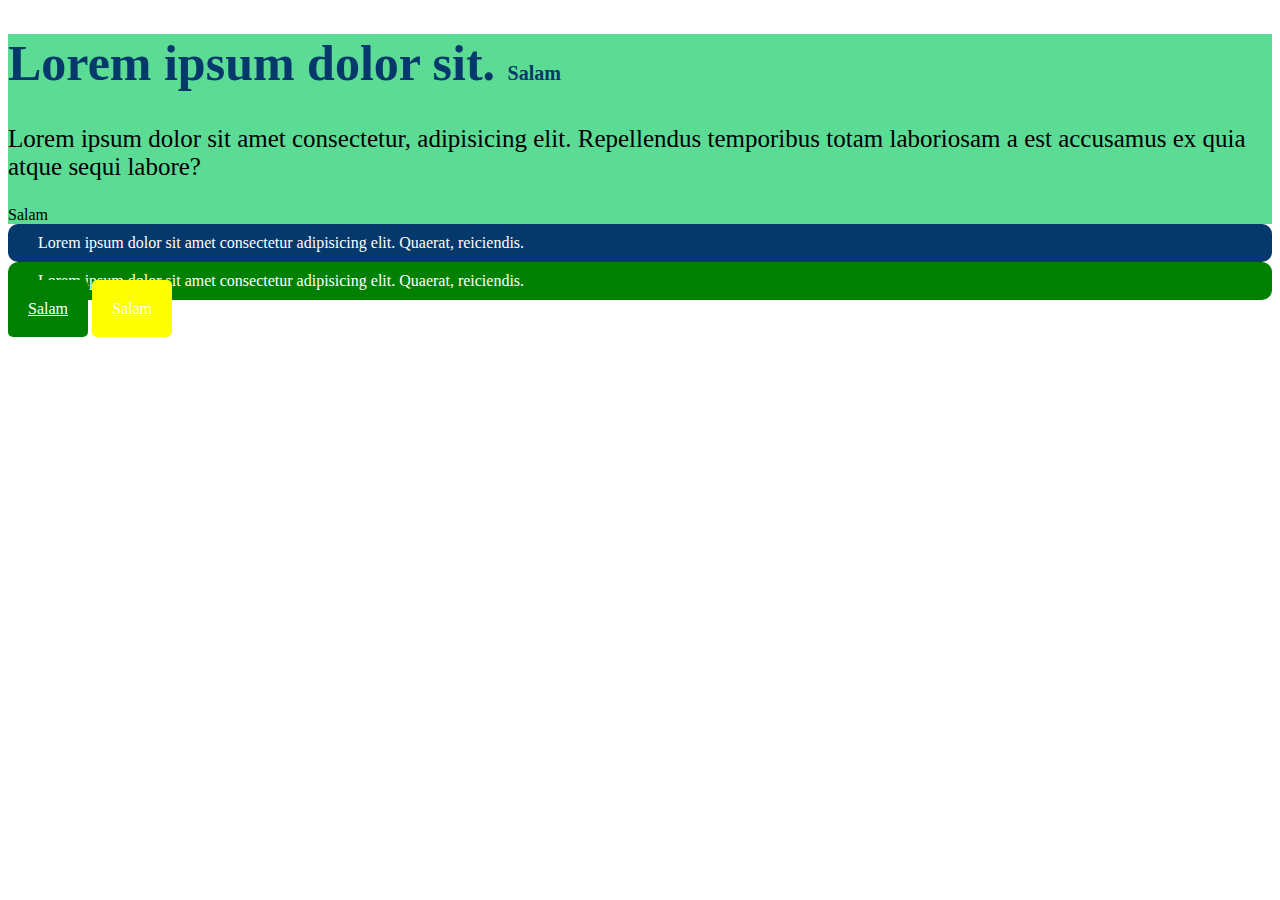
<file: index.html>
<!DOCTYPE html>
<html lang="en">

<head>
    <meta charset="UTF-8">
    <meta http-equiv="X-UA-Compatible" content="IE=edge">
    <meta name="viewport" content="width=device-width, initial-scale=1.0">
    <title>Document</title>
    <link rel="stylesheet" href="css/style.css">
</head>

<body>
    <div class="main">
        <h1>
            Lorem ipsum dolor sit.
            <span>
                Salam
            </span>
        </h1>
        <p>Lorem ipsum dolor sit amet consectetur, adipisicing elit. Repellendus temporibus totam laboriosam a est
            accusamus
            ex quia atque sequi labore?</p>
        <span>
            Salam
        </span>
    </div>
    <div class="alert-red">
        Lorem ipsum dolor sit amet consectetur adipisicing elit. Quaerat, reiciendis.
    </div>
    <div class="alert-green">
        Lorem ipsum dolor sit amet consectetur adipisicing elit. Quaerat, reiciendis.
    </div>
    <a href="#" class="button-success">Salam</a>
    <a href="#" class="button-warning">Salam</a>
</body>

</html>
</file>
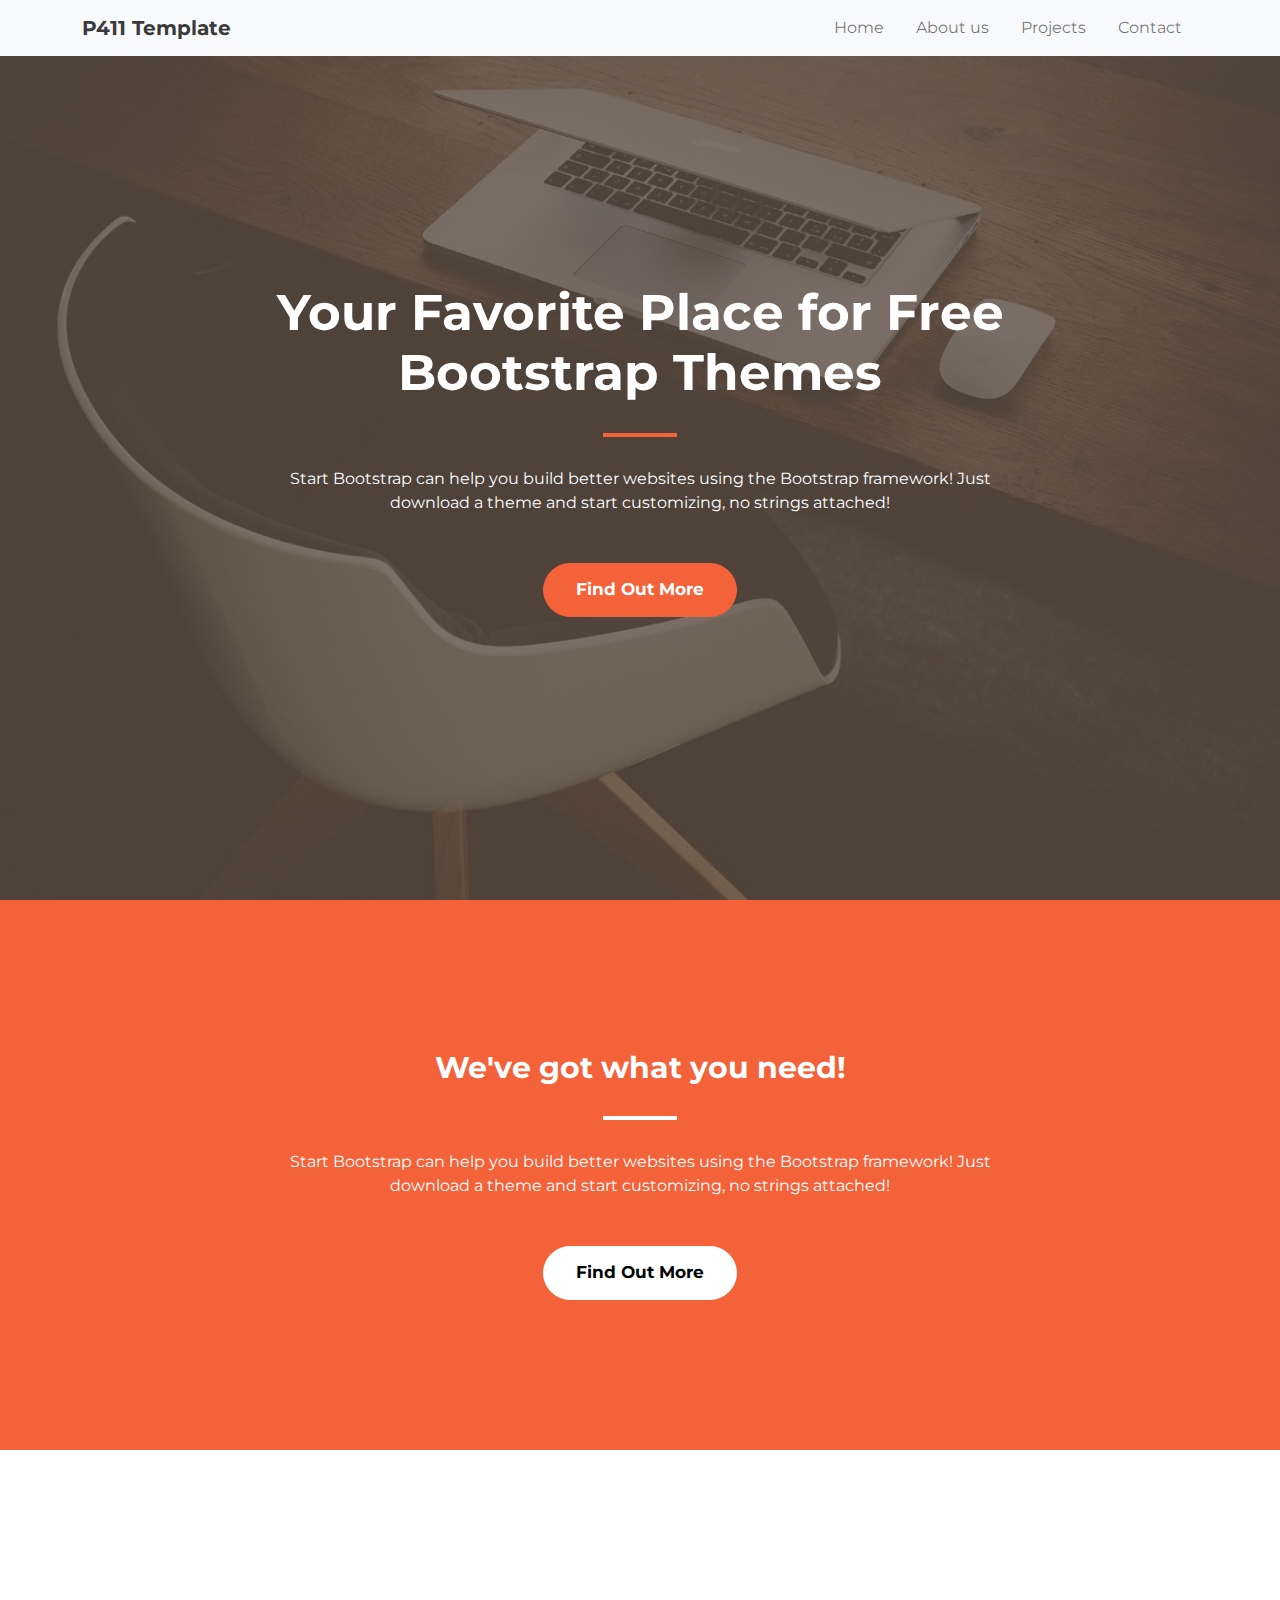
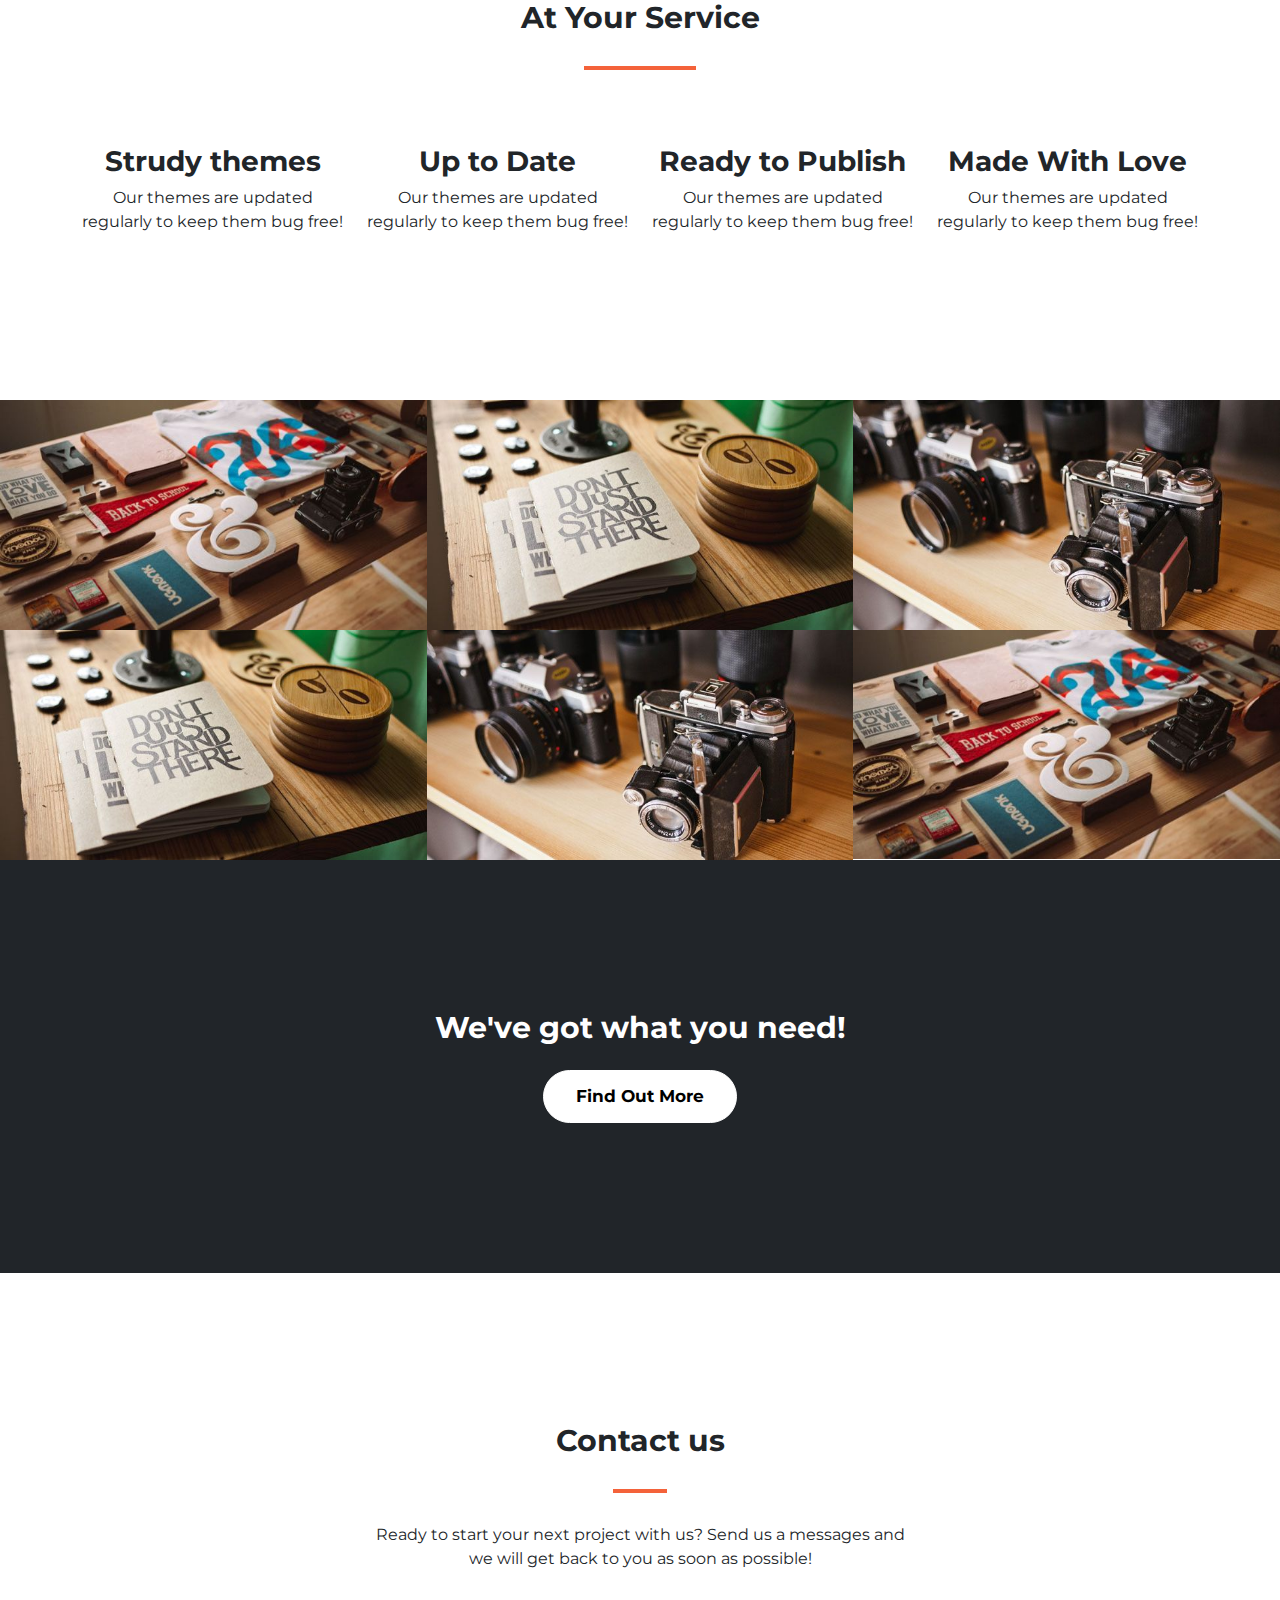
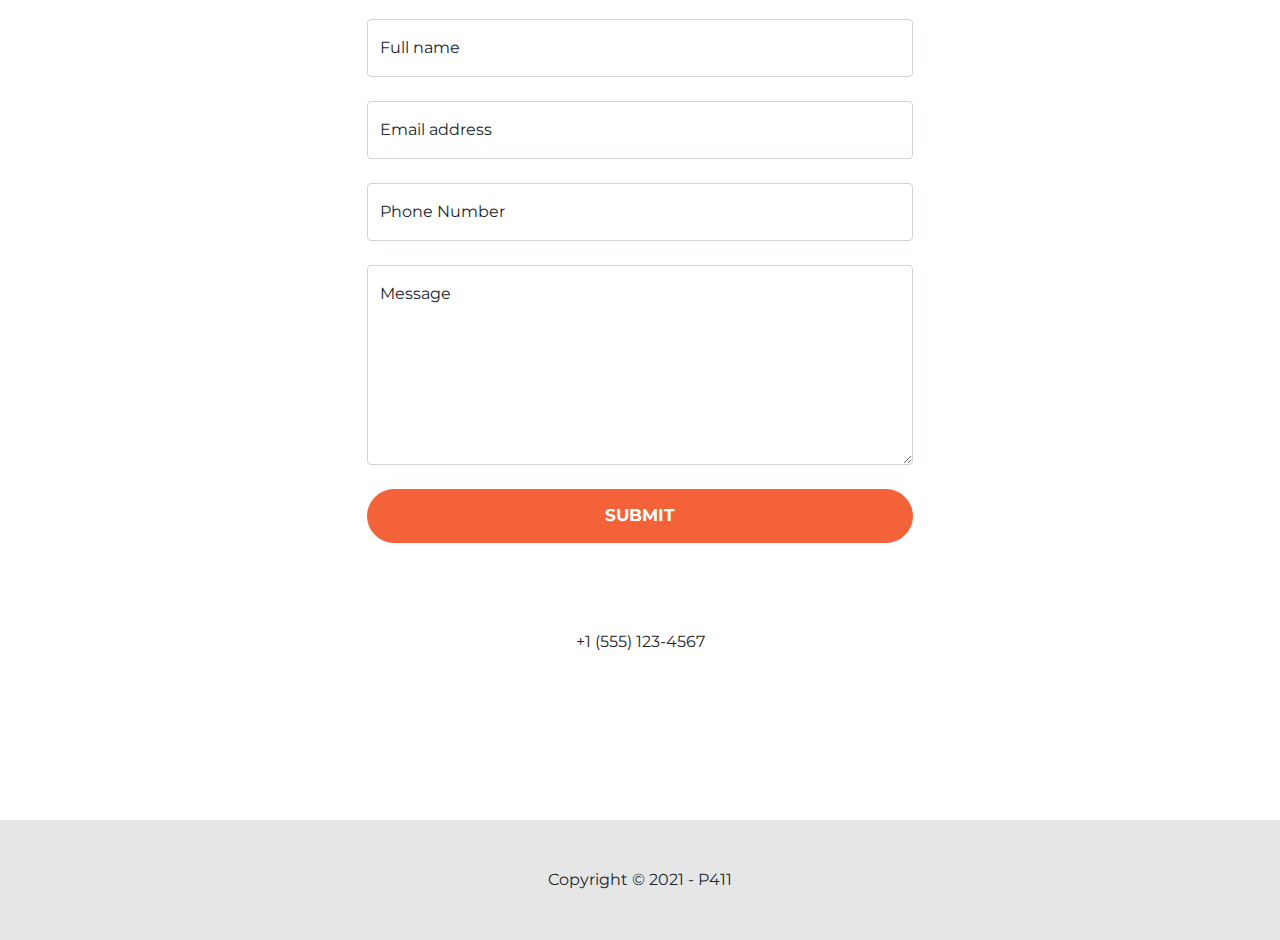
<file: homework/index.html>
<!DOCTYPE html>
<html lang="en">

<head>
    <meta charset="UTF-8">
    <meta http-equiv="X-UA-Compatible" content="IE=edge">
    <meta name="viewport" content="width=device-width, initial-scale=1.0">
    <link href="https://fonts.googleapis.com/css2?family=Montserrat:wght@400;600&display=swap" rel="stylesheet">
    <link rel="stylesheet" href="https://cdn.linearicons.com/free/1.0.0/icon-font.min.css">
    <link rel="stylesheet" href="css/style.min.css">

    <title>p411 - template</title>
    <link rel="shortcut icon" href="images/favicon.png" type="image/x-icon">
</head>

<body>
    <nav class="navbar navbar-expand-lg navbar-light fixed-top bg-light">
        <div class="container">
            <a class="navbar-brand" href="#">P411 Template</a>
            <button class="navbar-toggler" type="button" data-bs-toggle="collapse" data-bs-target="#navbarNavAltMarkup"
                aria-controls="navbarNavAltMarkup" aria-expanded="false" aria-label="Toggle navigation">
                <span class="navbar-toggler-icon"></span>
            </button>
            <div class="collapse navbar-collapse justify-content-end" id="navbarNavAltMarkup">
                <div class="navbar-nav">
                    <a class="nav-link" href="#">Home</a>
                    <a class="nav-link" href="#cta">About us</a>
                    <a class="nav-link" href="#projects">Projects</a>
                    <a class="nav-link" href="#contact">Contact</a>
                </div>
            </div>
        </div>
    </nav>
    <section id="banner">
        <div class="banner-inner">
            <div class="container">
                <div class="row justify-content-center align-items-center vh-100">
                    <div class="col-md-8 text-center">
                        <h1 class="text-white"><b>Your Favorite Place for Free Bootstrap Themes</b></h1>
                        <hr class="custom-hr">
                        <p class="text-white mb-5">
                            Start Bootstrap can help you build better websites using the Bootstrap framework! Just
                            download a theme and start customizing, no strings attached!
                        </p>
                        <a href="#cta" class="btn btn-primary">Find Out More</a>
                    </div>
                </div>
            </div>
        </div>
    </section>
    <section id="cta">
        <div class="cta-inner section-padding">
            <div class="container">
                <div class="row justify-content-center">
                    <div class="col-md-8 text-center">
                        <h2 class="custom-heading text-white"><b>We've got what you need!</b></h2>
                        <hr class="custom-hr">
                        <p class="text-white mb-5">
                            Start Bootstrap can help you build better websites using the Bootstrap framework! Just
                            download a theme and start customizing, no strings attached!
                        </p>
                        <a href="#contact" class="btn btn-light">Find Out More</a>
                    </div>
                </div>
            </div>
        </div>
    </section>
    <section id="services">
        <div class="services-inner section-padding">
            <div class="container">
                <h2 class="custom-heading text-center"><b>At Your Service</b></h2>
                <hr class="custom-hr">
                <div class="row mt-5 text-center">
                    <div class="service-item col-sm-6 col-md-3">
                        <span class="lnr lnr-diamond"></span>
                        <h3><b>Strudy themes</b></h3>
                        <p>Our themes are updated regularly to keep them bug free!</p>
                    </div>
                    <div class="service-item col-sm-6 col-md-3">
                        <span class="lnr lnr-laptop"></span>
                        <h3><b>Up to Date</b></h3>
                        <p>Our themes are updated regularly to keep them bug free!</p>
                    </div>
                    <div class="service-item col-sm-6 col-md-3">
                        <span class="lnr lnr-earth"></span>
                        <h3><b>Ready to Publish</b></h3>
                        <p>Our themes are updated regularly to keep them bug free!</p>
                    </div>
                    <div class="service-item col-sm-6 col-md-3">
                        <span class="lnr lnr-heart"></span>
                        <h3><b>Made With Love</b></h3>
                        <p>Our themes are updated regularly to keep them bug free!</p>
                    </div>
                </div>
            </div>
        </div>
    </section>
    <section id="projects">
        <div class="row g-0">
            <div class="project-item col-sm-6 col-md-4">
                <img src="images/1.jpg" class="w-100">
                <div class="project-description d-flex align-items-center">
                    <div class="w-100">
                        <p class="mb-2">Category</p>
                        <h5>Project Name</h5>
                    </div>
                </div>
            </div>
            <div class="project-item col-sm-6 col-md-4">
                <img src="images/2.jpg" class="w-100">
                <div class="project-description d-flex align-items-center">
                    <div class="w-100">
                        <p class="mb-2">Category</p>
                        <h5>Project Name</h5>
                    </div>
                </div>
            </div>
            <div class="project-item col-sm-6 col-md-4">
                <img src="images/3.jpg" class="w-100">
                <div class="project-description d-flex align-items-center">
                    <div class="w-100">
                        <p class="mb-2">Category</p>
                        <h5>Project Name</h5>
                    </div>
                </div>
            </div>
            <div class="project-item col-sm-6 col-md-4">
                <img src="images/2.jpg" class="w-100">
                <div class="project-description d-flex align-items-center">
                    <div class="w-100">
                        <p class="mb-2">Category</p>
                        <h5>Project Name</h5>
                    </div>
                </div>
            </div>
            <div class="project-item col-sm-6 col-md-4">
                <img src="images/3.jpg" class="w-100">
                <div class="project-description d-flex align-items-center">
                    <div class="w-100">
                        <p class="mb-2">Category</p>
                        <h5>Project Name</h5>
                    </div>
                </div>
            </div>
            <div class="project-item col-sm-6 col-md-4">
                <img src="images/1.jpg" class="w-100">
                <div class="project-description d-flex align-items-center">
                    <div class="w-100">
                        <p class="mb-2">Category</p>
                        <h5>Project Name</h5>
                    </div>
                </div>
            </div>
        </div>
    </section>
    <section id="cta-dark">
        <div class="cta-dark-inner bg-dark section-padding">
            <div class="container">
                <div class="row justify-content-center">
                    <div class="col-md-8 text-center">
                        <h2 class="custom-heading text-white mb-4"><b>We've got what you need!</b></h2>
                        <a href="#about" class="btn btn-light">Find Out More</a>
                    </div>
                </div>
            </div>
        </div>
    </section>
    <section id="contact">
        <div class="contact-inner section-padding">
            <div class="container">
                <form action="#">
                    <div class="row justify-content-center">
                        <div class="col-md-6 text-center">
                            <h2 class="custom-heading text-center"><b>Contact us</b></h2>
                            <hr class="custom-hr">
                            <p class="mb-5">
                                Ready to start your next project with us? Send us a messages and we will get back to you
                                as
                                soon as possible!
                            </p>
                            <div class="form-floating mb-4">
                                <input type="email" class="form-control" id="floatingInput" placeholder="Full name">
                                <label for="floatingInput">Full name</label>
                            </div>
                            <div class="form-floating mb-4">
                                <input type="email" class="form-control" id="floatingInput" placeholder="Email address">
                                <label for="floatingInput">Email address</label>
                            </div>
                            <div class="form-floating mb-4">
                                <input type="email" class="form-control" id="floatingInput" placeholder="Phone Number">
                                <label for="floatingInput">Phone Number</label>
                            </div>
                            <div class="form-floating mb-4">
                                <textarea style="height: 200px" class="form-control" placeholder="Message"
                                    id="floatingTextarea"></textarea>
                                <label for="floatingTextarea">Message</label>
                            </div>
                            <div class="submit-button">
                                <button class="btn btn-primary w-100">SUBMIT</button>
                            </div>
                            <div class="phone-number">
                                <span class="lnr lnr-smartphone"></span>
                                <p>+1 (555) 123-4567</p>
                            </div>
                        </div>
                    </div>
                </form>
            </div>
        </div>
    </section>
    <footer class="py-5">
        <p class="text-center mb-0">Copyright © 2021 - P411</p>
    </footer>
</body>
</html>
</file>
<file: css/style.css>
.button-success, .button-warning {
  padding: 20px;
  color: white;
  border-radius: 5px;
  border: none;
}

.main {
  background-color: #5cdb95;
}

.main h1 {
  color: #05386b;
  font-size: 50px;
}

.main h1 span {
  font-size: 20px;
}

.main h1:hover {
  color: #4b81b8;
}

.main p {
  font-size: 25px;
}

.alert-red {
  background-color: #05386b;
  padding: 10px 30px;
  border-radius: 10px;
  color: white;
}

.alert-green {
  background-color: green;
  padding: 10px 30px;
  border-radius: 10px;
  color: white;
}

.button-success {
  background-color: green;
}

.button-warning {
  background-color: yellow;
}
/*# sourceMappingURL=style.css.map */
</file>
<file: homework/css/style.min.css>
@charset "UTF-8";:root{--bs-blue:#0d6efd;--bs-indigo:#6610f2;--bs-purple:#6f42c1;--bs-pink:#d63384;--bs-red:#dc3545;--bs-orange:#fd7e14;--bs-yellow:#ffc107;--bs-green:#198754;--bs-teal:#20c997;--bs-cyan:#0dcaf0;--bs-white:#fff;--bs-gray:#6c757d;--bs-gray-dark:#343a40;--bs-gray-100:#f8f9fa;--bs-gray-200:#e9ecef;--bs-gray-300:#dee2e6;--bs-gray-400:#ced4da;--bs-gray-500:#adb5bd;--bs-gray-600:#6c757d;--bs-gray-700:#495057;--bs-gray-800:#343a40;--bs-gray-900:#212529;--bs-primary:#0d6efd;--bs-secondary:#6c757d;--bs-success:#198754;--bs-info:#0dcaf0;--bs-warning:#ffc107;--bs-danger:#dc3545;--bs-light:#f8f9fa;--bs-dark:#212529;--bs-primary-rgb:13,110,253;--bs-secondary-rgb:108,117,125;--bs-success-rgb:25,135,84;--bs-info-rgb:13,202,240;--bs-warning-rgb:255,193,7;--bs-danger-rgb:220,53,69;--bs-light-rgb:248,249,250;--bs-dark-rgb:33,37,41;--bs-white-rgb:255,255,255;--bs-black-rgb:0,0,0;--bs-body-color-rgb:33,37,41;--bs-body-bg-rgb:255,255,255;--bs-font-sans-serif:system-ui,-apple-system,"Segoe UI",Roboto,"Helvetica Neue",Arial,"Noto Sans","Liberation Sans",sans-serif,"Apple Color Emoji","Segoe UI Emoji","Segoe UI Symbol","Noto Color Emoji";--bs-font-monospace:SFMono-Regular,Menlo,Monaco,Consolas,"Liberation Mono","Courier New",monospace;--bs-gradient:linear-gradient(180deg, rgba(255, 255, 255, 0.15), rgba(255, 255, 255, 0));--bs-body-font-family:var(--bs-font-sans-serif);--bs-body-font-size:1rem;--bs-body-font-weight:400;--bs-body-line-height:1.5;--bs-body-color:#212529;--bs-body-bg:#fff}*,::after,::before{box-sizing:border-box}@media (prefers-reduced-motion:no-preference){:root{scroll-behavior:smooth}}body{margin:0;font-family:var(--bs-body-font-family);font-size:var(--bs-body-font-size);font-weight:var(--bs-body-font-weight);line-height:var(--bs-body-line-height);color:var(--bs-body-color);text-align:var(--bs-body-text-align);background-color:var(--bs-body-bg);-webkit-text-size-adjust:100%;-webkit-tap-highlight-color:transparent}hr{margin:1rem 0;color:inherit;background-color:currentColor;border:0;opacity:.25}hr:not([size]){height:1px}.h1,.h2,.h3,.h4,.h5,.h6,h1,h2,h3,h4,h5,h6{margin-top:0;margin-bottom:.5rem;font-weight:500;line-height:1.2}.h1,h1{font-size:calc(1.375rem + 1.5vw)}@media (min-width:1200px){.h1,h1{font-size:2.5rem}}.h2,h2{font-size:calc(1.325rem + .9vw)}@media (min-width:1200px){.h2,h2{font-size:2rem}}.h3,h3{font-size:calc(1.3rem + .6vw)}@media (min-width:1200px){.h3,h3{font-size:1.75rem}}.h4,h4{font-size:calc(1.275rem + .3vw)}@media (min-width:1200px){.h4,h4{font-size:1.5rem}}.h5,h5{font-size:1.25rem}.h6,h6{font-size:1rem}p{margin-top:0;margin-bottom:1rem}abbr[data-bs-original-title],abbr[title]{-webkit-text-decoration:underline dotted;text-decoration:underline dotted;cursor:help;-webkit-text-decoration-skip-ink:none;text-decoration-skip-ink:none}address{margin-bottom:1rem;font-style:normal;line-height:inherit}ol,ul{padding-left:2rem}dl,ol,ul{margin-top:0;margin-bottom:1rem}ol ol,ol ul,ul ol,ul ul{margin-bottom:0}dt{font-weight:700}dd{margin-bottom:.5rem;margin-left:0}blockquote{margin:0 0 1rem}b,strong{font-weight:bolder}.small,small{font-size:.875em}.mark,mark{padding:.2em;background-color:#fcf8e3}sub,sup{position:relative;font-size:.75em;line-height:0;vertical-align:baseline}sub{bottom:-.25em}sup{top:-.5em}a{color:#0d6efd;text-decoration:underline}a:hover{color:#0a58ca}a:not([href]):not([class]),a:not([href]):not([class]):hover{color:inherit;text-decoration:none}code,kbd,pre,samp{font-family:var(--bs-font-monospace);font-size:1em;direction:ltr;unicode-bidi:bidi-override}pre{display:block;margin-top:0;margin-bottom:1rem;overflow:auto;font-size:.875em}pre code{font-size:inherit;color:inherit;word-break:normal}code{font-size:.875em;color:#d63384;word-wrap:break-word}a>code{color:inherit}kbd{padding:.2rem .4rem;font-size:.875em;color:#fff;background-color:#212529;border-radius:.2rem}kbd kbd{padding:0;font-size:1em;font-weight:700}figure{margin:0 0 1rem}img,svg{vertical-align:middle}table{caption-side:bottom;border-collapse:collapse}caption{padding-top:.5rem;padding-bottom:.5rem;color:#6c757d;text-align:left}th{text-align:inherit;text-align:-webkit-match-parent}tbody,td,tfoot,th,thead,tr{border-color:inherit;border-style:solid;border-width:0}label{display:inline-block}button{border-radius:0}button:focus:not(:focus-visible){outline:0}button,input,optgroup,select,textarea{margin:0;font-family:inherit;font-size:inherit;line-height:inherit}button,select{text-transform:none}[role=button]{cursor:pointer}select{word-wrap:normal}select:disabled{opacity:1}[list]::-webkit-calendar-picker-indicator{display:none}[type=button],[type=reset],[type=submit],button{-webkit-appearance:button}[type=button]:not(:disabled),[type=reset]:not(:disabled),[type=submit]:not(:disabled),button:not(:disabled){cursor:pointer}::-moz-focus-inner{padding:0;border-style:none}textarea{resize:vertical}fieldset{min-width:0;padding:0;margin:0;border:0}legend{float:left;width:100%;padding:0;margin-bottom:.5rem;font-size:calc(1.275rem + .3vw);line-height:inherit}@media (min-width:1200px){legend{font-size:1.5rem}}legend+*{clear:left}::-webkit-datetime-edit-day-field,::-webkit-datetime-edit-fields-wrapper,::-webkit-datetime-edit-hour-field,::-webkit-datetime-edit-minute,::-webkit-datetime-edit-month-field,::-webkit-datetime-edit-text,::-webkit-datetime-edit-year-field{padding:0}::-webkit-inner-spin-button{height:auto}[type=search]{outline-offset:-2px;-webkit-appearance:textfield}::-webkit-search-decoration{-webkit-appearance:none}::-webkit-color-swatch-wrapper{padding:0}::-webkit-file-upload-button{font:inherit}::file-selector-button{font:inherit}::-webkit-file-upload-button{font:inherit;-webkit-appearance:button}output{display:inline-block}iframe{border:0}summary{display:list-item;cursor:pointer}progress{vertical-align:baseline}[hidden]{display:none!important}.lead{font-size:1.25rem;font-weight:300}.display-1{font-size:calc(1.625rem + 4.5vw);font-weight:300;line-height:1.2}@media (min-width:1200px){.display-1{font-size:5rem}}.display-2{font-size:calc(1.575rem + 3.9vw);font-weight:300;line-height:1.2}@media (min-width:1200px){.display-2{font-size:4.5rem}}.display-3{font-size:calc(1.525rem + 3.3vw);font-weight:300;line-height:1.2}@media (min-width:1200px){.display-3{font-size:4rem}}.display-4{font-size:calc(1.475rem + 2.7vw);font-weight:300;line-height:1.2}@media (min-width:1200px){.display-4{font-size:3.5rem}}.display-5{font-size:calc(1.425rem + 2.1vw);font-weight:300;line-height:1.2}@media (min-width:1200px){.display-5{font-size:3rem}}.display-6{font-size:calc(1.375rem + 1.5vw);font-weight:300;line-height:1.2}@media (min-width:1200px){.display-6{font-size:2.5rem}}.list-unstyled{padding-left:0;list-style:none}.list-inline{padding-left:0;list-style:none}.list-inline-item{display:inline-block}.list-inline-item:not(:last-child){margin-right:.5rem}.initialism{font-size:.875em;text-transform:uppercase}.blockquote{margin-bottom:1rem;font-size:1.25rem}.blockquote>:last-child{margin-bottom:0}.blockquote-footer{margin-top:-1rem;margin-bottom:1rem;font-size:.875em;color:#6c757d}.blockquote-footer::before{content:"— "}.img-fluid{max-width:100%;height:auto}.img-thumbnail{padding:.25rem;background-color:#fff;border:1px solid #dee2e6;border-radius:.25rem;max-width:100%;height:auto}.figure{display:inline-block}.figure-img{margin-bottom:.5rem;line-height:1}.figure-caption{font-size:.875em;color:#6c757d}.container,.container-fluid,.container-lg,.container-md,.container-sm,.container-xl,.container-xxl{width:100%;padding-right:var(--bs-gutter-x,.75rem);padding-left:var(--bs-gutter-x,.75rem);margin-right:auto;margin-left:auto}@media (min-width:576px){.container,.container-sm{max-width:540px}}@media (min-width:768px){.container,.container-md,.container-sm{max-width:720px}}@media (min-width:992px){.container,.container-lg,.container-md,.container-sm{max-width:960px}}@media (min-width:1200px){.container,.container-lg,.container-md,.container-sm,.container-xl{max-width:1140px}}@media (min-width:1400px){.container,.container-lg,.container-md,.container-sm,.container-xl,.container-xxl{max-width:1320px}}.row{--bs-gutter-x:1.5rem;--bs-gutter-y:0;display:flex;flex-wrap:wrap;margin-top:calc(-1 * var(--bs-gutter-y));margin-right:calc(-.5 * var(--bs-gutter-x));margin-left:calc(-.5 * var(--bs-gutter-x))}.row>*{flex-shrink:0;width:100%;max-width:100%;padding-right:calc(var(--bs-gutter-x) * .5);padding-left:calc(var(--bs-gutter-x) * .5);margin-top:var(--bs-gutter-y)}.col{flex:1 0 0%}.row-cols-auto>*{flex:0 0 auto;width:auto}.row-cols-1>*{flex:0 0 auto;width:100%}.row-cols-2>*{flex:0 0 auto;width:50%}.row-cols-3>*{flex:0 0 auto;width:33.3333333333%}.row-cols-4>*{flex:0 0 auto;width:25%}.row-cols-5>*{flex:0 0 auto;width:20%}.row-cols-6>*{flex:0 0 auto;width:16.6666666667%}.col-auto{flex:0 0 auto;width:auto}.col-1{flex:0 0 auto;width:8.33333333%}.col-2{flex:0 0 auto;width:16.66666667%}.col-3{flex:0 0 auto;width:25%}.col-4{flex:0 0 auto;width:33.33333333%}.col-5{flex:0 0 auto;width:41.66666667%}.col-6{flex:0 0 auto;width:50%}.col-7{flex:0 0 auto;width:58.33333333%}.col-8{flex:0 0 auto;width:66.66666667%}.col-9{flex:0 0 auto;width:75%}.col-10{flex:0 0 auto;width:83.33333333%}.col-11{flex:0 0 auto;width:91.66666667%}.col-12{flex:0 0 auto;width:100%}.offset-1{margin-left:8.33333333%}.offset-2{margin-left:16.66666667%}.offset-3{margin-left:25%}.offset-4{margin-left:33.33333333%}.offset-5{margin-left:41.66666667%}.offset-6{margin-left:50%}.offset-7{margin-left:58.33333333%}.offset-8{margin-left:66.66666667%}.offset-9{margin-left:75%}.offset-10{margin-left:83.33333333%}.offset-11{margin-left:91.66666667%}.g-0,.gx-0{--bs-gutter-x:0}.g-0,.gy-0{--bs-gutter-y:0}.g-1,.gx-1{--bs-gutter-x:0.25rem}.g-1,.gy-1{--bs-gutter-y:0.25rem}.g-2,.gx-2{--bs-gutter-x:0.5rem}.g-2,.gy-2{--bs-gutter-y:0.5rem}.g-3,.gx-3{--bs-gutter-x:1rem}.g-3,.gy-3{--bs-gutter-y:1rem}.g-4,.gx-4{--bs-gutter-x:1.5rem}.g-4,.gy-4{--bs-gutter-y:1.5rem}.g-5,.gx-5{--bs-gutter-x:3rem}.g-5,.gy-5{--bs-gutter-y:3rem}@media (min-width:576px){.col-sm{flex:1 0 0%}.row-cols-sm-auto>*{flex:0 0 auto;width:auto}.row-cols-sm-1>*{flex:0 0 auto;width:100%}.row-cols-sm-2>*{flex:0 0 auto;width:50%}.row-cols-sm-3>*{flex:0 0 auto;width:33.3333333333%}.row-cols-sm-4>*{flex:0 0 auto;width:25%}.row-cols-sm-5>*{flex:0 0 auto;width:20%}.row-cols-sm-6>*{flex:0 0 auto;width:16.6666666667%}.col-sm-auto{flex:0 0 auto;width:auto}.col-sm-1{flex:0 0 auto;width:8.33333333%}.col-sm-2{flex:0 0 auto;width:16.66666667%}.col-sm-3{flex:0 0 auto;width:25%}.col-sm-4{flex:0 0 auto;width:33.33333333%}.col-sm-5{flex:0 0 auto;width:41.66666667%}.col-sm-6{flex:0 0 auto;width:50%}.col-sm-7{flex:0 0 auto;width:58.33333333%}.col-sm-8{flex:0 0 auto;width:66.66666667%}.col-sm-9{flex:0 0 auto;width:75%}.col-sm-10{flex:0 0 auto;width:83.33333333%}.col-sm-11{flex:0 0 auto;width:91.66666667%}.col-sm-12{flex:0 0 auto;width:100%}.offset-sm-0{margin-left:0}.offset-sm-1{margin-left:8.33333333%}.offset-sm-2{margin-left:16.66666667%}.offset-sm-3{margin-left:25%}.offset-sm-4{margin-left:33.33333333%}.offset-sm-5{margin-left:41.66666667%}.offset-sm-6{margin-left:50%}.offset-sm-7{margin-left:58.33333333%}.offset-sm-8{margin-left:66.66666667%}.offset-sm-9{margin-left:75%}.offset-sm-10{margin-left:83.33333333%}.offset-sm-11{margin-left:91.66666667%}.g-sm-0,.gx-sm-0{--bs-gutter-x:0}.g-sm-0,.gy-sm-0{--bs-gutter-y:0}.g-sm-1,.gx-sm-1{--bs-gutter-x:0.25rem}.g-sm-1,.gy-sm-1{--bs-gutter-y:0.25rem}.g-sm-2,.gx-sm-2{--bs-gutter-x:0.5rem}.g-sm-2,.gy-sm-2{--bs-gutter-y:0.5rem}.g-sm-3,.gx-sm-3{--bs-gutter-x:1rem}.g-sm-3,.gy-sm-3{--bs-gutter-y:1rem}.g-sm-4,.gx-sm-4{--bs-gutter-x:1.5rem}.g-sm-4,.gy-sm-4{--bs-gutter-y:1.5rem}.g-sm-5,.gx-sm-5{--bs-gutter-x:3rem}.g-sm-5,.gy-sm-5{--bs-gutter-y:3rem}}@media (min-width:768px){.col-md{flex:1 0 0%}.row-cols-md-auto>*{flex:0 0 auto;width:auto}.row-cols-md-1>*{flex:0 0 auto;width:100%}.row-cols-md-2>*{flex:0 0 auto;width:50%}.row-cols-md-3>*{flex:0 0 auto;width:33.3333333333%}.row-cols-md-4>*{flex:0 0 auto;width:25%}.row-cols-md-5>*{flex:0 0 auto;width:20%}.row-cols-md-6>*{flex:0 0 auto;width:16.6666666667%}.col-md-auto{flex:0 0 auto;width:auto}.col-md-1{flex:0 0 auto;width:8.33333333%}.col-md-2{flex:0 0 auto;width:16.66666667%}.col-md-3{flex:0 0 auto;width:25%}.col-md-4{flex:0 0 auto;width:33.33333333%}.col-md-5{flex:0 0 auto;width:41.66666667%}.col-md-6{flex:0 0 auto;width:50%}.col-md-7{flex:0 0 auto;width:58.33333333%}.col-md-8{flex:0 0 auto;width:66.66666667%}.col-md-9{flex:0 0 auto;width:75%}.col-md-10{flex:0 0 auto;width:83.33333333%}.col-md-11{flex:0 0 auto;width:91.66666667%}.col-md-12{flex:0 0 auto;width:100%}.offset-md-0{margin-left:0}.offset-md-1{margin-left:8.33333333%}.offset-md-2{margin-left:16.66666667%}.offset-md-3{margin-left:25%}.offset-md-4{margin-left:33.33333333%}.offset-md-5{margin-left:41.66666667%}.offset-md-6{margin-left:50%}.offset-md-7{margin-left:58.33333333%}.offset-md-8{margin-left:66.66666667%}.offset-md-9{margin-left:75%}.offset-md-10{margin-left:83.33333333%}.offset-md-11{margin-left:91.66666667%}.g-md-0,.gx-md-0{--bs-gutter-x:0}.g-md-0,.gy-md-0{--bs-gutter-y:0}.g-md-1,.gx-md-1{--bs-gutter-x:0.25rem}.g-md-1,.gy-md-1{--bs-gutter-y:0.25rem}.g-md-2,.gx-md-2{--bs-gutter-x:0.5rem}.g-md-2,.gy-md-2{--bs-gutter-y:0.5rem}.g-md-3,.gx-md-3{--bs-gutter-x:1rem}.g-md-3,.gy-md-3{--bs-gutter-y:1rem}.g-md-4,.gx-md-4{--bs-gutter-x:1.5rem}.g-md-4,.gy-md-4{--bs-gutter-y:1.5rem}.g-md-5,.gx-md-5{--bs-gutter-x:3rem}.g-md-5,.gy-md-5{--bs-gutter-y:3rem}}@media (min-width:992px){.col-lg{flex:1 0 0%}.row-cols-lg-auto>*{flex:0 0 auto;width:auto}.row-cols-lg-1>*{flex:0 0 auto;width:100%}.row-cols-lg-2>*{flex:0 0 auto;width:50%}.row-cols-lg-3>*{flex:0 0 auto;width:33.3333333333%}.row-cols-lg-4>*{flex:0 0 auto;width:25%}.row-cols-lg-5>*{flex:0 0 auto;width:20%}.row-cols-lg-6>*{flex:0 0 auto;width:16.6666666667%}.col-lg-auto{flex:0 0 auto;width:auto}.col-lg-1{flex:0 0 auto;width:8.33333333%}.col-lg-2{flex:0 0 auto;width:16.66666667%}.col-lg-3{flex:0 0 auto;width:25%}.col-lg-4{flex:0 0 auto;width:33.33333333%}.col-lg-5{flex:0 0 auto;width:41.66666667%}.col-lg-6{flex:0 0 auto;width:50%}.col-lg-7{flex:0 0 auto;width:58.33333333%}.col-lg-8{flex:0 0 auto;width:66.66666667%}.col-lg-9{flex:0 0 auto;width:75%}.col-lg-10{flex:0 0 auto;width:83.33333333%}.col-lg-11{flex:0 0 auto;width:91.66666667%}.col-lg-12{flex:0 0 auto;width:100%}.offset-lg-0{margin-left:0}.offset-lg-1{margin-left:8.33333333%}.offset-lg-2{margin-left:16.66666667%}.offset-lg-3{margin-left:25%}.offset-lg-4{margin-left:33.33333333%}.offset-lg-5{margin-left:41.66666667%}.offset-lg-6{margin-left:50%}.offset-lg-7{margin-left:58.33333333%}.offset-lg-8{margin-left:66.66666667%}.offset-lg-9{margin-left:75%}.offset-lg-10{margin-left:83.33333333%}.offset-lg-11{margin-left:91.66666667%}.g-lg-0,.gx-lg-0{--bs-gutter-x:0}.g-lg-0,.gy-lg-0{--bs-gutter-y:0}.g-lg-1,.gx-lg-1{--bs-gutter-x:0.25rem}.g-lg-1,.gy-lg-1{--bs-gutter-y:0.25rem}.g-lg-2,.gx-lg-2{--bs-gutter-x:0.5rem}.g-lg-2,.gy-lg-2{--bs-gutter-y:0.5rem}.g-lg-3,.gx-lg-3{--bs-gutter-x:1rem}.g-lg-3,.gy-lg-3{--bs-gutter-y:1rem}.g-lg-4,.gx-lg-4{--bs-gutter-x:1.5rem}.g-lg-4,.gy-lg-4{--bs-gutter-y:1.5rem}.g-lg-5,.gx-lg-5{--bs-gutter-x:3rem}.g-lg-5,.gy-lg-5{--bs-gutter-y:3rem}}@media (min-width:1200px){.col-xl{flex:1 0 0%}.row-cols-xl-auto>*{flex:0 0 auto;width:auto}.row-cols-xl-1>*{flex:0 0 auto;width:100%}.row-cols-xl-2>*{flex:0 0 auto;width:50%}.row-cols-xl-3>*{flex:0 0 auto;width:33.3333333333%}.row-cols-xl-4>*{flex:0 0 auto;width:25%}.row-cols-xl-5>*{flex:0 0 auto;width:20%}.row-cols-xl-6>*{flex:0 0 auto;width:16.6666666667%}.col-xl-auto{flex:0 0 auto;width:auto}.col-xl-1{flex:0 0 auto;width:8.33333333%}.col-xl-2{flex:0 0 auto;width:16.66666667%}.col-xl-3{flex:0 0 auto;width:25%}.col-xl-4{flex:0 0 auto;width:33.33333333%}.col-xl-5{flex:0 0 auto;width:41.66666667%}.col-xl-6{flex:0 0 auto;width:50%}.col-xl-7{flex:0 0 auto;width:58.33333333%}.col-xl-8{flex:0 0 auto;width:66.66666667%}.col-xl-9{flex:0 0 auto;width:75%}.col-xl-10{flex:0 0 auto;width:83.33333333%}.col-xl-11{flex:0 0 auto;width:91.66666667%}.col-xl-12{flex:0 0 auto;width:100%}.offset-xl-0{margin-left:0}.offset-xl-1{margin-left:8.33333333%}.offset-xl-2{margin-left:16.66666667%}.offset-xl-3{margin-left:25%}.offset-xl-4{margin-left:33.33333333%}.offset-xl-5{margin-left:41.66666667%}.offset-xl-6{margin-left:50%}.offset-xl-7{margin-left:58.33333333%}.offset-xl-8{margin-left:66.66666667%}.offset-xl-9{margin-left:75%}.offset-xl-10{margin-left:83.33333333%}.offset-xl-11{margin-left:91.66666667%}.g-xl-0,.gx-xl-0{--bs-gutter-x:0}.g-xl-0,.gy-xl-0{--bs-gutter-y:0}.g-xl-1,.gx-xl-1{--bs-gutter-x:0.25rem}.g-xl-1,.gy-xl-1{--bs-gutter-y:0.25rem}.g-xl-2,.gx-xl-2{--bs-gutter-x:0.5rem}.g-xl-2,.gy-xl-2{--bs-gutter-y:0.5rem}.g-xl-3,.gx-xl-3{--bs-gutter-x:1rem}.g-xl-3,.gy-xl-3{--bs-gutter-y:1rem}.g-xl-4,.gx-xl-4{--bs-gutter-x:1.5rem}.g-xl-4,.gy-xl-4{--bs-gutter-y:1.5rem}.g-xl-5,.gx-xl-5{--bs-gutter-x:3rem}.g-xl-5,.gy-xl-5{--bs-gutter-y:3rem}}@media (min-width:1400px){.col-xxl{flex:1 0 0%}.row-cols-xxl-auto>*{flex:0 0 auto;width:auto}.row-cols-xxl-1>*{flex:0 0 auto;width:100%}.row-cols-xxl-2>*{flex:0 0 auto;width:50%}.row-cols-xxl-3>*{flex:0 0 auto;width:33.3333333333%}.row-cols-xxl-4>*{flex:0 0 auto;width:25%}.row-cols-xxl-5>*{flex:0 0 auto;width:20%}.row-cols-xxl-6>*{flex:0 0 auto;width:16.6666666667%}.col-xxl-auto{flex:0 0 auto;width:auto}.col-xxl-1{flex:0 0 auto;width:8.33333333%}.col-xxl-2{flex:0 0 auto;width:16.66666667%}.col-xxl-3{flex:0 0 auto;width:25%}.col-xxl-4{flex:0 0 auto;width:33.33333333%}.col-xxl-5{flex:0 0 auto;width:41.66666667%}.col-xxl-6{flex:0 0 auto;width:50%}.col-xxl-7{flex:0 0 auto;width:58.33333333%}.col-xxl-8{flex:0 0 auto;width:66.66666667%}.col-xxl-9{flex:0 0 auto;width:75%}.col-xxl-10{flex:0 0 auto;width:83.33333333%}.col-xxl-11{flex:0 0 auto;width:91.66666667%}.col-xxl-12{flex:0 0 auto;width:100%}.offset-xxl-0{margin-left:0}.offset-xxl-1{margin-left:8.33333333%}.offset-xxl-2{margin-left:16.66666667%}.offset-xxl-3{margin-left:25%}.offset-xxl-4{margin-left:33.33333333%}.offset-xxl-5{margin-left:41.66666667%}.offset-xxl-6{margin-left:50%}.offset-xxl-7{margin-left:58.33333333%}.offset-xxl-8{margin-left:66.66666667%}.offset-xxl-9{margin-left:75%}.offset-xxl-10{margin-left:83.33333333%}.offset-xxl-11{margin-left:91.66666667%}.g-xxl-0,.gx-xxl-0{--bs-gutter-x:0}.g-xxl-0,.gy-xxl-0{--bs-gutter-y:0}.g-xxl-1,.gx-xxl-1{--bs-gutter-x:0.25rem}.g-xxl-1,.gy-xxl-1{--bs-gutter-y:0.25rem}.g-xxl-2,.gx-xxl-2{--bs-gutter-x:0.5rem}.g-xxl-2,.gy-xxl-2{--bs-gutter-y:0.5rem}.g-xxl-3,.gx-xxl-3{--bs-gutter-x:1rem}.g-xxl-3,.gy-xxl-3{--bs-gutter-y:1rem}.g-xxl-4,.gx-xxl-4{--bs-gutter-x:1.5rem}.g-xxl-4,.gy-xxl-4{--bs-gutter-y:1.5rem}.g-xxl-5,.gx-xxl-5{--bs-gutter-x:3rem}.g-xxl-5,.gy-xxl-5{--bs-gutter-y:3rem}}.table{--bs-table-bg:transparent;--bs-table-accent-bg:transparent;--bs-table-striped-color:#212529;--bs-table-striped-bg:rgba(0, 0, 0, 0.05);--bs-table-active-color:#212529;--bs-table-active-bg:rgba(0, 0, 0, 0.1);--bs-table-hover-color:#212529;--bs-table-hover-bg:rgba(0, 0, 0, 0.075);width:100%;margin-bottom:1rem;color:#212529;vertical-align:top;border-color:#dee2e6}.table>:not(caption)>*>*{padding:.5rem .5rem;background-color:var(--bs-table-bg);border-bottom-width:1px;box-shadow:inset 0 0 0 9999px var(--bs-table-accent-bg)}.table>tbody{vertical-align:inherit}.table>thead{vertical-align:bottom}.table>:not(:first-child){border-top:2px solid currentColor}.caption-top{caption-side:top}.table-sm>:not(caption)>*>*{padding:.25rem .25rem}.table-bordered>:not(caption)>*{border-width:1px 0}.table-bordered>:not(caption)>*>*{border-width:0 1px}.table-borderless>:not(caption)>*>*{border-bottom-width:0}.table-borderless>:not(:first-child){border-top-width:0}.table-striped>tbody>tr:nth-of-type(odd)>*{--bs-table-accent-bg:var(--bs-table-striped-bg);color:var(--bs-table-striped-color)}.table-active{--bs-table-accent-bg:var(--bs-table-active-bg);color:var(--bs-table-active-color)}.table-hover>tbody>tr:hover>*{--bs-table-accent-bg:var(--bs-table-hover-bg);color:var(--bs-table-hover-color)}.table-primary{--bs-table-bg:#cfe2ff;--bs-table-striped-bg:#c5d7f2;--bs-table-striped-color:#000;--bs-table-active-bg:#bacbe6;--bs-table-active-color:#000;--bs-table-hover-bg:#bfd1ec;--bs-table-hover-color:#000;color:#000;border-color:#bacbe6}.table-secondary{--bs-table-bg:#e2e3e5;--bs-table-striped-bg:#d7d8da;--bs-table-striped-color:#000;--bs-table-active-bg:#cbccce;--bs-table-active-color:#000;--bs-table-hover-bg:#d1d2d4;--bs-table-hover-color:#000;color:#000;border-color:#cbccce}.table-success{--bs-table-bg:#d1e7dd;--bs-table-striped-bg:#c7dbd2;--bs-table-striped-color:#000;--bs-table-active-bg:#bcd0c7;--bs-table-active-color:#000;--bs-table-hover-bg:#c1d6cc;--bs-table-hover-color:#000;color:#000;border-color:#bcd0c7}.table-info{--bs-table-bg:#cff4fc;--bs-table-striped-bg:#c5e8ef;--bs-table-striped-color:#000;--bs-table-active-bg:#badce3;--bs-table-active-color:#000;--bs-table-hover-bg:#bfe2e9;--bs-table-hover-color:#000;color:#000;border-color:#badce3}.table-warning{--bs-table-bg:#fff3cd;--bs-table-striped-bg:#f2e7c3;--bs-table-striped-color:#000;--bs-table-active-bg:#e6dbb9;--bs-table-active-color:#000;--bs-table-hover-bg:#ece1be;--bs-table-hover-color:#000;color:#000;border-color:#e6dbb9}.table-danger{--bs-table-bg:#f8d7da;--bs-table-striped-bg:#eccccf;--bs-table-striped-color:#000;--bs-table-active-bg:#dfc2c4;--bs-table-active-color:#000;--bs-table-hover-bg:#e5c7ca;--bs-table-hover-color:#000;color:#000;border-color:#dfc2c4}.table-light{--bs-table-bg:#f8f9fa;--bs-table-striped-bg:#ecedee;--bs-table-striped-color:#000;--bs-table-active-bg:#dfe0e1;--bs-table-active-color:#000;--bs-table-hover-bg:#e5e6e7;--bs-table-hover-color:#000;color:#000;border-color:#dfe0e1}.table-dark{--bs-table-bg:#212529;--bs-table-striped-bg:#2c3034;--bs-table-striped-color:#fff;--bs-table-active-bg:#373b3e;--bs-table-active-color:#fff;--bs-table-hover-bg:#323539;--bs-table-hover-color:#fff;color:#fff;border-color:#373b3e}.table-responsive{overflow-x:auto;-webkit-overflow-scrolling:touch}@media (max-width:575.98px){.table-responsive-sm{overflow-x:auto;-webkit-overflow-scrolling:touch}}@media (max-width:767.98px){.table-responsive-md{overflow-x:auto;-webkit-overflow-scrolling:touch}}@media (max-width:991.98px){.table-responsive-lg{overflow-x:auto;-webkit-overflow-scrolling:touch}}@media (max-width:1199.98px){.table-responsive-xl{overflow-x:auto;-webkit-overflow-scrolling:touch}}@media (max-width:1399.98px){.table-responsive-xxl{overflow-x:auto;-webkit-overflow-scrolling:touch}}.form-label{margin-bottom:.5rem}.col-form-label{padding-top:calc(.375rem + 1px);padding-bottom:calc(.375rem + 1px);margin-bottom:0;font-size:inherit;line-height:1.5}.col-form-label-lg{padding-top:calc(.5rem + 1px);padding-bottom:calc(.5rem + 1px);font-size:1.25rem}.col-form-label-sm{padding-top:calc(.25rem + 1px);padding-bottom:calc(.25rem + 1px);font-size:.875rem}.form-text{margin-top:.25rem;font-size:.875em;color:#6c757d}.form-control{display:block;width:100%;padding:.375rem .75rem;font-size:1rem;font-weight:400;line-height:1.5;color:#212529;background-color:#fff;background-clip:padding-box;border:1px solid #ced4da;-webkit-appearance:none;-moz-appearance:none;appearance:none;border-radius:.25rem;transition:border-color .15s ease-in-out,box-shadow .15s ease-in-out}@media (prefers-reduced-motion:reduce){.form-control{transition:none}}.form-control[type=file]{overflow:hidden}.form-control[type=file]:not(:disabled):not([readonly]){cursor:pointer}.form-control:focus{color:#212529;background-color:#fff;border-color:#86b7fe;outline:0;box-shadow:0 0 0 .25rem rgba(13,110,253,.25)}.form-control::-webkit-date-and-time-value{height:1.5em}.form-control::-moz-placeholder{color:#6c757d;opacity:1}.form-control::placeholder{color:#6c757d;opacity:1}.form-control:disabled,.form-control[readonly]{background-color:#e9ecef;opacity:1}.form-control::-webkit-file-upload-button{padding:.375rem .75rem;margin:-.375rem -.75rem;-webkit-margin-end:.75rem;margin-inline-end:.75rem;color:#212529;background-color:#e9ecef;pointer-events:none;border-color:inherit;border-style:solid;border-width:0;border-inline-end-width:1px;border-radius:0;-webkit-transition:color .15s ease-in-out,background-color .15s ease-in-out,border-color .15s ease-in-out,box-shadow .15s ease-in-out;transition:color .15s ease-in-out,background-color .15s ease-in-out,border-color .15s ease-in-out,box-shadow .15s ease-in-out}.form-control::file-selector-button{padding:.375rem .75rem;margin:-.375rem -.75rem;-webkit-margin-end:.75rem;margin-inline-end:.75rem;color:#212529;background-color:#e9ecef;pointer-events:none;border-color:inherit;border-style:solid;border-width:0;border-inline-end-width:1px;border-radius:0;transition:color .15s ease-in-out,background-color .15s ease-in-out,border-color .15s ease-in-out,box-shadow .15s ease-in-out}@media (prefers-reduced-motion:reduce){.form-control::-webkit-file-upload-button{-webkit-transition:none;transition:none}.form-control::file-selector-button{transition:none}}.form-control:hover:not(:disabled):not([readonly])::-webkit-file-upload-button{background-color:#dde0e3}.form-control:hover:not(:disabled):not([readonly])::file-selector-button{background-color:#dde0e3}.form-control::-webkit-file-upload-button{padding:.375rem .75rem;margin:-.375rem -.75rem;-webkit-margin-end:.75rem;margin-inline-end:.75rem;color:#212529;background-color:#e9ecef;pointer-events:none;border-color:inherit;border-style:solid;border-width:0;border-inline-end-width:1px;border-radius:0;-webkit-transition:color .15s ease-in-out,background-color .15s ease-in-out,border-color .15s ease-in-out,box-shadow .15s ease-in-out;transition:color .15s ease-in-out,background-color .15s ease-in-out,border-color .15s ease-in-out,box-shadow .15s ease-in-out}@media (prefers-reduced-motion:reduce){.form-control::-webkit-file-upload-button{-webkit-transition:none;transition:none}}.form-control:hover:not(:disabled):not([readonly])::-webkit-file-upload-button{background-color:#dde0e3}.form-control-plaintext{display:block;width:100%;padding:.375rem 0;margin-bottom:0;line-height:1.5;color:#212529;background-color:transparent;border:solid transparent;border-width:1px 0}.form-control-plaintext.form-control-lg,.form-control-plaintext.form-control-sm{padding-right:0;padding-left:0}.form-control-sm{min-height:calc(1.5em + .5rem + 2px);padding:.25rem .5rem;font-size:.875rem;border-radius:.2rem}.form-control-sm::-webkit-file-upload-button{padding:.25rem .5rem;margin:-.25rem -.5rem;-webkit-margin-end:.5rem;margin-inline-end:.5rem}.form-control-sm::file-selector-button{padding:.25rem .5rem;margin:-.25rem -.5rem;-webkit-margin-end:.5rem;margin-inline-end:.5rem}.form-control-sm::-webkit-file-upload-button{padding:.25rem .5rem;margin:-.25rem -.5rem;-webkit-margin-end:.5rem;margin-inline-end:.5rem}.form-control-lg{min-height:calc(1.5em + 1rem + 2px);padding:.5rem 1rem;font-size:1.25rem;border-radius:.3rem}.form-control-lg::-webkit-file-upload-button{padding:.5rem 1rem;margin:-.5rem -1rem;-webkit-margin-end:1rem;margin-inline-end:1rem}.form-control-lg::file-selector-button{padding:.5rem 1rem;margin:-.5rem -1rem;-webkit-margin-end:1rem;margin-inline-end:1rem}.form-control-lg::-webkit-file-upload-button{padding:.5rem 1rem;margin:-.5rem -1rem;-webkit-margin-end:1rem;margin-inline-end:1rem}textarea.form-control{min-height:calc(1.5em + .75rem + 2px)}textarea.form-control-sm{min-height:calc(1.5em + .5rem + 2px)}textarea.form-control-lg{min-height:calc(1.5em + 1rem + 2px)}.form-control-color{width:3rem;height:auto;padding:.375rem}.form-control-color:not(:disabled):not([readonly]){cursor:pointer}.form-control-color::-moz-color-swatch{height:1.5em;border-radius:.25rem}.form-control-color::-webkit-color-swatch{height:1.5em;border-radius:.25rem}.form-select{display:block;width:100%;padding:.375rem 2.25rem .375rem .75rem;-moz-padding-start:calc(0.75rem - 3px);font-size:1rem;font-weight:400;line-height:1.5;color:#212529;background-color:#fff;background-image:url("data:image/svg+xml,%3csvg xmlns='http://www.w3.org/2000/svg' viewBox='0 0 16 16'%3e%3cpath fill='none' stroke='%23343a40' stroke-linecap='round' stroke-linejoin='round' stroke-width='2' d='M2 5l6 6 6-6'/%3e%3c/svg%3e");background-repeat:no-repeat;background-position:right .75rem center;background-size:16px 12px;border:1px solid #ced4da;border-radius:.25rem;transition:border-color .15s ease-in-out,box-shadow .15s ease-in-out;-webkit-appearance:none;-moz-appearance:none;appearance:none}@media (prefers-reduced-motion:reduce){.form-select{transition:none}}.form-select:focus{border-color:#86b7fe;outline:0;box-shadow:0 0 0 .25rem rgba(13,110,253,.25)}.form-select[multiple],.form-select[size]:not([size="1"]){padding-right:.75rem;background-image:none}.form-select:disabled{background-color:#e9ecef}.form-select:-moz-focusring{color:transparent;text-shadow:0 0 0 #212529}.form-select-sm{padding-top:.25rem;padding-bottom:.25rem;padding-left:.5rem;font-size:.875rem;border-radius:.2rem}.form-select-lg{padding-top:.5rem;padding-bottom:.5rem;padding-left:1rem;font-size:1.25rem;border-radius:.3rem}.form-check{display:block;min-height:1.5rem;padding-left:1.5em;margin-bottom:.125rem}.form-check .form-check-input{float:left;margin-left:-1.5em}.form-check-input{width:1em;height:1em;margin-top:.25em;vertical-align:top;background-color:#fff;background-repeat:no-repeat;background-position:center;background-size:contain;border:1px solid rgba(0,0,0,.25);-webkit-appearance:none;-moz-appearance:none;appearance:none;-webkit-print-color-adjust:exact;color-adjust:exact}.form-check-input[type=checkbox]{border-radius:.25em}.form-check-input[type=radio]{border-radius:50%}.form-check-input:active{filter:brightness(90%)}.form-check-input:focus{border-color:#86b7fe;outline:0;box-shadow:0 0 0 .25rem rgba(13,110,253,.25)}.form-check-input:checked{background-color:#0d6efd;border-color:#0d6efd}.form-check-input:checked[type=checkbox]{background-image:url("data:image/svg+xml,%3csvg xmlns='http://www.w3.org/2000/svg' viewBox='0 0 20 20'%3e%3cpath fill='none' stroke='%23fff' stroke-linecap='round' stroke-linejoin='round' stroke-width='3' d='M6 10l3 3l6-6'/%3e%3c/svg%3e")}.form-check-input:checked[type=radio]{background-image:url("data:image/svg+xml,%3csvg xmlns='http://www.w3.org/2000/svg' viewBox='-4 -4 8 8'%3e%3ccircle r='2' fill='%23fff'/%3e%3c/svg%3e")}.form-check-input[type=checkbox]:indeterminate{background-color:#0d6efd;border-color:#0d6efd;background-image:url("data:image/svg+xml,%3csvg xmlns='http://www.w3.org/2000/svg' viewBox='0 0 20 20'%3e%3cpath fill='none' stroke='%23fff' stroke-linecap='round' stroke-linejoin='round' stroke-width='3' d='M6 10h8'/%3e%3c/svg%3e")}.form-check-input:disabled{pointer-events:none;filter:none;opacity:.5}.form-check-input:disabled~.form-check-label,.form-check-input[disabled]~.form-check-label{opacity:.5}.form-switch{padding-left:2.5em}.form-switch .form-check-input{width:2em;margin-left:-2.5em;background-image:url("data:image/svg+xml,%3csvg xmlns='http://www.w3.org/2000/svg' viewBox='-4 -4 8 8'%3e%3ccircle r='3' fill='rgba%280, 0, 0, 0.25%29'/%3e%3c/svg%3e");background-position:left center;border-radius:2em;transition:background-position .15s ease-in-out}@media (prefers-reduced-motion:reduce){.form-switch .form-check-input{transition:none}}.form-switch .form-check-input:focus{background-image:url("data:image/svg+xml,%3csvg xmlns='http://www.w3.org/2000/svg' viewBox='-4 -4 8 8'%3e%3ccircle r='3' fill='%2386b7fe'/%3e%3c/svg%3e")}.form-switch .form-check-input:checked{background-position:right center;background-image:url("data:image/svg+xml,%3csvg xmlns='http://www.w3.org/2000/svg' viewBox='-4 -4 8 8'%3e%3ccircle r='3' fill='%23fff'/%3e%3c/svg%3e")}.form-check-inline{display:inline-block;margin-right:1rem}.btn-check{position:absolute;clip:rect(0,0,0,0);pointer-events:none}.btn-check:disabled+.btn,.btn-check[disabled]+.btn{pointer-events:none;filter:none;opacity:.65}.form-range{width:100%;height:1.5rem;padding:0;background-color:transparent;-webkit-appearance:none;-moz-appearance:none;appearance:none}.form-range:focus{outline:0}.form-range:focus::-webkit-slider-thumb{box-shadow:0 0 0 1px #fff,0 0 0 .25rem rgba(13,110,253,.25)}.form-range:focus::-moz-range-thumb{box-shadow:0 0 0 1px #fff,0 0 0 .25rem rgba(13,110,253,.25)}.form-range::-moz-focus-outer{border:0}.form-range::-webkit-slider-thumb{width:1rem;height:1rem;margin-top:-.25rem;background-color:#0d6efd;border:0;border-radius:1rem;-webkit-transition:background-color .15s ease-in-out,border-color .15s ease-in-out,box-shadow .15s ease-in-out;transition:background-color .15s ease-in-out,border-color .15s ease-in-out,box-shadow .15s ease-in-out;-webkit-appearance:none;appearance:none}@media (prefers-reduced-motion:reduce){.form-range::-webkit-slider-thumb{-webkit-transition:none;transition:none}}.form-range::-webkit-slider-thumb:active{background-color:#b6d4fe}.form-range::-webkit-slider-runnable-track{width:100%;height:.5rem;color:transparent;cursor:pointer;background-color:#dee2e6;border-color:transparent;border-radius:1rem}.form-range::-moz-range-thumb{width:1rem;height:1rem;background-color:#0d6efd;border:0;border-radius:1rem;-moz-transition:background-color .15s ease-in-out,border-color .15s ease-in-out,box-shadow .15s ease-in-out;transition:background-color .15s ease-in-out,border-color .15s ease-in-out,box-shadow .15s ease-in-out;-moz-appearance:none;appearance:none}@media (prefers-reduced-motion:reduce){.form-range::-moz-range-thumb{-moz-transition:none;transition:none}}.form-range::-moz-range-thumb:active{background-color:#b6d4fe}.form-range::-moz-range-track{width:100%;height:.5rem;color:transparent;cursor:pointer;background-color:#dee2e6;border-color:transparent;border-radius:1rem}.form-range:disabled{pointer-events:none}.form-range:disabled::-webkit-slider-thumb{background-color:#adb5bd}.form-range:disabled::-moz-range-thumb{background-color:#adb5bd}.form-floating{position:relative}.form-floating>.form-control,.form-floating>.form-select{height:calc(3.5rem + 2px);line-height:1.25}.form-floating>label{position:absolute;top:0;left:0;height:100%;padding:1rem .75rem;pointer-events:none;border:1px solid transparent;transform-origin:0 0;transition:opacity .1s ease-in-out,transform .1s ease-in-out}@media (prefers-reduced-motion:reduce){.form-floating>label{transition:none}}.form-floating>.form-control{padding:1rem .75rem}.form-floating>.form-control::-moz-placeholder{color:transparent}.form-floating>.form-control::placeholder{color:transparent}.form-floating>.form-control:not(:-moz-placeholder-shown){padding-top:1.625rem;padding-bottom:.625rem}.form-floating>.form-control:focus,.form-floating>.form-control:not(:placeholder-shown){padding-top:1.625rem;padding-bottom:.625rem}.form-floating>.form-control:-webkit-autofill{padding-top:1.625rem;padding-bottom:.625rem}.form-floating>.form-select{padding-top:1.625rem;padding-bottom:.625rem}.form-floating>.form-control:not(:-moz-placeholder-shown)~label{opacity:.65;transform:scale(.85) translateY(-.5rem) translateX(.15rem)}.form-floating>.form-control:focus~label,.form-floating>.form-control:not(:placeholder-shown)~label,.form-floating>.form-select~label{opacity:.65;transform:scale(.85) translateY(-.5rem) translateX(.15rem)}.form-floating>.form-control:-webkit-autofill~label{opacity:.65;transform:scale(.85) translateY(-.5rem) translateX(.15rem)}.input-group{position:relative;display:flex;flex-wrap:wrap;align-items:stretch;width:100%}.input-group>.form-control,.input-group>.form-select{position:relative;flex:1 1 auto;width:1%;min-width:0}.input-group>.form-control:focus,.input-group>.form-select:focus{z-index:3}.input-group .btn{position:relative;z-index:2}.input-group .btn:focus{z-index:3}.input-group-text{display:flex;align-items:center;padding:.375rem .75rem;font-size:1rem;font-weight:400;line-height:1.5;color:#212529;text-align:center;white-space:nowrap;background-color:#e9ecef;border:1px solid #ced4da;border-radius:.25rem}.input-group-lg>.btn,.input-group-lg>.form-control,.input-group-lg>.form-select,.input-group-lg>.input-group-text{padding:.5rem 1rem;font-size:1.25rem;border-radius:.3rem}.input-group-sm>.btn,.input-group-sm>.form-control,.input-group-sm>.form-select,.input-group-sm>.input-group-text{padding:.25rem .5rem;font-size:.875rem;border-radius:.2rem}.input-group-lg>.form-select,.input-group-sm>.form-select{padding-right:3rem}.input-group:not(.has-validation)>.dropdown-toggle:nth-last-child(n+3),.input-group:not(.has-validation)>:not(:last-child):not(.dropdown-toggle):not(.dropdown-menu){border-top-right-radius:0;border-bottom-right-radius:0}.input-group.has-validation>.dropdown-toggle:nth-last-child(n+4),.input-group.has-validation>:nth-last-child(n+3):not(.dropdown-toggle):not(.dropdown-menu){border-top-right-radius:0;border-bottom-right-radius:0}.input-group>:not(:first-child):not(.dropdown-menu):not(.valid-tooltip):not(.valid-feedback):not(.invalid-tooltip):not(.invalid-feedback){margin-left:-1px;border-top-left-radius:0;border-bottom-left-radius:0}.valid-feedback{display:none;width:100%;margin-top:.25rem;font-size:.875em;color:#198754}.valid-tooltip{position:absolute;top:100%;z-index:5;display:none;max-width:100%;padding:.25rem .5rem;margin-top:.1rem;font-size:.875rem;color:#fff;background-color:rgba(25,135,84,.9);border-radius:.25rem}.is-valid~.valid-feedback,.is-valid~.valid-tooltip,.was-validated :valid~.valid-feedback,.was-validated :valid~.valid-tooltip{display:block}.form-control.is-valid,.was-validated .form-control:valid{border-color:#198754;padding-right:calc(1.5em + .75rem);background-image:url("data:image/svg+xml,%3csvg xmlns='http://www.w3.org/2000/svg' viewBox='0 0 8 8'%3e%3cpath fill='%23198754' d='M2.3 6.73L.6 4.53c-.4-1.04.46-1.4 1.1-.8l1.1 1.4 3.4-3.8c.6-.63 1.6-.27 1.2.7l-4 4.6c-.43.5-.8.4-1.1.1z'/%3e%3c/svg%3e");background-repeat:no-repeat;background-position:right calc(.375em + .1875rem) center;background-size:calc(.75em + .375rem) calc(.75em + .375rem)}.form-control.is-valid:focus,.was-validated .form-control:valid:focus{border-color:#198754;box-shadow:0 0 0 .25rem rgba(25,135,84,.25)}.was-validated textarea.form-control:valid,textarea.form-control.is-valid{padding-right:calc(1.5em + .75rem);background-position:top calc(.375em + .1875rem) right calc(.375em + .1875rem)}.form-select.is-valid,.was-validated .form-select:valid{border-color:#198754}.form-select.is-valid:not([multiple]):not([size]),.form-select.is-valid:not([multiple])[size="1"],.was-validated .form-select:valid:not([multiple]):not([size]),.was-validated .form-select:valid:not([multiple])[size="1"]{padding-right:4.125rem;background-image:url("data:image/svg+xml,%3csvg xmlns='http://www.w3.org/2000/svg' viewBox='0 0 16 16'%3e%3cpath fill='none' stroke='%23343a40' stroke-linecap='round' stroke-linejoin='round' stroke-width='2' d='M2 5l6 6 6-6'/%3e%3c/svg%3e"),url("data:image/svg+xml,%3csvg xmlns='http://www.w3.org/2000/svg' viewBox='0 0 8 8'%3e%3cpath fill='%23198754' d='M2.3 6.73L.6 4.53c-.4-1.04.46-1.4 1.1-.8l1.1 1.4 3.4-3.8c.6-.63 1.6-.27 1.2.7l-4 4.6c-.43.5-.8.4-1.1.1z'/%3e%3c/svg%3e");background-position:right .75rem center,center right 2.25rem;background-size:16px 12px,calc(.75em + .375rem) calc(.75em + .375rem)}.form-select.is-valid:focus,.was-validated .form-select:valid:focus{border-color:#198754;box-shadow:0 0 0 .25rem rgba(25,135,84,.25)}.form-check-input.is-valid,.was-validated .form-check-input:valid{border-color:#198754}.form-check-input.is-valid:checked,.was-validated .form-check-input:valid:checked{background-color:#198754}.form-check-input.is-valid:focus,.was-validated .form-check-input:valid:focus{box-shadow:0 0 0 .25rem rgba(25,135,84,.25)}.form-check-input.is-valid~.form-check-label,.was-validated .form-check-input:valid~.form-check-label{color:#198754}.form-check-inline .form-check-input~.valid-feedback{margin-left:.5em}.input-group .form-control.is-valid,.input-group .form-select.is-valid,.was-validated .input-group .form-control:valid,.was-validated .input-group .form-select:valid{z-index:1}.input-group .form-control.is-valid:focus,.input-group .form-select.is-valid:focus,.was-validated .input-group .form-control:valid:focus,.was-validated .input-group .form-select:valid:focus{z-index:3}.invalid-feedback{display:none;width:100%;margin-top:.25rem;font-size:.875em;color:#dc3545}.invalid-tooltip{position:absolute;top:100%;z-index:5;display:none;max-width:100%;padding:.25rem .5rem;margin-top:.1rem;font-size:.875rem;color:#fff;background-color:rgba(220,53,69,.9);border-radius:.25rem}.is-invalid~.invalid-feedback,.is-invalid~.invalid-tooltip,.was-validated :invalid~.invalid-feedback,.was-validated :invalid~.invalid-tooltip{display:block}.form-control.is-invalid,.was-validated .form-control:invalid{border-color:#dc3545;padding-right:calc(1.5em + .75rem);background-image:url("data:image/svg+xml,%3csvg xmlns='http://www.w3.org/2000/svg' viewBox='0 0 12 12' width='12' height='12' fill='none' stroke='%23dc3545'%3e%3ccircle cx='6' cy='6' r='4.5'/%3e%3cpath stroke-linejoin='round' d='M5.8 3.6h.4L6 6.5z'/%3e%3ccircle cx='6' cy='8.2' r='.6' fill='%23dc3545' stroke='none'/%3e%3c/svg%3e");background-repeat:no-repeat;background-position:right calc(.375em + .1875rem) center;background-size:calc(.75em + .375rem) calc(.75em + .375rem)}.form-control.is-invalid:focus,.was-validated .form-control:invalid:focus{border-color:#dc3545;box-shadow:0 0 0 .25rem rgba(220,53,69,.25)}.was-validated textarea.form-control:invalid,textarea.form-control.is-invalid{padding-right:calc(1.5em + .75rem);background-position:top calc(.375em + .1875rem) right calc(.375em + .1875rem)}.form-select.is-invalid,.was-validated .form-select:invalid{border-color:#dc3545}.form-select.is-invalid:not([multiple]):not([size]),.form-select.is-invalid:not([multiple])[size="1"],.was-validated .form-select:invalid:not([multiple]):not([size]),.was-validated .form-select:invalid:not([multiple])[size="1"]{padding-right:4.125rem;background-image:url("data:image/svg+xml,%3csvg xmlns='http://www.w3.org/2000/svg' viewBox='0 0 16 16'%3e%3cpath fill='none' stroke='%23343a40' stroke-linecap='round' stroke-linejoin='round' stroke-width='2' d='M2 5l6 6 6-6'/%3e%3c/svg%3e"),url("data:image/svg+xml,%3csvg xmlns='http://www.w3.org/2000/svg' viewBox='0 0 12 12' width='12' height='12' fill='none' stroke='%23dc3545'%3e%3ccircle cx='6' cy='6' r='4.5'/%3e%3cpath stroke-linejoin='round' d='M5.8 3.6h.4L6 6.5z'/%3e%3ccircle cx='6' cy='8.2' r='.6' fill='%23dc3545' stroke='none'/%3e%3c/svg%3e");background-position:right .75rem center,center right 2.25rem;background-size:16px 12px,calc(.75em + .375rem) calc(.75em + .375rem)}.form-select.is-invalid:focus,.was-validated .form-select:invalid:focus{border-color:#dc3545;box-shadow:0 0 0 .25rem rgba(220,53,69,.25)}.form-check-input.is-invalid,.was-validated .form-check-input:invalid{border-color:#dc3545}.form-check-input.is-invalid:checked,.was-validated .form-check-input:invalid:checked{background-color:#dc3545}.form-check-input.is-invalid:focus,.was-validated .form-check-input:invalid:focus{box-shadow:0 0 0 .25rem rgba(220,53,69,.25)}.form-check-input.is-invalid~.form-check-label,.was-validated .form-check-input:invalid~.form-check-label{color:#dc3545}.form-check-inline .form-check-input~.invalid-feedback{margin-left:.5em}.input-group .form-control.is-invalid,.input-group .form-select.is-invalid,.was-validated .input-group .form-control:invalid,.was-validated .input-group .form-select:invalid{z-index:2}.input-group .form-control.is-invalid:focus,.input-group .form-select.is-invalid:focus,.was-validated .input-group .form-control:invalid:focus,.was-validated .input-group .form-select:invalid:focus{z-index:3}.btn{display:inline-block;font-weight:400;line-height:1.5;color:#212529;text-align:center;text-decoration:none;vertical-align:middle;cursor:pointer;-webkit-user-select:none;-moz-user-select:none;user-select:none;background-color:transparent;border:1px solid transparent;padding:.375rem .75rem;font-size:1rem;border-radius:.25rem;transition:color .15s ease-in-out,background-color .15s ease-in-out,border-color .15s ease-in-out,box-shadow .15s ease-in-out}@media (prefers-reduced-motion:reduce){.btn{transition:none}}.btn:hover{color:#212529}.btn-check:focus+.btn,.btn:focus{outline:0;box-shadow:0 0 0 .25rem rgba(13,110,253,.25)}.btn.disabled,.btn:disabled,fieldset:disabled .btn{pointer-events:none;opacity:.65}.btn-primary{color:#fff;background-color:#0d6efd;border-color:#0d6efd}.btn-primary:hover{color:#fff;background-color:#0b5ed7;border-color:#0a58ca}.btn-check:focus+.btn-primary,.btn-primary:focus{color:#fff;background-color:#0b5ed7;border-color:#0a58ca;box-shadow:0 0 0 .25rem rgba(49,132,253,.5)}.btn-check:active+.btn-primary,.btn-check:checked+.btn-primary,.btn-primary.active,.btn-primary:active,.show>.btn-primary.dropdown-toggle{color:#fff;background-color:#0a58ca;border-color:#0a53be}.btn-check:active+.btn-primary:focus,.btn-check:checked+.btn-primary:focus,.btn-primary.active:focus,.btn-primary:active:focus,.show>.btn-primary.dropdown-toggle:focus{box-shadow:0 0 0 .25rem rgba(49,132,253,.5)}.btn-primary.disabled,.btn-primary:disabled{color:#fff;background-color:#0d6efd;border-color:#0d6efd}.btn-secondary{color:#fff;background-color:#6c757d;border-color:#6c757d}.btn-secondary:hover{color:#fff;background-color:#5c636a;border-color:#565e64}.btn-check:focus+.btn-secondary,.btn-secondary:focus{color:#fff;background-color:#5c636a;border-color:#565e64;box-shadow:0 0 0 .25rem rgba(130,138,145,.5)}.btn-check:active+.btn-secondary,.btn-check:checked+.btn-secondary,.btn-secondary.active,.btn-secondary:active,.show>.btn-secondary.dropdown-toggle{color:#fff;background-color:#565e64;border-color:#51585e}.btn-check:active+.btn-secondary:focus,.btn-check:checked+.btn-secondary:focus,.btn-secondary.active:focus,.btn-secondary:active:focus,.show>.btn-secondary.dropdown-toggle:focus{box-shadow:0 0 0 .25rem rgba(130,138,145,.5)}.btn-secondary.disabled,.btn-secondary:disabled{color:#fff;background-color:#6c757d;border-color:#6c757d}.btn-success{color:#fff;background-color:#198754;border-color:#198754}.btn-success:hover{color:#fff;background-color:#157347;border-color:#146c43}.btn-check:focus+.btn-success,.btn-success:focus{color:#fff;background-color:#157347;border-color:#146c43;box-shadow:0 0 0 .25rem rgba(60,153,110,.5)}.btn-check:active+.btn-success,.btn-check:checked+.btn-success,.btn-success.active,.btn-success:active,.show>.btn-success.dropdown-toggle{color:#fff;background-color:#146c43;border-color:#13653f}.btn-check:active+.btn-success:focus,.btn-check:checked+.btn-success:focus,.btn-success.active:focus,.btn-success:active:focus,.show>.btn-success.dropdown-toggle:focus{box-shadow:0 0 0 .25rem rgba(60,153,110,.5)}.btn-success.disabled,.btn-success:disabled{color:#fff;background-color:#198754;border-color:#198754}.btn-info{color:#000;background-color:#0dcaf0;border-color:#0dcaf0}.btn-info:hover{color:#000;background-color:#31d2f2;border-color:#25cff2}.btn-check:focus+.btn-info,.btn-info:focus{color:#000;background-color:#31d2f2;border-color:#25cff2;box-shadow:0 0 0 .25rem rgba(11,172,204,.5)}.btn-check:active+.btn-info,.btn-check:checked+.btn-info,.btn-info.active,.btn-info:active,.show>.btn-info.dropdown-toggle{color:#000;background-color:#3dd5f3;border-color:#25cff2}.btn-check:active+.btn-info:focus,.btn-check:checked+.btn-info:focus,.btn-info.active:focus,.btn-info:active:focus,.show>.btn-info.dropdown-toggle:focus{box-shadow:0 0 0 .25rem rgba(11,172,204,.5)}.btn-info.disabled,.btn-info:disabled{color:#000;background-color:#0dcaf0;border-color:#0dcaf0}.btn-warning{color:#000;background-color:#ffc107;border-color:#ffc107}.btn-warning:hover{color:#000;background-color:#ffca2c;border-color:#ffc720}.btn-check:focus+.btn-warning,.btn-warning:focus{color:#000;background-color:#ffca2c;border-color:#ffc720;box-shadow:0 0 0 .25rem rgba(217,164,6,.5)}.btn-check:active+.btn-warning,.btn-check:checked+.btn-warning,.btn-warning.active,.btn-warning:active,.show>.btn-warning.dropdown-toggle{color:#000;background-color:#ffcd39;border-color:#ffc720}.btn-check:active+.btn-warning:focus,.btn-check:checked+.btn-warning:focus,.btn-warning.active:focus,.btn-warning:active:focus,.show>.btn-warning.dropdown-toggle:focus{box-shadow:0 0 0 .25rem rgba(217,164,6,.5)}.btn-warning.disabled,.btn-warning:disabled{color:#000;background-color:#ffc107;border-color:#ffc107}.btn-danger{color:#fff;background-color:#dc3545;border-color:#dc3545}.btn-danger:hover{color:#fff;background-color:#bb2d3b;border-color:#b02a37}.btn-check:focus+.btn-danger,.btn-danger:focus{color:#fff;background-color:#bb2d3b;border-color:#b02a37;box-shadow:0 0 0 .25rem rgba(225,83,97,.5)}.btn-check:active+.btn-danger,.btn-check:checked+.btn-danger,.btn-danger.active,.btn-danger:active,.show>.btn-danger.dropdown-toggle{color:#fff;background-color:#b02a37;border-color:#a52834}.btn-check:active+.btn-danger:focus,.btn-check:checked+.btn-danger:focus,.btn-danger.active:focus,.btn-danger:active:focus,.show>.btn-danger.dropdown-toggle:focus{box-shadow:0 0 0 .25rem rgba(225,83,97,.5)}.btn-danger.disabled,.btn-danger:disabled{color:#fff;background-color:#dc3545;border-color:#dc3545}.btn-light{color:#000;background-color:#f8f9fa;border-color:#f8f9fa}.btn-light:hover{color:#000;background-color:#f9fafb;border-color:#f9fafb}.btn-check:focus+.btn-light,.btn-light:focus{color:#000;background-color:#f9fafb;border-color:#f9fafb;box-shadow:0 0 0 .25rem rgba(211,212,213,.5)}.btn-check:active+.btn-light,.btn-check:checked+.btn-light,.btn-light.active,.btn-light:active,.show>.btn-light.dropdown-toggle{color:#000;background-color:#f9fafb;border-color:#f9fafb}.btn-check:active+.btn-light:focus,.btn-check:checked+.btn-light:focus,.btn-light.active:focus,.btn-light:active:focus,.show>.btn-light.dropdown-toggle:focus{box-shadow:0 0 0 .25rem rgba(211,212,213,.5)}.btn-light.disabled,.btn-light:disabled{color:#000;background-color:#f8f9fa;border-color:#f8f9fa}.btn-dark{color:#fff;background-color:#212529;border-color:#212529}.btn-dark:hover{color:#fff;background-color:#1c1f23;border-color:#1a1e21}.btn-check:focus+.btn-dark,.btn-dark:focus{color:#fff;background-color:#1c1f23;border-color:#1a1e21;box-shadow:0 0 0 .25rem rgba(66,70,73,.5)}.btn-check:active+.btn-dark,.btn-check:checked+.btn-dark,.btn-dark.active,.btn-dark:active,.show>.btn-dark.dropdown-toggle{color:#fff;background-color:#1a1e21;border-color:#191c1f}.btn-check:active+.btn-dark:focus,.btn-check:checked+.btn-dark:focus,.btn-dark.active:focus,.btn-dark:active:focus,.show>.btn-dark.dropdown-toggle:focus{box-shadow:0 0 0 .25rem rgba(66,70,73,.5)}.btn-dark.disabled,.btn-dark:disabled{color:#fff;background-color:#212529;border-color:#212529}.btn-outline-primary{color:#0d6efd;border-color:#0d6efd}.btn-outline-primary:hover{color:#fff;background-color:#0d6efd;border-color:#0d6efd}.btn-check:focus+.btn-outline-primary,.btn-outline-primary:focus{box-shadow:0 0 0 .25rem rgba(13,110,253,.5)}.btn-check:active+.btn-outline-primary,.btn-check:checked+.btn-outline-primary,.btn-outline-primary.active,.btn-outline-primary.dropdown-toggle.show,.btn-outline-primary:active{color:#fff;background-color:#0d6efd;border-color:#0d6efd}.btn-check:active+.btn-outline-primary:focus,.btn-check:checked+.btn-outline-primary:focus,.btn-outline-primary.active:focus,.btn-outline-primary.dropdown-toggle.show:focus,.btn-outline-primary:active:focus{box-shadow:0 0 0 .25rem rgba(13,110,253,.5)}.btn-outline-primary.disabled,.btn-outline-primary:disabled{color:#0d6efd;background-color:transparent}.btn-outline-secondary{color:#6c757d;border-color:#6c757d}.btn-outline-secondary:hover{color:#fff;background-color:#6c757d;border-color:#6c757d}.btn-check:focus+.btn-outline-secondary,.btn-outline-secondary:focus{box-shadow:0 0 0 .25rem rgba(108,117,125,.5)}.btn-check:active+.btn-outline-secondary,.btn-check:checked+.btn-outline-secondary,.btn-outline-secondary.active,.btn-outline-secondary.dropdown-toggle.show,.btn-outline-secondary:active{color:#fff;background-color:#6c757d;border-color:#6c757d}.btn-check:active+.btn-outline-secondary:focus,.btn-check:checked+.btn-outline-secondary:focus,.btn-outline-secondary.active:focus,.btn-outline-secondary.dropdown-toggle.show:focus,.btn-outline-secondary:active:focus{box-shadow:0 0 0 .25rem rgba(108,117,125,.5)}.btn-outline-secondary.disabled,.btn-outline-secondary:disabled{color:#6c757d;background-color:transparent}.btn-outline-success{color:#198754;border-color:#198754}.btn-outline-success:hover{color:#fff;background-color:#198754;border-color:#198754}.btn-check:focus+.btn-outline-success,.btn-outline-success:focus{box-shadow:0 0 0 .25rem rgba(25,135,84,.5)}.btn-check:active+.btn-outline-success,.btn-check:checked+.btn-outline-success,.btn-outline-success.active,.btn-outline-success.dropdown-toggle.show,.btn-outline-success:active{color:#fff;background-color:#198754;border-color:#198754}.btn-check:active+.btn-outline-success:focus,.btn-check:checked+.btn-outline-success:focus,.btn-outline-success.active:focus,.btn-outline-success.dropdown-toggle.show:focus,.btn-outline-success:active:focus{box-shadow:0 0 0 .25rem rgba(25,135,84,.5)}.btn-outline-success.disabled,.btn-outline-success:disabled{color:#198754;background-color:transparent}.btn-outline-info{color:#0dcaf0;border-color:#0dcaf0}.btn-outline-info:hover{color:#000;background-color:#0dcaf0;border-color:#0dcaf0}.btn-check:focus+.btn-outline-info,.btn-outline-info:focus{box-shadow:0 0 0 .25rem rgba(13,202,240,.5)}.btn-check:active+.btn-outline-info,.btn-check:checked+.btn-outline-info,.btn-outline-info.active,.btn-outline-info.dropdown-toggle.show,.btn-outline-info:active{color:#000;background-color:#0dcaf0;border-color:#0dcaf0}.btn-check:active+.btn-outline-info:focus,.btn-check:checked+.btn-outline-info:focus,.btn-outline-info.active:focus,.btn-outline-info.dropdown-toggle.show:focus,.btn-outline-info:active:focus{box-shadow:0 0 0 .25rem rgba(13,202,240,.5)}.btn-outline-info.disabled,.btn-outline-info:disabled{color:#0dcaf0;background-color:transparent}.btn-outline-warning{color:#ffc107;border-color:#ffc107}.btn-outline-warning:hover{color:#000;background-color:#ffc107;border-color:#ffc107}.btn-check:focus+.btn-outline-warning,.btn-outline-warning:focus{box-shadow:0 0 0 .25rem rgba(255,193,7,.5)}.btn-check:active+.btn-outline-warning,.btn-check:checked+.btn-outline-warning,.btn-outline-warning.active,.btn-outline-warning.dropdown-toggle.show,.btn-outline-warning:active{color:#000;background-color:#ffc107;border-color:#ffc107}.btn-check:active+.btn-outline-warning:focus,.btn-check:checked+.btn-outline-warning:focus,.btn-outline-warning.active:focus,.btn-outline-warning.dropdown-toggle.show:focus,.btn-outline-warning:active:focus{box-shadow:0 0 0 .25rem rgba(255,193,7,.5)}.btn-outline-warning.disabled,.btn-outline-warning:disabled{color:#ffc107;background-color:transparent}.btn-outline-danger{color:#dc3545;border-color:#dc3545}.btn-outline-danger:hover{color:#fff;background-color:#dc3545;border-color:#dc3545}.btn-check:focus+.btn-outline-danger,.btn-outline-danger:focus{box-shadow:0 0 0 .25rem rgba(220,53,69,.5)}.btn-check:active+.btn-outline-danger,.btn-check:checked+.btn-outline-danger,.btn-outline-danger.active,.btn-outline-danger.dropdown-toggle.show,.btn-outline-danger:active{color:#fff;background-color:#dc3545;border-color:#dc3545}.btn-check:active+.btn-outline-danger:focus,.btn-check:checked+.btn-outline-danger:focus,.btn-outline-danger.active:focus,.btn-outline-danger.dropdown-toggle.show:focus,.btn-outline-danger:active:focus{box-shadow:0 0 0 .25rem rgba(220,53,69,.5)}.btn-outline-danger.disabled,.btn-outline-danger:disabled{color:#dc3545;background-color:transparent}.btn-outline-light{color:#f8f9fa;border-color:#f8f9fa}.btn-outline-light:hover{color:#000;background-color:#f8f9fa;border-color:#f8f9fa}.btn-check:focus+.btn-outline-light,.btn-outline-light:focus{box-shadow:0 0 0 .25rem rgba(248,249,250,.5)}.btn-check:active+.btn-outline-light,.btn-check:checked+.btn-outline-light,.btn-outline-light.active,.btn-outline-light.dropdown-toggle.show,.btn-outline-light:active{color:#000;background-color:#f8f9fa;border-color:#f8f9fa}.btn-check:active+.btn-outline-light:focus,.btn-check:checked+.btn-outline-light:focus,.btn-outline-light.active:focus,.btn-outline-light.dropdown-toggle.show:focus,.btn-outline-light:active:focus{box-shadow:0 0 0 .25rem rgba(248,249,250,.5)}.btn-outline-light.disabled,.btn-outline-light:disabled{color:#f8f9fa;background-color:transparent}.btn-outline-dark{color:#212529;border-color:#212529}.btn-outline-dark:hover{color:#fff;background-color:#212529;border-color:#212529}.btn-check:focus+.btn-outline-dark,.btn-outline-dark:focus{box-shadow:0 0 0 .25rem rgba(33,37,41,.5)}.btn-check:active+.btn-outline-dark,.btn-check:checked+.btn-outline-dark,.btn-outline-dark.active,.btn-outline-dark.dropdown-toggle.show,.btn-outline-dark:active{color:#fff;background-color:#212529;border-color:#212529}.btn-check:active+.btn-outline-dark:focus,.btn-check:checked+.btn-outline-dark:focus,.btn-outline-dark.active:focus,.btn-outline-dark.dropdown-toggle.show:focus,.btn-outline-dark:active:focus{box-shadow:0 0 0 .25rem rgba(33,37,41,.5)}.btn-outline-dark.disabled,.btn-outline-dark:disabled{color:#212529;background-color:transparent}.btn-link{font-weight:400;color:#0d6efd;text-decoration:underline}.btn-link:hover{color:#0a58ca}.btn-link.disabled,.btn-link:disabled{color:#6c757d}.btn-group-lg>.btn,.btn-lg{padding:.5rem 1rem;font-size:1.25rem;border-radius:.3rem}.btn-group-sm>.btn,.btn-sm{padding:.25rem .5rem;font-size:.875rem;border-radius:.2rem}.fade{transition:opacity .15s linear}@media (prefers-reduced-motion:reduce){.fade{transition:none}}.fade:not(.show){opacity:0}.collapse:not(.show){display:none}.collapsing{height:0;overflow:hidden;transition:height .35s ease}@media (prefers-reduced-motion:reduce){.collapsing{transition:none}}.collapsing.collapse-horizontal{width:0;height:auto;transition:width .35s ease}@media (prefers-reduced-motion:reduce){.collapsing.collapse-horizontal{transition:none}}.dropdown,.dropend,.dropstart,.dropup{position:relative}.dropdown-toggle{white-space:nowrap}.dropdown-toggle::after{display:inline-block;margin-left:.255em;vertical-align:.255em;content:"";border-top:.3em solid;border-right:.3em solid transparent;border-bottom:0;border-left:.3em solid transparent}.dropdown-toggle:empty::after{margin-left:0}.dropdown-menu{position:absolute;z-index:1000;display:none;min-width:10rem;padding:.5rem 0;margin:0;font-size:1rem;color:#212529;text-align:left;list-style:none;background-color:#fff;background-clip:padding-box;border:1px solid rgba(0,0,0,.15);border-radius:.25rem}.dropdown-menu[data-bs-popper]{top:100%;left:0;margin-top:.125rem}.dropdown-menu-start{--bs-position:start}.dropdown-menu-start[data-bs-popper]{right:auto;left:0}.dropdown-menu-end{--bs-position:end}.dropdown-menu-end[data-bs-popper]{right:0;left:auto}@media (min-width:576px){.dropdown-menu-sm-start{--bs-position:start}.dropdown-menu-sm-start[data-bs-popper]{right:auto;left:0}.dropdown-menu-sm-end{--bs-position:end}.dropdown-menu-sm-end[data-bs-popper]{right:0;left:auto}}@media (min-width:768px){.dropdown-menu-md-start{--bs-position:start}.dropdown-menu-md-start[data-bs-popper]{right:auto;left:0}.dropdown-menu-md-end{--bs-position:end}.dropdown-menu-md-end[data-bs-popper]{right:0;left:auto}}@media (min-width:992px){.dropdown-menu-lg-start{--bs-position:start}.dropdown-menu-lg-start[data-bs-popper]{right:auto;left:0}.dropdown-menu-lg-end{--bs-position:end}.dropdown-menu-lg-end[data-bs-popper]{right:0;left:auto}}@media (min-width:1200px){.dropdown-menu-xl-start{--bs-position:start}.dropdown-menu-xl-start[data-bs-popper]{right:auto;left:0}.dropdown-menu-xl-end{--bs-position:end}.dropdown-menu-xl-end[data-bs-popper]{right:0;left:auto}}@media (min-width:1400px){.dropdown-menu-xxl-start{--bs-position:start}.dropdown-menu-xxl-start[data-bs-popper]{right:auto;left:0}.dropdown-menu-xxl-end{--bs-position:end}.dropdown-menu-xxl-end[data-bs-popper]{right:0;left:auto}}.dropup .dropdown-menu[data-bs-popper]{top:auto;bottom:100%;margin-top:0;margin-bottom:.125rem}.dropup .dropdown-toggle::after{display:inline-block;margin-left:.255em;vertical-align:.255em;content:"";border-top:0;border-right:.3em solid transparent;border-bottom:.3em solid;border-left:.3em solid transparent}.dropup .dropdown-toggle:empty::after{margin-left:0}.dropend .dropdown-menu[data-bs-popper]{top:0;right:auto;left:100%;margin-top:0;margin-left:.125rem}.dropend .dropdown-toggle::after{display:inline-block;margin-left:.255em;vertical-align:.255em;content:"";border-top:.3em solid transparent;border-right:0;border-bottom:.3em solid transparent;border-left:.3em solid}.dropend .dropdown-toggle:empty::after{margin-left:0}.dropend .dropdown-toggle::after{vertical-align:0}.dropstart .dropdown-menu[data-bs-popper]{top:0;right:100%;left:auto;margin-top:0;margin-right:.125rem}.dropstart .dropdown-toggle::after{display:inline-block;margin-left:.255em;vertical-align:.255em;content:""}.dropstart .dropdown-toggle::after{display:none}.dropstart .dropdown-toggle::before{display:inline-block;margin-right:.255em;vertical-align:.255em;content:"";border-top:.3em solid transparent;border-right:.3em solid;border-bottom:.3em solid transparent}.dropstart .dropdown-toggle:empty::after{margin-left:0}.dropstart .dropdown-toggle::before{vertical-align:0}.dropdown-divider{height:0;margin:.5rem 0;overflow:hidden;border-top:1px solid rgba(0,0,0,.15)}.dropdown-item{display:block;width:100%;padding:.25rem 1rem;clear:both;font-weight:400;color:#212529;text-align:inherit;text-decoration:none;white-space:nowrap;background-color:transparent;border:0}.dropdown-item:focus,.dropdown-item:hover{color:#1e2125;background-color:#e9ecef}.dropdown-item.active,.dropdown-item:active{color:#fff;text-decoration:none;background-color:#0d6efd}.dropdown-item.disabled,.dropdown-item:disabled{color:#adb5bd;pointer-events:none;background-color:transparent}.dropdown-menu.show{display:block}.dropdown-header{display:block;padding:.5rem 1rem;margin-bottom:0;font-size:.875rem;color:#6c757d;white-space:nowrap}.dropdown-item-text{display:block;padding:.25rem 1rem;color:#212529}.dropdown-menu-dark{color:#dee2e6;background-color:#343a40;border-color:rgba(0,0,0,.15)}.dropdown-menu-dark .dropdown-item{color:#dee2e6}.dropdown-menu-dark .dropdown-item:focus,.dropdown-menu-dark .dropdown-item:hover{color:#fff;background-color:rgba(255,255,255,.15)}.dropdown-menu-dark .dropdown-item.active,.dropdown-menu-dark .dropdown-item:active{color:#fff;background-color:#0d6efd}.dropdown-menu-dark .dropdown-item.disabled,.dropdown-menu-dark .dropdown-item:disabled{color:#adb5bd}.dropdown-menu-dark .dropdown-divider{border-color:rgba(0,0,0,.15)}.dropdown-menu-dark .dropdown-item-text{color:#dee2e6}.dropdown-menu-dark .dropdown-header{color:#adb5bd}.btn-group,.btn-group-vertical{position:relative;display:inline-flex;vertical-align:middle}.btn-group-vertical>.btn,.btn-group>.btn{position:relative;flex:1 1 auto}.btn-group-vertical>.btn-check:checked+.btn,.btn-group-vertical>.btn-check:focus+.btn,.btn-group-vertical>.btn.active,.btn-group-vertical>.btn:active,.btn-group-vertical>.btn:focus,.btn-group-vertical>.btn:hover,.btn-group>.btn-check:checked+.btn,.btn-group>.btn-check:focus+.btn,.btn-group>.btn.active,.btn-group>.btn:active,.btn-group>.btn:focus,.btn-group>.btn:hover{z-index:1}.btn-toolbar{display:flex;flex-wrap:wrap;justify-content:flex-start}.btn-toolbar .input-group{width:auto}.btn-group>.btn-group:not(:first-child),.btn-group>.btn:not(:first-child){margin-left:-1px}.btn-group>.btn-group:not(:last-child)>.btn,.btn-group>.btn:not(:last-child):not(.dropdown-toggle){border-top-right-radius:0;border-bottom-right-radius:0}.btn-group>.btn-group:not(:first-child)>.btn,.btn-group>.btn:nth-child(n+3),.btn-group>:not(.btn-check)+.btn{border-top-left-radius:0;border-bottom-left-radius:0}.dropdown-toggle-split{padding-right:.5625rem;padding-left:.5625rem}.dropdown-toggle-split::after,.dropend .dropdown-toggle-split::after,.dropup .dropdown-toggle-split::after{margin-left:0}.dropstart .dropdown-toggle-split::before{margin-right:0}.btn-group-sm>.btn+.dropdown-toggle-split,.btn-sm+.dropdown-toggle-split{padding-right:.375rem;padding-left:.375rem}.btn-group-lg>.btn+.dropdown-toggle-split,.btn-lg+.dropdown-toggle-split{padding-right:.75rem;padding-left:.75rem}.btn-group-vertical{flex-direction:column;align-items:flex-start;justify-content:center}.btn-group-vertical>.btn,.btn-group-vertical>.btn-group{width:100%}.btn-group-vertical>.btn-group:not(:first-child),.btn-group-vertical>.btn:not(:first-child){margin-top:-1px}.btn-group-vertical>.btn-group:not(:last-child)>.btn,.btn-group-vertical>.btn:not(:last-child):not(.dropdown-toggle){border-bottom-right-radius:0;border-bottom-left-radius:0}.btn-group-vertical>.btn-group:not(:first-child)>.btn,.btn-group-vertical>.btn~.btn{border-top-left-radius:0;border-top-right-radius:0}.nav{display:flex;flex-wrap:wrap;padding-left:0;margin-bottom:0;list-style:none}.nav-link{display:block;padding:.5rem 1rem;color:#0d6efd;text-decoration:none;transition:color .15s ease-in-out,background-color .15s ease-in-out,border-color .15s ease-in-out}@media (prefers-reduced-motion:reduce){.nav-link{transition:none}}.nav-link:focus,.nav-link:hover{color:#0a58ca}.nav-link.disabled{color:#6c757d;pointer-events:none;cursor:default}.nav-tabs{border-bottom:1px solid #dee2e6}.nav-tabs .nav-link{margin-bottom:-1px;background:0 0;border:1px solid transparent;border-top-left-radius:.25rem;border-top-right-radius:.25rem}.nav-tabs .nav-link:focus,.nav-tabs .nav-link:hover{border-color:#e9ecef #e9ecef #dee2e6;isolation:isolate}.nav-tabs .nav-link.disabled{color:#6c757d;background-color:transparent;border-color:transparent}.nav-tabs .nav-item.show .nav-link,.nav-tabs .nav-link.active{color:#495057;background-color:#fff;border-color:#dee2e6 #dee2e6 #fff}.nav-tabs .dropdown-menu{margin-top:-1px;border-top-left-radius:0;border-top-right-radius:0}.nav-pills .nav-link{background:0 0;border:0;border-radius:.25rem}.nav-pills .nav-link.active,.nav-pills .show>.nav-link{color:#fff;background-color:#0d6efd}.nav-fill .nav-item,.nav-fill>.nav-link{flex:1 1 auto;text-align:center}.nav-justified .nav-item,.nav-justified>.nav-link{flex-basis:0;flex-grow:1;text-align:center}.nav-fill .nav-item .nav-link,.nav-justified .nav-item .nav-link{width:100%}.tab-content>.tab-pane{display:none}.tab-content>.active{display:block}.navbar{position:relative;display:flex;flex-wrap:wrap;align-items:center;justify-content:space-between;padding-top:.5rem;padding-bottom:.5rem}.navbar>.container,.navbar>.container-fluid,.navbar>.container-lg,.navbar>.container-md,.navbar>.container-sm,.navbar>.container-xl,.navbar>.container-xxl{display:flex;flex-wrap:inherit;align-items:center;justify-content:space-between}.navbar-brand{padding-top:.3125rem;padding-bottom:.3125rem;margin-right:1rem;font-size:1.25rem;text-decoration:none;white-space:nowrap}.navbar-nav{display:flex;flex-direction:column;padding-left:0;margin-bottom:0;list-style:none}.navbar-nav .nav-link{padding-right:0;padding-left:0}.navbar-nav .dropdown-menu{position:static}.navbar-text{padding-top:.5rem;padding-bottom:.5rem}.navbar-collapse{flex-basis:100%;flex-grow:1;align-items:center}.navbar-toggler{padding:.25rem .75rem;font-size:1.25rem;line-height:1;background-color:transparent;border:1px solid transparent;border-radius:.25rem;transition:box-shadow .15s ease-in-out}@media (prefers-reduced-motion:reduce){.navbar-toggler{transition:none}}.navbar-toggler:hover{text-decoration:none}.navbar-toggler:focus{text-decoration:none;outline:0;box-shadow:0 0 0 .25rem}.navbar-toggler-icon{display:inline-block;width:1.5em;height:1.5em;vertical-align:middle;background-repeat:no-repeat;background-position:center;background-size:100%}.navbar-nav-scroll{max-height:var(--bs-scroll-height,75vh);overflow-y:auto}@media (min-width:576px){.navbar-expand-sm{flex-wrap:nowrap;justify-content:flex-start}.navbar-expand-sm .navbar-nav{flex-direction:row}.navbar-expand-sm .navbar-nav .dropdown-menu{position:absolute}.navbar-expand-sm .navbar-nav .nav-link{padding-right:.5rem;padding-left:.5rem}.navbar-expand-sm .navbar-nav-scroll{overflow:visible}.navbar-expand-sm .navbar-collapse{display:flex!important;flex-basis:auto}.navbar-expand-sm .navbar-toggler{display:none}.navbar-expand-sm .offcanvas-header{display:none}.navbar-expand-sm .offcanvas{position:inherit;bottom:0;z-index:1000;flex-grow:1;visibility:visible!important;background-color:transparent;border-right:0;border-left:0;transition:none;transform:none}.navbar-expand-sm .offcanvas-bottom,.navbar-expand-sm .offcanvas-top{height:auto;border-top:0;border-bottom:0}.navbar-expand-sm .offcanvas-body{display:flex;flex-grow:0;padding:0;overflow-y:visible}}@media (min-width:768px){.navbar-expand-md{flex-wrap:nowrap;justify-content:flex-start}.navbar-expand-md .navbar-nav{flex-direction:row}.navbar-expand-md .navbar-nav .dropdown-menu{position:absolute}.navbar-expand-md .navbar-nav .nav-link{padding-right:.5rem;padding-left:.5rem}.navbar-expand-md .navbar-nav-scroll{overflow:visible}.navbar-expand-md .navbar-collapse{display:flex!important;flex-basis:auto}.navbar-expand-md .navbar-toggler{display:none}.navbar-expand-md .offcanvas-header{display:none}.navbar-expand-md .offcanvas{position:inherit;bottom:0;z-index:1000;flex-grow:1;visibility:visible!important;background-color:transparent;border-right:0;border-left:0;transition:none;transform:none}.navbar-expand-md .offcanvas-bottom,.navbar-expand-md .offcanvas-top{height:auto;border-top:0;border-bottom:0}.navbar-expand-md .offcanvas-body{display:flex;flex-grow:0;padding:0;overflow-y:visible}}@media (min-width:992px){.navbar-expand-lg{flex-wrap:nowrap;justify-content:flex-start}.navbar-expand-lg .navbar-nav{flex-direction:row}.navbar-expand-lg .navbar-nav .dropdown-menu{position:absolute}.navbar-expand-lg .navbar-nav .nav-link{padding-right:.5rem;padding-left:.5rem}.navbar-expand-lg .navbar-nav-scroll{overflow:visible}.navbar-expand-lg .navbar-collapse{display:flex!important;flex-basis:auto}.navbar-expand-lg .navbar-toggler{display:none}.navbar-expand-lg .offcanvas-header{display:none}.navbar-expand-lg .offcanvas{position:inherit;bottom:0;z-index:1000;flex-grow:1;visibility:visible!important;background-color:transparent;border-right:0;border-left:0;transition:none;transform:none}.navbar-expand-lg .offcanvas-bottom,.navbar-expand-lg .offcanvas-top{height:auto;border-top:0;border-bottom:0}.navbar-expand-lg .offcanvas-body{display:flex;flex-grow:0;padding:0;overflow-y:visible}}@media (min-width:1200px){.navbar-expand-xl{flex-wrap:nowrap;justify-content:flex-start}.navbar-expand-xl .navbar-nav{flex-direction:row}.navbar-expand-xl .navbar-nav .dropdown-menu{position:absolute}.navbar-expand-xl .navbar-nav .nav-link{padding-right:.5rem;padding-left:.5rem}.navbar-expand-xl .navbar-nav-scroll{overflow:visible}.navbar-expand-xl .navbar-collapse{display:flex!important;flex-basis:auto}.navbar-expand-xl .navbar-toggler{display:none}.navbar-expand-xl .offcanvas-header{display:none}.navbar-expand-xl .offcanvas{position:inherit;bottom:0;z-index:1000;flex-grow:1;visibility:visible!important;background-color:transparent;border-right:0;border-left:0;transition:none;transform:none}.navbar-expand-xl .offcanvas-bottom,.navbar-expand-xl .offcanvas-top{height:auto;border-top:0;border-bottom:0}.navbar-expand-xl .offcanvas-body{display:flex;flex-grow:0;padding:0;overflow-y:visible}}@media (min-width:1400px){.navbar-expand-xxl{flex-wrap:nowrap;justify-content:flex-start}.navbar-expand-xxl .navbar-nav{flex-direction:row}.navbar-expand-xxl .navbar-nav .dropdown-menu{position:absolute}.navbar-expand-xxl .navbar-nav .nav-link{padding-right:.5rem;padding-left:.5rem}.navbar-expand-xxl .navbar-nav-scroll{overflow:visible}.navbar-expand-xxl .navbar-collapse{display:flex!important;flex-basis:auto}.navbar-expand-xxl .navbar-toggler{display:none}.navbar-expand-xxl .offcanvas-header{display:none}.navbar-expand-xxl .offcanvas{position:inherit;bottom:0;z-index:1000;flex-grow:1;visibility:visible!important;background-color:transparent;border-right:0;border-left:0;transition:none;transform:none}.navbar-expand-xxl .offcanvas-bottom,.navbar-expand-xxl .offcanvas-top{height:auto;border-top:0;border-bottom:0}.navbar-expand-xxl .offcanvas-body{display:flex;flex-grow:0;padding:0;overflow-y:visible}}.navbar-expand{flex-wrap:nowrap;justify-content:flex-start}.navbar-expand .navbar-nav{flex-direction:row}.navbar-expand .navbar-nav .dropdown-menu{position:absolute}.navbar-expand .navbar-nav .nav-link{padding-right:.5rem;padding-left:.5rem}.navbar-expand .navbar-nav-scroll{overflow:visible}.navbar-expand .navbar-collapse{display:flex!important;flex-basis:auto}.navbar-expand .navbar-toggler{display:none}.navbar-expand .offcanvas-header{display:none}.navbar-expand .offcanvas{position:inherit;bottom:0;z-index:1000;flex-grow:1;visibility:visible!important;background-color:transparent;border-right:0;border-left:0;transition:none;transform:none}.navbar-expand .offcanvas-bottom,.navbar-expand .offcanvas-top{height:auto;border-top:0;border-bottom:0}.navbar-expand .offcanvas-body{display:flex;flex-grow:0;padding:0;overflow-y:visible}.navbar-light .navbar-brand{color:rgba(0,0,0,.9)}.navbar-light .navbar-brand:focus,.navbar-light .navbar-brand:hover{color:rgba(0,0,0,.9)}.navbar-light .navbar-nav .nav-link{color:rgba(0,0,0,.55)}.navbar-light .navbar-nav .nav-link:focus,.navbar-light .navbar-nav .nav-link:hover{color:rgba(0,0,0,.7)}.navbar-light .navbar-nav .nav-link.disabled{color:rgba(0,0,0,.3)}.navbar-light .navbar-nav .nav-link.active,.navbar-light .navbar-nav .show>.nav-link{color:rgba(0,0,0,.9)}.navbar-light .navbar-toggler{color:rgba(0,0,0,.55);border-color:rgba(0,0,0,.1)}.navbar-light .navbar-toggler-icon{background-image:url("data:image/svg+xml,%3csvg xmlns='http://www.w3.org/2000/svg' viewBox='0 0 30 30'%3e%3cpath stroke='rgba%280, 0, 0, 0.55%29' stroke-linecap='round' stroke-miterlimit='10' stroke-width='2' d='M4 7h22M4 15h22M4 23h22'/%3e%3c/svg%3e")}.navbar-light .navbar-text{color:rgba(0,0,0,.55)}.navbar-light .navbar-text a,.navbar-light .navbar-text a:focus,.navbar-light .navbar-text a:hover{color:rgba(0,0,0,.9)}.navbar-dark .navbar-brand{color:#fff}.navbar-dark .navbar-brand:focus,.navbar-dark .navbar-brand:hover{color:#fff}.navbar-dark .navbar-nav .nav-link{color:rgba(255,255,255,.55)}.navbar-dark .navbar-nav .nav-link:focus,.navbar-dark .navbar-nav .nav-link:hover{color:rgba(255,255,255,.75)}.navbar-dark .navbar-nav .nav-link.disabled{color:rgba(255,255,255,.25)}.navbar-dark .navbar-nav .nav-link.active,.navbar-dark .navbar-nav .show>.nav-link{color:#fff}.navbar-dark .navbar-toggler{color:rgba(255,255,255,.55);border-color:rgba(255,255,255,.1)}.navbar-dark .navbar-toggler-icon{background-image:url("data:image/svg+xml,%3csvg xmlns='http://www.w3.org/2000/svg' viewBox='0 0 30 30'%3e%3cpath stroke='rgba%28255, 255, 255, 0.55%29' stroke-linecap='round' stroke-miterlimit='10' stroke-width='2' d='M4 7h22M4 15h22M4 23h22'/%3e%3c/svg%3e")}.navbar-dark .navbar-text{color:rgba(255,255,255,.55)}.navbar-dark .navbar-text a,.navbar-dark .navbar-text a:focus,.navbar-dark .navbar-text a:hover{color:#fff}.card{position:relative;display:flex;flex-direction:column;min-width:0;word-wrap:break-word;background-color:#fff;background-clip:border-box;border:1px solid rgba(0,0,0,.125);border-radius:.25rem}.card>hr{margin-right:0;margin-left:0}.card>.list-group{border-top:inherit;border-bottom:inherit}.card>.list-group:first-child{border-top-width:0;border-top-left-radius:calc(.25rem - 1px);border-top-right-radius:calc(.25rem - 1px)}.card>.list-group:last-child{border-bottom-width:0;border-bottom-right-radius:calc(.25rem - 1px);border-bottom-left-radius:calc(.25rem - 1px)}.card>.card-header+.list-group,.card>.list-group+.card-footer{border-top:0}.card-body{flex:1 1 auto;padding:1rem 1rem}.card-title{margin-bottom:.5rem}.card-subtitle{margin-top:-.25rem;margin-bottom:0}.card-text:last-child{margin-bottom:0}.card-link+.card-link{margin-left:1rem}.card-header{padding:.5rem 1rem;margin-bottom:0;background-color:rgba(0,0,0,.03);border-bottom:1px solid rgba(0,0,0,.125)}.card-header:first-child{border-radius:calc(.25rem - 1px) calc(.25rem - 1px) 0 0}.card-footer{padding:.5rem 1rem;background-color:rgba(0,0,0,.03);border-top:1px solid rgba(0,0,0,.125)}.card-footer:last-child{border-radius:0 0 calc(.25rem - 1px) calc(.25rem - 1px)}.card-header-tabs{margin-right:-.5rem;margin-bottom:-.5rem;margin-left:-.5rem;border-bottom:0}.card-header-pills{margin-right:-.5rem;margin-left:-.5rem}.card-img-overlay{position:absolute;top:0;right:0;bottom:0;left:0;padding:1rem;border-radius:calc(.25rem - 1px)}.card-img,.card-img-bottom,.card-img-top{width:100%}.card-img,.card-img-top{border-top-left-radius:calc(.25rem - 1px);border-top-right-radius:calc(.25rem - 1px)}.card-img,.card-img-bottom{border-bottom-right-radius:calc(.25rem - 1px);border-bottom-left-radius:calc(.25rem - 1px)}.card-group>.card{margin-bottom:.75rem}@media (min-width:576px){.card-group{display:flex;flex-flow:row wrap}.card-group>.card{flex:1 0 0%;margin-bottom:0}.card-group>.card+.card{margin-left:0;border-left:0}.card-group>.card:not(:last-child){border-top-right-radius:0;border-bottom-right-radius:0}.card-group>.card:not(:last-child) .card-header,.card-group>.card:not(:last-child) .card-img-top{border-top-right-radius:0}.card-group>.card:not(:last-child) .card-footer,.card-group>.card:not(:last-child) .card-img-bottom{border-bottom-right-radius:0}.card-group>.card:not(:first-child){border-top-left-radius:0;border-bottom-left-radius:0}.card-group>.card:not(:first-child) .card-header,.card-group>.card:not(:first-child) .card-img-top{border-top-left-radius:0}.card-group>.card:not(:first-child) .card-footer,.card-group>.card:not(:first-child) .card-img-bottom{border-bottom-left-radius:0}}.accordion-button{position:relative;display:flex;align-items:center;width:100%;padding:1rem 1.25rem;font-size:1rem;color:#212529;text-align:left;background-color:#fff;border:0;border-radius:0;overflow-anchor:none;transition:color .15s ease-in-out,background-color .15s ease-in-out,border-color .15s ease-in-out,box-shadow .15s ease-in-out,border-radius .15s ease}@media (prefers-reduced-motion:reduce){.accordion-button{transition:none}}.accordion-button:not(.collapsed){color:#0c63e4;background-color:#e7f1ff;box-shadow:inset 0 -1px 0 rgba(0,0,0,.125)}.accordion-button:not(.collapsed)::after{background-image:url("data:image/svg+xml,%3csvg xmlns='http://www.w3.org/2000/svg' viewBox='0 0 16 16' fill='%230c63e4'%3e%3cpath fill-rule='evenodd' d='M1.646 4.646a.5.5 0 0 1 .708 0L8 10.293l5.646-5.647a.5.5 0 0 1 .708.708l-6 6a.5.5 0 0 1-.708 0l-6-6a.5.5 0 0 1 0-.708z'/%3e%3c/svg%3e");transform:rotate(-180deg)}.accordion-button::after{flex-shrink:0;width:1.25rem;height:1.25rem;margin-left:auto;content:"";background-image:url("data:image/svg+xml,%3csvg xmlns='http://www.w3.org/2000/svg' viewBox='0 0 16 16' fill='%23212529'%3e%3cpath fill-rule='evenodd' d='M1.646 4.646a.5.5 0 0 1 .708 0L8 10.293l5.646-5.647a.5.5 0 0 1 .708.708l-6 6a.5.5 0 0 1-.708 0l-6-6a.5.5 0 0 1 0-.708z'/%3e%3c/svg%3e");background-repeat:no-repeat;background-size:1.25rem;transition:transform .2s ease-in-out}@media (prefers-reduced-motion:reduce){.accordion-button::after{transition:none}}.accordion-button:hover{z-index:2}.accordion-button:focus{z-index:3;border-color:#86b7fe;outline:0;box-shadow:0 0 0 .25rem rgba(13,110,253,.25)}.accordion-header{margin-bottom:0}.accordion-item{background-color:#fff;border:1px solid rgba(0,0,0,.125)}.accordion-item:first-of-type{border-top-left-radius:.25rem;border-top-right-radius:.25rem}.accordion-item:first-of-type .accordion-button{border-top-left-radius:calc(.25rem - 1px);border-top-right-radius:calc(.25rem - 1px)}.accordion-item:not(:first-of-type){border-top:0}.accordion-item:last-of-type{border-bottom-right-radius:.25rem;border-bottom-left-radius:.25rem}.accordion-item:last-of-type .accordion-button.collapsed{border-bottom-right-radius:calc(.25rem - 1px);border-bottom-left-radius:calc(.25rem - 1px)}.accordion-item:last-of-type .accordion-collapse{border-bottom-right-radius:.25rem;border-bottom-left-radius:.25rem}.accordion-body{padding:1rem 1.25rem}.accordion-flush .accordion-collapse{border-width:0}.accordion-flush .accordion-item{border-right:0;border-left:0;border-radius:0}.accordion-flush .accordion-item:first-child{border-top:0}.accordion-flush .accordion-item:last-child{border-bottom:0}.accordion-flush .accordion-item .accordion-button{border-radius:0}.breadcrumb{display:flex;flex-wrap:wrap;padding:0 0;margin-bottom:1rem;list-style:none}.breadcrumb-item+.breadcrumb-item{padding-left:.5rem}.breadcrumb-item+.breadcrumb-item::before{float:left;padding-right:.5rem;color:#6c757d;content:var(--bs-breadcrumb-divider, "/")}.breadcrumb-item.active{color:#6c757d}.pagination{display:flex;padding-left:0;list-style:none}.page-link{position:relative;display:block;color:#0d6efd;text-decoration:none;background-color:#fff;border:1px solid #dee2e6;transition:color .15s ease-in-out,background-color .15s ease-in-out,border-color .15s ease-in-out,box-shadow .15s ease-in-out}@media (prefers-reduced-motion:reduce){.page-link{transition:none}}.page-link:hover{z-index:2;color:#0a58ca;background-color:#e9ecef;border-color:#dee2e6}.page-link:focus{z-index:3;color:#0a58ca;background-color:#e9ecef;outline:0;box-shadow:0 0 0 .25rem rgba(13,110,253,.25)}.page-item:not(:first-child) .page-link{margin-left:-1px}.page-item.active .page-link{z-index:3;color:#fff;background-color:#0d6efd;border-color:#0d6efd}.page-item.disabled .page-link{color:#6c757d;pointer-events:none;background-color:#fff;border-color:#dee2e6}.page-link{padding:.375rem .75rem}.page-item:first-child .page-link{border-top-left-radius:.25rem;border-bottom-left-radius:.25rem}.page-item:last-child .page-link{border-top-right-radius:.25rem;border-bottom-right-radius:.25rem}.pagination-lg .page-link{padding:.75rem 1.5rem;font-size:1.25rem}.pagination-lg .page-item:first-child .page-link{border-top-left-radius:.3rem;border-bottom-left-radius:.3rem}.pagination-lg .page-item:last-child .page-link{border-top-right-radius:.3rem;border-bottom-right-radius:.3rem}.pagination-sm .page-link{padding:.25rem .5rem;font-size:.875rem}.pagination-sm .page-item:first-child .page-link{border-top-left-radius:.2rem;border-bottom-left-radius:.2rem}.pagination-sm .page-item:last-child .page-link{border-top-right-radius:.2rem;border-bottom-right-radius:.2rem}.badge{display:inline-block;padding:.35em .65em;font-size:.75em;font-weight:700;line-height:1;color:#fff;text-align:center;white-space:nowrap;vertical-align:baseline;border-radius:.25rem}.badge:empty{display:none}.btn .badge{position:relative;top:-1px}.alert{position:relative;padding:1rem 1rem;margin-bottom:1rem;border:1px solid transparent;border-radius:.25rem}.alert-heading{color:inherit}.alert-link{font-weight:700}.alert-dismissible{padding-right:3rem}.alert-dismissible .btn-close{position:absolute;top:0;right:0;z-index:2;padding:1.25rem 1rem}.alert-primary{color:#084298;background-color:#cfe2ff;border-color:#b6d4fe}.alert-primary .alert-link{color:#06357a}.alert-secondary{color:#41464b;background-color:#e2e3e5;border-color:#d3d6d8}.alert-secondary .alert-link{color:#34383c}.alert-success{color:#0f5132;background-color:#d1e7dd;border-color:#badbcc}.alert-success .alert-link{color:#0c4128}.alert-info{color:#055160;background-color:#cff4fc;border-color:#b6effb}.alert-info .alert-link{color:#04414d}.alert-warning{color:#664d03;background-color:#fff3cd;border-color:#ffecb5}.alert-warning .alert-link{color:#523e02}.alert-danger{color:#842029;background-color:#f8d7da;border-color:#f5c2c7}.alert-danger .alert-link{color:#6a1a21}.alert-light{color:#636464;background-color:#fefefe;border-color:#fdfdfe}.alert-light .alert-link{color:#4f5050}.alert-dark{color:#141619;background-color:#d3d3d4;border-color:#bcbebf}.alert-dark .alert-link{color:#101214}@-webkit-keyframes progress-bar-stripes{0%{background-position-x:1rem}}@keyframes progress-bar-stripes{0%{background-position-x:1rem}}.progress{display:flex;height:1rem;overflow:hidden;font-size:.75rem;background-color:#e9ecef;border-radius:.25rem}.progress-bar{display:flex;flex-direction:column;justify-content:center;overflow:hidden;color:#fff;text-align:center;white-space:nowrap;background-color:#0d6efd;transition:width .6s ease}@media (prefers-reduced-motion:reduce){.progress-bar{transition:none}}.progress-bar-striped{background-image:linear-gradient(45deg,rgba(255,255,255,.15) 25%,transparent 25%,transparent 50%,rgba(255,255,255,.15) 50%,rgba(255,255,255,.15) 75%,transparent 75%,transparent);background-size:1rem 1rem}.progress-bar-animated{-webkit-animation:1s linear infinite progress-bar-stripes;animation:1s linear infinite progress-bar-stripes}@media (prefers-reduced-motion:reduce){.progress-bar-animated{-webkit-animation:none;animation:none}}.list-group{display:flex;flex-direction:column;padding-left:0;margin-bottom:0;border-radius:.25rem}.list-group-numbered{list-style-type:none;counter-reset:section}.list-group-numbered>li::before{content:counters(section, ".") ". ";counter-increment:section}.list-group-item-action{width:100%;color:#495057;text-align:inherit}.list-group-item-action:focus,.list-group-item-action:hover{z-index:1;color:#495057;text-decoration:none;background-color:#f8f9fa}.list-group-item-action:active{color:#212529;background-color:#e9ecef}.list-group-item{position:relative;display:block;padding:.5rem 1rem;color:#212529;text-decoration:none;background-color:#fff;border:1px solid rgba(0,0,0,.125)}.list-group-item:first-child{border-top-left-radius:inherit;border-top-right-radius:inherit}.list-group-item:last-child{border-bottom-right-radius:inherit;border-bottom-left-radius:inherit}.list-group-item.disabled,.list-group-item:disabled{color:#6c757d;pointer-events:none;background-color:#fff}.list-group-item.active{z-index:2;color:#fff;background-color:#0d6efd;border-color:#0d6efd}.list-group-item+.list-group-item{border-top-width:0}.list-group-item+.list-group-item.active{margin-top:-1px;border-top-width:1px}.list-group-horizontal{flex-direction:row}.list-group-horizontal>.list-group-item:first-child{border-bottom-left-radius:.25rem;border-top-right-radius:0}.list-group-horizontal>.list-group-item:last-child{border-top-right-radius:.25rem;border-bottom-left-radius:0}.list-group-horizontal>.list-group-item.active{margin-top:0}.list-group-horizontal>.list-group-item+.list-group-item{border-top-width:1px;border-left-width:0}.list-group-horizontal>.list-group-item+.list-group-item.active{margin-left:-1px;border-left-width:1px}@media (min-width:576px){.list-group-horizontal-sm{flex-direction:row}.list-group-horizontal-sm>.list-group-item:first-child{border-bottom-left-radius:.25rem;border-top-right-radius:0}.list-group-horizontal-sm>.list-group-item:last-child{border-top-right-radius:.25rem;border-bottom-left-radius:0}.list-group-horizontal-sm>.list-group-item.active{margin-top:0}.list-group-horizontal-sm>.list-group-item+.list-group-item{border-top-width:1px;border-left-width:0}.list-group-horizontal-sm>.list-group-item+.list-group-item.active{margin-left:-1px;border-left-width:1px}}@media (min-width:768px){.list-group-horizontal-md{flex-direction:row}.list-group-horizontal-md>.list-group-item:first-child{border-bottom-left-radius:.25rem;border-top-right-radius:0}.list-group-horizontal-md>.list-group-item:last-child{border-top-right-radius:.25rem;border-bottom-left-radius:0}.list-group-horizontal-md>.list-group-item.active{margin-top:0}.list-group-horizontal-md>.list-group-item+.list-group-item{border-top-width:1px;border-left-width:0}.list-group-horizontal-md>.list-group-item+.list-group-item.active{margin-left:-1px;border-left-width:1px}}@media (min-width:992px){.list-group-horizontal-lg{flex-direction:row}.list-group-horizontal-lg>.list-group-item:first-child{border-bottom-left-radius:.25rem;border-top-right-radius:0}.list-group-horizontal-lg>.list-group-item:last-child{border-top-right-radius:.25rem;border-bottom-left-radius:0}.list-group-horizontal-lg>.list-group-item.active{margin-top:0}.list-group-horizontal-lg>.list-group-item+.list-group-item{border-top-width:1px;border-left-width:0}.list-group-horizontal-lg>.list-group-item+.list-group-item.active{margin-left:-1px;border-left-width:1px}}@media (min-width:1200px){.list-group-horizontal-xl{flex-direction:row}.list-group-horizontal-xl>.list-group-item:first-child{border-bottom-left-radius:.25rem;border-top-right-radius:0}.list-group-horizontal-xl>.list-group-item:last-child{border-top-right-radius:.25rem;border-bottom-left-radius:0}.list-group-horizontal-xl>.list-group-item.active{margin-top:0}.list-group-horizontal-xl>.list-group-item+.list-group-item{border-top-width:1px;border-left-width:0}.list-group-horizontal-xl>.list-group-item+.list-group-item.active{margin-left:-1px;border-left-width:1px}}@media (min-width:1400px){.list-group-horizontal-xxl{flex-direction:row}.list-group-horizontal-xxl>.list-group-item:first-child{border-bottom-left-radius:.25rem;border-top-right-radius:0}.list-group-horizontal-xxl>.list-group-item:last-child{border-top-right-radius:.25rem;border-bottom-left-radius:0}.list-group-horizontal-xxl>.list-group-item.active{margin-top:0}.list-group-horizontal-xxl>.list-group-item+.list-group-item{border-top-width:1px;border-left-width:0}.list-group-horizontal-xxl>.list-group-item+.list-group-item.active{margin-left:-1px;border-left-width:1px}}.list-group-flush{border-radius:0}.list-group-flush>.list-group-item{border-width:0 0 1px}.list-group-flush>.list-group-item:last-child{border-bottom-width:0}.list-group-item-primary{color:#084298;background-color:#cfe2ff}.list-group-item-primary.list-group-item-action:focus,.list-group-item-primary.list-group-item-action:hover{color:#084298;background-color:#bacbe6}.list-group-item-primary.list-group-item-action.active{color:#fff;background-color:#084298;border-color:#084298}.list-group-item-secondary{color:#41464b;background-color:#e2e3e5}.list-group-item-secondary.list-group-item-action:focus,.list-group-item-secondary.list-group-item-action:hover{color:#41464b;background-color:#cbccce}.list-group-item-secondary.list-group-item-action.active{color:#fff;background-color:#41464b;border-color:#41464b}.list-group-item-success{color:#0f5132;background-color:#d1e7dd}.list-group-item-success.list-group-item-action:focus,.list-group-item-success.list-group-item-action:hover{color:#0f5132;background-color:#bcd0c7}.list-group-item-success.list-group-item-action.active{color:#fff;background-color:#0f5132;border-color:#0f5132}.list-group-item-info{color:#055160;background-color:#cff4fc}.list-group-item-info.list-group-item-action:focus,.list-group-item-info.list-group-item-action:hover{color:#055160;background-color:#badce3}.list-group-item-info.list-group-item-action.active{color:#fff;background-color:#055160;border-color:#055160}.list-group-item-warning{color:#664d03;background-color:#fff3cd}.list-group-item-warning.list-group-item-action:focus,.list-group-item-warning.list-group-item-action:hover{color:#664d03;background-color:#e6dbb9}.list-group-item-warning.list-group-item-action.active{color:#fff;background-color:#664d03;border-color:#664d03}.list-group-item-danger{color:#842029;background-color:#f8d7da}.list-group-item-danger.list-group-item-action:focus,.list-group-item-danger.list-group-item-action:hover{color:#842029;background-color:#dfc2c4}.list-group-item-danger.list-group-item-action.active{color:#fff;background-color:#842029;border-color:#842029}.list-group-item-light{color:#636464;background-color:#fefefe}.list-group-item-light.list-group-item-action:focus,.list-group-item-light.list-group-item-action:hover{color:#636464;background-color:#e5e5e5}.list-group-item-light.list-group-item-action.active{color:#fff;background-color:#636464;border-color:#636464}.list-group-item-dark{color:#141619;background-color:#d3d3d4}.list-group-item-dark.list-group-item-action:focus,.list-group-item-dark.list-group-item-action:hover{color:#141619;background-color:#bebebf}.list-group-item-dark.list-group-item-action.active{color:#fff;background-color:#141619;border-color:#141619}.btn-close{box-sizing:content-box;width:1em;height:1em;padding:.25em .25em;color:#000;background:transparent url("data:image/svg+xml,%3csvg xmlns='http://www.w3.org/2000/svg' viewBox='0 0 16 16' fill='%23000'%3e%3cpath d='M.293.293a1 1 0 011.414 0L8 6.586 14.293.293a1 1 0 111.414 1.414L9.414 8l6.293 6.293a1 1 0 01-1.414 1.414L8 9.414l-6.293 6.293a1 1 0 01-1.414-1.414L6.586 8 .293 1.707a1 1 0 010-1.414z'/%3e%3c/svg%3e") center/1em auto no-repeat;border:0;border-radius:.25rem;opacity:.5}.btn-close:hover{color:#000;text-decoration:none;opacity:.75}.btn-close:focus{outline:0;box-shadow:0 0 0 .25rem rgba(13,110,253,.25);opacity:1}.btn-close.disabled,.btn-close:disabled{pointer-events:none;-webkit-user-select:none;-moz-user-select:none;user-select:none;opacity:.25}.btn-close-white{filter:invert(1) grayscale(100%) brightness(200%)}.toast{width:350px;max-width:100%;font-size:.875rem;pointer-events:auto;background-color:rgba(255,255,255,.85);background-clip:padding-box;border:1px solid rgba(0,0,0,.1);box-shadow:0 .5rem 1rem rgba(0,0,0,.15);border-radius:.25rem}.toast.showing{opacity:0}.toast:not(.show){display:none}.toast-container{width:-webkit-max-content;width:-moz-max-content;width:max-content;max-width:100%;pointer-events:none}.toast-container>:not(:last-child){margin-bottom:.75rem}.toast-header{display:flex;align-items:center;padding:.5rem .75rem;color:#6c757d;background-color:rgba(255,255,255,.85);background-clip:padding-box;border-bottom:1px solid rgba(0,0,0,.05);border-top-left-radius:calc(.25rem - 1px);border-top-right-radius:calc(.25rem - 1px)}.toast-header .btn-close{margin-right:-.375rem;margin-left:.75rem}.toast-body{padding:.75rem;word-wrap:break-word}.modal{position:fixed;top:0;left:0;z-index:1055;display:none;width:100%;height:100%;overflow-x:hidden;overflow-y:auto;outline:0}.modal-dialog{position:relative;width:auto;margin:.5rem;pointer-events:none}.modal.fade .modal-dialog{transition:transform .3s ease-out;transform:translate(0,-50px)}@media (prefers-reduced-motion:reduce){.modal.fade .modal-dialog{transition:none}}.modal.show .modal-dialog{transform:none}.modal.modal-static .modal-dialog{transform:scale(1.02)}.modal-dialog-scrollable{height:calc(100% - 1rem)}.modal-dialog-scrollable .modal-content{max-height:100%;overflow:hidden}.modal-dialog-scrollable .modal-body{overflow-y:auto}.modal-dialog-centered{display:flex;align-items:center;min-height:calc(100% - 1rem)}.modal-content{position:relative;display:flex;flex-direction:column;width:100%;pointer-events:auto;background-color:#fff;background-clip:padding-box;border:1px solid rgba(0,0,0,.2);border-radius:.3rem;outline:0}.modal-backdrop{position:fixed;top:0;left:0;z-index:1050;width:100vw;height:100vh;background-color:#000}.modal-backdrop.fade{opacity:0}.modal-backdrop.show{opacity:.5}.modal-header{display:flex;flex-shrink:0;align-items:center;justify-content:space-between;padding:1rem 1rem;border-bottom:1px solid #dee2e6;border-top-left-radius:calc(.3rem - 1px);border-top-right-radius:calc(.3rem - 1px)}.modal-header .btn-close{padding:.5rem .5rem;margin:-.5rem -.5rem -.5rem auto}.modal-title{margin-bottom:0;line-height:1.5}.modal-body{position:relative;flex:1 1 auto;padding:1rem}.modal-footer{display:flex;flex-wrap:wrap;flex-shrink:0;align-items:center;justify-content:flex-end;padding:.75rem;border-top:1px solid #dee2e6;border-bottom-right-radius:calc(.3rem - 1px);border-bottom-left-radius:calc(.3rem - 1px)}.modal-footer>*{margin:.25rem}@media (min-width:576px){.modal-dialog{max-width:500px;margin:1.75rem auto}.modal-dialog-scrollable{height:calc(100% - 3.5rem)}.modal-dialog-centered{min-height:calc(100% - 3.5rem)}.modal-sm{max-width:300px}}@media (min-width:992px){.modal-lg,.modal-xl{max-width:800px}}@media (min-width:1200px){.modal-xl{max-width:1140px}}.modal-fullscreen{width:100vw;max-width:none;height:100%;margin:0}.modal-fullscreen .modal-content{height:100%;border:0;border-radius:0}.modal-fullscreen .modal-header{border-radius:0}.modal-fullscreen .modal-body{overflow-y:auto}.modal-fullscreen .modal-footer{border-radius:0}@media (max-width:575.98px){.modal-fullscreen-sm-down{width:100vw;max-width:none;height:100%;margin:0}.modal-fullscreen-sm-down .modal-content{height:100%;border:0;border-radius:0}.modal-fullscreen-sm-down .modal-header{border-radius:0}.modal-fullscreen-sm-down .modal-body{overflow-y:auto}.modal-fullscreen-sm-down .modal-footer{border-radius:0}}@media (max-width:767.98px){.modal-fullscreen-md-down{width:100vw;max-width:none;height:100%;margin:0}.modal-fullscreen-md-down .modal-content{height:100%;border:0;border-radius:0}.modal-fullscreen-md-down .modal-header{border-radius:0}.modal-fullscreen-md-down .modal-body{overflow-y:auto}.modal-fullscreen-md-down .modal-footer{border-radius:0}}@media (max-width:991.98px){.modal-fullscreen-lg-down{width:100vw;max-width:none;height:100%;margin:0}.modal-fullscreen-lg-down .modal-content{height:100%;border:0;border-radius:0}.modal-fullscreen-lg-down .modal-header{border-radius:0}.modal-fullscreen-lg-down .modal-body{overflow-y:auto}.modal-fullscreen-lg-down .modal-footer{border-radius:0}}@media (max-width:1199.98px){.modal-fullscreen-xl-down{width:100vw;max-width:none;height:100%;margin:0}.modal-fullscreen-xl-down .modal-content{height:100%;border:0;border-radius:0}.modal-fullscreen-xl-down .modal-header{border-radius:0}.modal-fullscreen-xl-down .modal-body{overflow-y:auto}.modal-fullscreen-xl-down .modal-footer{border-radius:0}}@media (max-width:1399.98px){.modal-fullscreen-xxl-down{width:100vw;max-width:none;height:100%;margin:0}.modal-fullscreen-xxl-down .modal-content{height:100%;border:0;border-radius:0}.modal-fullscreen-xxl-down .modal-header{border-radius:0}.modal-fullscreen-xxl-down .modal-body{overflow-y:auto}.modal-fullscreen-xxl-down .modal-footer{border-radius:0}}.tooltip{position:absolute;z-index:1080;display:block;margin:0;font-family:var(--bs-font-sans-serif);font-style:normal;font-weight:400;line-height:1.5;text-align:left;text-align:start;text-decoration:none;text-shadow:none;text-transform:none;letter-spacing:normal;word-break:normal;word-spacing:normal;white-space:normal;line-break:auto;font-size:.875rem;word-wrap:break-word;opacity:0}.tooltip.show{opacity:.9}.tooltip .tooltip-arrow{position:absolute;display:block;width:.8rem;height:.4rem}.tooltip .tooltip-arrow::before{position:absolute;content:"";border-color:transparent;border-style:solid}.bs-tooltip-auto[data-popper-placement^=top],.bs-tooltip-top{padding:.4rem 0}.bs-tooltip-auto[data-popper-placement^=top] .tooltip-arrow,.bs-tooltip-top .tooltip-arrow{bottom:0}.bs-tooltip-auto[data-popper-placement^=top] .tooltip-arrow::before,.bs-tooltip-top .tooltip-arrow::before{top:-1px;border-width:.4rem .4rem 0;border-top-color:#000}.bs-tooltip-auto[data-popper-placement^=right],.bs-tooltip-end{padding:0 .4rem}.bs-tooltip-auto[data-popper-placement^=right] .tooltip-arrow,.bs-tooltip-end .tooltip-arrow{left:0;width:.4rem;height:.8rem}.bs-tooltip-auto[data-popper-placement^=right] .tooltip-arrow::before,.bs-tooltip-end .tooltip-arrow::before{right:-1px;border-width:.4rem .4rem .4rem 0;border-right-color:#000}.bs-tooltip-auto[data-popper-placement^=bottom],.bs-tooltip-bottom{padding:.4rem 0}.bs-tooltip-auto[data-popper-placement^=bottom] .tooltip-arrow,.bs-tooltip-bottom .tooltip-arrow{top:0}.bs-tooltip-auto[data-popper-placement^=bottom] .tooltip-arrow::before,.bs-tooltip-bottom .tooltip-arrow::before{bottom:-1px;border-width:0 .4rem .4rem;border-bottom-color:#000}.bs-tooltip-auto[data-popper-placement^=left],.bs-tooltip-start{padding:0 .4rem}.bs-tooltip-auto[data-popper-placement^=left] .tooltip-arrow,.bs-tooltip-start .tooltip-arrow{right:0;width:.4rem;height:.8rem}.bs-tooltip-auto[data-popper-placement^=left] .tooltip-arrow::before,.bs-tooltip-start .tooltip-arrow::before{left:-1px;border-width:.4rem 0 .4rem .4rem;border-left-color:#000}.tooltip-inner{max-width:200px;padding:.25rem .5rem;color:#fff;text-align:center;background-color:#000;border-radius:.25rem}.popover{position:absolute;top:0;left:0;z-index:1070;display:block;max-width:276px;font-family:var(--bs-font-sans-serif);font-style:normal;font-weight:400;line-height:1.5;text-align:left;text-align:start;text-decoration:none;text-shadow:none;text-transform:none;letter-spacing:normal;word-break:normal;word-spacing:normal;white-space:normal;line-break:auto;font-size:.875rem;word-wrap:break-word;background-color:#fff;background-clip:padding-box;border:1px solid rgba(0,0,0,.2);border-radius:.3rem}.popover .popover-arrow{position:absolute;display:block;width:1rem;height:.5rem}.popover .popover-arrow::after,.popover .popover-arrow::before{position:absolute;display:block;content:"";border-color:transparent;border-style:solid}.bs-popover-auto[data-popper-placement^=top]>.popover-arrow,.bs-popover-top>.popover-arrow{bottom:calc(-.5rem - 1px)}.bs-popover-auto[data-popper-placement^=top]>.popover-arrow::before,.bs-popover-top>.popover-arrow::before{bottom:0;border-width:.5rem .5rem 0;border-top-color:rgba(0,0,0,.25)}.bs-popover-auto[data-popper-placement^=top]>.popover-arrow::after,.bs-popover-top>.popover-arrow::after{bottom:1px;border-width:.5rem .5rem 0;border-top-color:#fff}.bs-popover-auto[data-popper-placement^=right]>.popover-arrow,.bs-popover-end>.popover-arrow{left:calc(-.5rem - 1px);width:.5rem;height:1rem}.bs-popover-auto[data-popper-placement^=right]>.popover-arrow::before,.bs-popover-end>.popover-arrow::before{left:0;border-width:.5rem .5rem .5rem 0;border-right-color:rgba(0,0,0,.25)}.bs-popover-auto[data-popper-placement^=right]>.popover-arrow::after,.bs-popover-end>.popover-arrow::after{left:1px;border-width:.5rem .5rem .5rem 0;border-right-color:#fff}.bs-popover-auto[data-popper-placement^=bottom]>.popover-arrow,.bs-popover-bottom>.popover-arrow{top:calc(-.5rem - 1px)}.bs-popover-auto[data-popper-placement^=bottom]>.popover-arrow::before,.bs-popover-bottom>.popover-arrow::before{top:0;border-width:0 .5rem .5rem .5rem;border-bottom-color:rgba(0,0,0,.25)}.bs-popover-auto[data-popper-placement^=bottom]>.popover-arrow::after,.bs-popover-bottom>.popover-arrow::after{top:1px;border-width:0 .5rem .5rem .5rem;border-bottom-color:#fff}.bs-popover-auto[data-popper-placement^=bottom] .popover-header::before,.bs-popover-bottom .popover-header::before{position:absolute;top:0;left:50%;display:block;width:1rem;margin-left:-.5rem;content:"";border-bottom:1px solid #f0f0f0}.bs-popover-auto[data-popper-placement^=left]>.popover-arrow,.bs-popover-start>.popover-arrow{right:calc(-.5rem - 1px);width:.5rem;height:1rem}.bs-popover-auto[data-popper-placement^=left]>.popover-arrow::before,.bs-popover-start>.popover-arrow::before{right:0;border-width:.5rem 0 .5rem .5rem;border-left-color:rgba(0,0,0,.25)}.bs-popover-auto[data-popper-placement^=left]>.popover-arrow::after,.bs-popover-start>.popover-arrow::after{right:1px;border-width:.5rem 0 .5rem .5rem;border-left-color:#fff}.popover-header{padding:.5rem 1rem;margin-bottom:0;font-size:1rem;background-color:#f0f0f0;border-bottom:1px solid rgba(0,0,0,.2);border-top-left-radius:calc(.3rem - 1px);border-top-right-radius:calc(.3rem - 1px)}.popover-header:empty{display:none}.popover-body{padding:1rem 1rem;color:#212529}.carousel{position:relative}.carousel.pointer-event{touch-action:pan-y}.carousel-inner{position:relative;width:100%;overflow:hidden}.carousel-inner::after{display:block;clear:both;content:""}.carousel-item{position:relative;display:none;float:left;width:100%;margin-right:-100%;-webkit-backface-visibility:hidden;backface-visibility:hidden;transition:transform .6s ease-in-out}@media (prefers-reduced-motion:reduce){.carousel-item{transition:none}}.carousel-item-next,.carousel-item-prev,.carousel-item.active{display:block}.active.carousel-item-end,.carousel-item-next:not(.carousel-item-start){transform:translateX(100%)}.active.carousel-item-start,.carousel-item-prev:not(.carousel-item-end){transform:translateX(-100%)}.carousel-fade .carousel-item{opacity:0;transition-property:opacity;transform:none}.carousel-fade .carousel-item-next.carousel-item-start,.carousel-fade .carousel-item-prev.carousel-item-end,.carousel-fade .carousel-item.active{z-index:1;opacity:1}.carousel-fade .active.carousel-item-end,.carousel-fade .active.carousel-item-start{z-index:0;opacity:0;transition:opacity 0s .6s}@media (prefers-reduced-motion:reduce){.carousel-fade .active.carousel-item-end,.carousel-fade .active.carousel-item-start{transition:none}}.carousel-control-next,.carousel-control-prev{position:absolute;top:0;bottom:0;z-index:1;display:flex;align-items:center;justify-content:center;width:15%;padding:0;color:#fff;text-align:center;background:0 0;border:0;opacity:.5;transition:opacity .15s ease}@media (prefers-reduced-motion:reduce){.carousel-control-next,.carousel-control-prev{transition:none}}.carousel-control-next:focus,.carousel-control-next:hover,.carousel-control-prev:focus,.carousel-control-prev:hover{color:#fff;text-decoration:none;outline:0;opacity:.9}.carousel-control-prev{left:0}.carousel-control-next{right:0}.carousel-control-next-icon,.carousel-control-prev-icon{display:inline-block;width:2rem;height:2rem;background-repeat:no-repeat;background-position:50%;background-size:100% 100%}.carousel-control-prev-icon{background-image:url("data:image/svg+xml,%3csvg xmlns='http://www.w3.org/2000/svg' viewBox='0 0 16 16' fill='%23fff'%3e%3cpath d='M11.354 1.646a.5.5 0 0 1 0 .708L5.707 8l5.647 5.646a.5.5 0 0 1-.708.708l-6-6a.5.5 0 0 1 0-.708l6-6a.5.5 0 0 1 .708 0z'/%3e%3c/svg%3e")}.carousel-control-next-icon{background-image:url("data:image/svg+xml,%3csvg xmlns='http://www.w3.org/2000/svg' viewBox='0 0 16 16' fill='%23fff'%3e%3cpath d='M4.646 1.646a.5.5 0 0 1 .708 0l6 6a.5.5 0 0 1 0 .708l-6 6a.5.5 0 0 1-.708-.708L10.293 8 4.646 2.354a.5.5 0 0 1 0-.708z'/%3e%3c/svg%3e")}.carousel-indicators{position:absolute;right:0;bottom:0;left:0;z-index:2;display:flex;justify-content:center;padding:0;margin-right:15%;margin-bottom:1rem;margin-left:15%;list-style:none}.carousel-indicators [data-bs-target]{box-sizing:content-box;flex:0 1 auto;width:30px;height:3px;padding:0;margin-right:3px;margin-left:3px;text-indent:-999px;cursor:pointer;background-color:#fff;background-clip:padding-box;border:0;border-top:10px solid transparent;border-bottom:10px solid transparent;opacity:.5;transition:opacity .6s ease}@media (prefers-reduced-motion:reduce){.carousel-indicators [data-bs-target]{transition:none}}.carousel-indicators .active{opacity:1}.carousel-caption{position:absolute;right:15%;bottom:1.25rem;left:15%;padding-top:1.25rem;padding-bottom:1.25rem;color:#fff;text-align:center}.carousel-dark .carousel-control-next-icon,.carousel-dark .carousel-control-prev-icon{filter:invert(1) grayscale(100)}.carousel-dark .carousel-indicators [data-bs-target]{background-color:#000}.carousel-dark .carousel-caption{color:#000}@-webkit-keyframes spinner-border{to{transform:rotate(360deg)}}@keyframes spinner-border{to{transform:rotate(360deg)}}.spinner-border{display:inline-block;width:2rem;height:2rem;vertical-align:-.125em;border:.25em solid currentColor;border-right-color:transparent;border-radius:50%;-webkit-animation:.75s linear infinite spinner-border;animation:.75s linear infinite spinner-border}.spinner-border-sm{width:1rem;height:1rem;border-width:.2em}@-webkit-keyframes spinner-grow{0%{transform:scale(0)}50%{opacity:1;transform:none}}@keyframes spinner-grow{0%{transform:scale(0)}50%{opacity:1;transform:none}}.spinner-grow{display:inline-block;width:2rem;height:2rem;vertical-align:-.125em;background-color:currentColor;border-radius:50%;opacity:0;-webkit-animation:.75s linear infinite spinner-grow;animation:.75s linear infinite spinner-grow}.spinner-grow-sm{width:1rem;height:1rem}@media (prefers-reduced-motion:reduce){.spinner-border,.spinner-grow{-webkit-animation-duration:1.5s;animation-duration:1.5s}}.offcanvas{position:fixed;bottom:0;z-index:1045;display:flex;flex-direction:column;max-width:100%;visibility:hidden;background-color:#fff;background-clip:padding-box;outline:0;transition:transform .3s ease-in-out}@media (prefers-reduced-motion:reduce){.offcanvas{transition:none}}.offcanvas-backdrop{position:fixed;top:0;left:0;z-index:1040;width:100vw;height:100vh;background-color:#000}.offcanvas-backdrop.fade{opacity:0}.offcanvas-backdrop.show{opacity:.5}.offcanvas-header{display:flex;align-items:center;justify-content:space-between;padding:1rem 1rem}.offcanvas-header .btn-close{padding:.5rem .5rem;margin-top:-.5rem;margin-right:-.5rem;margin-bottom:-.5rem}.offcanvas-title{margin-bottom:0;line-height:1.5}.offcanvas-body{flex-grow:1;padding:1rem 1rem;overflow-y:auto}.offcanvas-start{top:0;left:0;width:400px;border-right:1px solid rgba(0,0,0,.2);transform:translateX(-100%)}.offcanvas-end{top:0;right:0;width:400px;border-left:1px solid rgba(0,0,0,.2);transform:translateX(100%)}.offcanvas-top{top:0;right:0;left:0;height:30vh;max-height:100%;border-bottom:1px solid rgba(0,0,0,.2);transform:translateY(-100%)}.offcanvas-bottom{right:0;left:0;height:30vh;max-height:100%;border-top:1px solid rgba(0,0,0,.2);transform:translateY(100%)}.offcanvas.show{transform:none}.placeholder{display:inline-block;min-height:1em;vertical-align:middle;cursor:wait;background-color:currentColor;opacity:.5}.placeholder.btn::before{display:inline-block;content:""}.placeholder-xs{min-height:.6em}.placeholder-sm{min-height:.8em}.placeholder-lg{min-height:1.2em}.placeholder-glow .placeholder{-webkit-animation:placeholder-glow 2s ease-in-out infinite;animation:placeholder-glow 2s ease-in-out infinite}@-webkit-keyframes placeholder-glow{50%{opacity:.2}}@keyframes placeholder-glow{50%{opacity:.2}}.placeholder-wave{-webkit-mask-image:linear-gradient(130deg,#000 55%,rgba(0,0,0,0.8) 75%,#000 95%);mask-image:linear-gradient(130deg,#000 55%,rgba(0,0,0,0.8) 75%,#000 95%);-webkit-mask-size:200% 100%;mask-size:200% 100%;-webkit-animation:placeholder-wave 2s linear infinite;animation:placeholder-wave 2s linear infinite}@-webkit-keyframes placeholder-wave{100%{-webkit-mask-position:-200% 0%;mask-position:-200% 0%}}@keyframes placeholder-wave{100%{-webkit-mask-position:-200% 0%;mask-position:-200% 0%}}.clearfix::after{display:block;clear:both;content:""}.link-primary{color:#0d6efd}.link-primary:focus,.link-primary:hover{color:#0a58ca}.link-secondary{color:#6c757d}.link-secondary:focus,.link-secondary:hover{color:#565e64}.link-success{color:#198754}.link-success:focus,.link-success:hover{color:#146c43}.link-info{color:#0dcaf0}.link-info:focus,.link-info:hover{color:#3dd5f3}.link-warning{color:#ffc107}.link-warning:focus,.link-warning:hover{color:#ffcd39}.link-danger{color:#dc3545}.link-danger:focus,.link-danger:hover{color:#b02a37}.link-light{color:#f8f9fa}.link-light:focus,.link-light:hover{color:#f9fafb}.link-dark{color:#212529}.link-dark:focus,.link-dark:hover{color:#1a1e21}.ratio{position:relative;width:100%}.ratio::before{display:block;padding-top:var(--bs-aspect-ratio);content:""}.ratio>*{position:absolute;top:0;left:0;width:100%;height:100%}.ratio-1x1{--bs-aspect-ratio:100%}.ratio-4x3{--bs-aspect-ratio:75%}.ratio-16x9{--bs-aspect-ratio:56.25%}.ratio-21x9{--bs-aspect-ratio:42.8571428571%}.fixed-top{position:fixed;top:0;right:0;left:0;z-index:1030}.fixed-bottom{position:fixed;right:0;bottom:0;left:0;z-index:1030}.sticky-top{position:-webkit-sticky;position:sticky;top:0;z-index:1020}@media (min-width:576px){.sticky-sm-top{position:-webkit-sticky;position:sticky;top:0;z-index:1020}}@media (min-width:768px){.sticky-md-top{position:-webkit-sticky;position:sticky;top:0;z-index:1020}}@media (min-width:992px){.sticky-lg-top{position:-webkit-sticky;position:sticky;top:0;z-index:1020}}@media (min-width:1200px){.sticky-xl-top{position:-webkit-sticky;position:sticky;top:0;z-index:1020}}@media (min-width:1400px){.sticky-xxl-top{position:-webkit-sticky;position:sticky;top:0;z-index:1020}}.hstack{display:flex;flex-direction:row;align-items:center;align-self:stretch}.vstack{display:flex;flex:1 1 auto;flex-direction:column;align-self:stretch}.visually-hidden,.visually-hidden-focusable:not(:focus):not(:focus-within){position:absolute!important;width:1px!important;height:1px!important;padding:0!important;margin:-1px!important;overflow:hidden!important;clip:rect(0,0,0,0)!important;white-space:nowrap!important;border:0!important}.stretched-link::after{position:absolute;top:0;right:0;bottom:0;left:0;z-index:1;content:""}.text-truncate{overflow:hidden;text-overflow:ellipsis;white-space:nowrap}.vr{display:inline-block;align-self:stretch;width:1px;min-height:1em;background-color:currentColor;opacity:.25}.align-baseline{vertical-align:baseline!important}.align-top{vertical-align:top!important}.align-middle{vertical-align:middle!important}.align-bottom{vertical-align:bottom!important}.align-text-bottom{vertical-align:text-bottom!important}.align-text-top{vertical-align:text-top!important}.float-start{float:left!important}.float-end{float:right!important}.float-none{float:none!important}.opacity-0{opacity:0!important}.opacity-25{opacity:.25!important}.opacity-50{opacity:.5!important}.opacity-75{opacity:.75!important}.opacity-100{opacity:1!important}.overflow-auto{overflow:auto!important}.overflow-hidden{overflow:hidden!important}.overflow-visible{overflow:visible!important}.overflow-scroll{overflow:scroll!important}.d-inline{display:inline!important}.d-inline-block{display:inline-block!important}.d-block{display:block!important}.d-grid{display:grid!important}.d-table{display:table!important}.d-table-row{display:table-row!important}.d-table-cell{display:table-cell!important}.d-flex{display:flex!important}.d-inline-flex{display:inline-flex!important}.d-none{display:none!important}.shadow{box-shadow:0 .5rem 1rem rgba(0,0,0,.15)!important}.shadow-sm{box-shadow:0 .125rem .25rem rgba(0,0,0,.075)!important}.shadow-lg{box-shadow:0 1rem 3rem rgba(0,0,0,.175)!important}.shadow-none{box-shadow:none!important}.position-static{position:static!important}.position-relative{position:relative!important}.position-absolute{position:absolute!important}.position-fixed{position:fixed!important}.position-sticky{position:-webkit-sticky!important;position:sticky!important}.top-0{top:0!important}.top-50{top:50%!important}.top-100{top:100%!important}.bottom-0{bottom:0!important}.bottom-50{bottom:50%!important}.bottom-100{bottom:100%!important}.start-0{left:0!important}.start-50{left:50%!important}.start-100{left:100%!important}.end-0{right:0!important}.end-50{right:50%!important}.end-100{right:100%!important}.translate-middle{transform:translate(-50%,-50%)!important}.translate-middle-x{transform:translateX(-50%)!important}.translate-middle-y{transform:translateY(-50%)!important}.border{border:1px solid #dee2e6!important}.border-0{border:0!important}.border-top{border-top:1px solid #dee2e6!important}.border-top-0{border-top:0!important}.border-end{border-right:1px solid #dee2e6!important}.border-end-0{border-right:0!important}.border-bottom{border-bottom:1px solid #dee2e6!important}.border-bottom-0{border-bottom:0!important}.border-start{border-left:1px solid #dee2e6!important}.border-start-0{border-left:0!important}.border-primary{border-color:#0d6efd!important}.border-secondary{border-color:#6c757d!important}.border-success{border-color:#198754!important}.border-info{border-color:#0dcaf0!important}.border-warning{border-color:#ffc107!important}.border-danger{border-color:#dc3545!important}.border-light{border-color:#f8f9fa!important}.border-dark{border-color:#212529!important}.border-white{border-color:#fff!important}.border-1{border-width:1px!important}.border-2{border-width:2px!important}.border-3{border-width:3px!important}.border-4{border-width:4px!important}.border-5{border-width:5px!important}.w-25{width:25%!important}.w-50{width:50%!important}.w-75{width:75%!important}.w-100{width:100%!important}.w-auto{width:auto!important}.mw-100{max-width:100%!important}.vw-100{width:100vw!important}.min-vw-100{min-width:100vw!important}.h-25{height:25%!important}.h-50{height:50%!important}.h-75{height:75%!important}.h-100{height:100%!important}.h-auto{height:auto!important}.mh-100{max-height:100%!important}.vh-100{height:100vh!important}.min-vh-100{min-height:100vh!important}.flex-fill{flex:1 1 auto!important}.flex-row{flex-direction:row!important}.flex-column{flex-direction:column!important}.flex-row-reverse{flex-direction:row-reverse!important}.flex-column-reverse{flex-direction:column-reverse!important}.flex-grow-0{flex-grow:0!important}.flex-grow-1{flex-grow:1!important}.flex-shrink-0{flex-shrink:0!important}.flex-shrink-1{flex-shrink:1!important}.flex-wrap{flex-wrap:wrap!important}.flex-nowrap{flex-wrap:nowrap!important}.flex-wrap-reverse{flex-wrap:wrap-reverse!important}.gap-0{gap:0!important}.gap-1{gap:.25rem!important}.gap-2{gap:.5rem!important}.gap-3{gap:1rem!important}.gap-4{gap:1.5rem!important}.gap-5{gap:3rem!important}.justify-content-start{justify-content:flex-start!important}.justify-content-end{justify-content:flex-end!important}.justify-content-center{justify-content:center!important}.justify-content-between{justify-content:space-between!important}.justify-content-around{justify-content:space-around!important}.justify-content-evenly{justify-content:space-evenly!important}.align-items-start{align-items:flex-start!important}.align-items-end{align-items:flex-end!important}.align-items-center{align-items:center!important}.align-items-baseline{align-items:baseline!important}.align-items-stretch{align-items:stretch!important}.align-content-start{align-content:flex-start!important}.align-content-end{align-content:flex-end!important}.align-content-center{align-content:center!important}.align-content-between{align-content:space-between!important}.align-content-around{align-content:space-around!important}.align-content-stretch{align-content:stretch!important}.align-self-auto{align-self:auto!important}.align-self-start{align-self:flex-start!important}.align-self-end{align-self:flex-end!important}.align-self-center{align-self:center!important}.align-self-baseline{align-self:baseline!important}.align-self-stretch{align-self:stretch!important}.order-first{order:-1!important}.order-0{order:0!important}.order-1{order:1!important}.order-2{order:2!important}.order-3{order:3!important}.order-4{order:4!important}.order-5{order:5!important}.order-last{order:6!important}.m-0{margin:0!important}.m-1{margin:.25rem!important}.m-2{margin:.5rem!important}.m-3{margin:1rem!important}.m-4{margin:1.5rem!important}.m-5{margin:3rem!important}.m-auto{margin:auto!important}.mx-0{margin-right:0!important;margin-left:0!important}.mx-1{margin-right:.25rem!important;margin-left:.25rem!important}.mx-2{margin-right:.5rem!important;margin-left:.5rem!important}.mx-3{margin-right:1rem!important;margin-left:1rem!important}.mx-4{margin-right:1.5rem!important;margin-left:1.5rem!important}.mx-5{margin-right:3rem!important;margin-left:3rem!important}.mx-auto{margin-right:auto!important;margin-left:auto!important}.my-0{margin-top:0!important;margin-bottom:0!important}.my-1{margin-top:.25rem!important;margin-bottom:.25rem!important}.my-2{margin-top:.5rem!important;margin-bottom:.5rem!important}.my-3{margin-top:1rem!important;margin-bottom:1rem!important}.my-4{margin-top:1.5rem!important;margin-bottom:1.5rem!important}.my-5{margin-top:3rem!important;margin-bottom:3rem!important}.my-auto{margin-top:auto!important;margin-bottom:auto!important}.mt-0{margin-top:0!important}.mt-1{margin-top:.25rem!important}.mt-2{margin-top:.5rem!important}.mt-3{margin-top:1rem!important}.mt-4{margin-top:1.5rem!important}.mt-5{margin-top:3rem!important}.mt-auto{margin-top:auto!important}.me-0{margin-right:0!important}.me-1{margin-right:.25rem!important}.me-2{margin-right:.5rem!important}.me-3{margin-right:1rem!important}.me-4{margin-right:1.5rem!important}.me-5{margin-right:3rem!important}.me-auto{margin-right:auto!important}.mb-0{margin-bottom:0!important}.mb-1{margin-bottom:.25rem!important}.mb-2{margin-bottom:.5rem!important}.mb-3{margin-bottom:1rem!important}.mb-4{margin-bottom:1.5rem!important}.mb-5{margin-bottom:3rem!important}.mb-auto{margin-bottom:auto!important}.ms-0{margin-left:0!important}.ms-1{margin-left:.25rem!important}.ms-2{margin-left:.5rem!important}.ms-3{margin-left:1rem!important}.ms-4{margin-left:1.5rem!important}.ms-5{margin-left:3rem!important}.ms-auto{margin-left:auto!important}.p-0{padding:0!important}.p-1{padding:.25rem!important}.p-2{padding:.5rem!important}.p-3{padding:1rem!important}.p-4{padding:1.5rem!important}.p-5{padding:3rem!important}.px-0{padding-right:0!important;padding-left:0!important}.px-1{padding-right:.25rem!important;padding-left:.25rem!important}.px-2{padding-right:.5rem!important;padding-left:.5rem!important}.px-3{padding-right:1rem!important;padding-left:1rem!important}.px-4{padding-right:1.5rem!important;padding-left:1.5rem!important}.px-5{padding-right:3rem!important;padding-left:3rem!important}.py-0{padding-top:0!important;padding-bottom:0!important}.py-1{padding-top:.25rem!important;padding-bottom:.25rem!important}.py-2{padding-top:.5rem!important;padding-bottom:.5rem!important}.py-3{padding-top:1rem!important;padding-bottom:1rem!important}.py-4{padding-top:1.5rem!important;padding-bottom:1.5rem!important}.py-5{padding-top:3rem!important;padding-bottom:3rem!important}.pt-0{padding-top:0!important}.pt-1{padding-top:.25rem!important}.pt-2{padding-top:.5rem!important}.pt-3{padding-top:1rem!important}.pt-4{padding-top:1.5rem!important}.pt-5{padding-top:3rem!important}.pe-0{padding-right:0!important}.pe-1{padding-right:.25rem!important}.pe-2{padding-right:.5rem!important}.pe-3{padding-right:1rem!important}.pe-4{padding-right:1.5rem!important}.pe-5{padding-right:3rem!important}.pb-0{padding-bottom:0!important}.pb-1{padding-bottom:.25rem!important}.pb-2{padding-bottom:.5rem!important}.pb-3{padding-bottom:1rem!important}.pb-4{padding-bottom:1.5rem!important}.pb-5{padding-bottom:3rem!important}.ps-0{padding-left:0!important}.ps-1{padding-left:.25rem!important}.ps-2{padding-left:.5rem!important}.ps-3{padding-left:1rem!important}.ps-4{padding-left:1.5rem!important}.ps-5{padding-left:3rem!important}.font-monospace{font-family:var(--bs-font-monospace)!important}.fs-1{font-size:calc(1.375rem + 1.5vw)!important}.fs-2{font-size:calc(1.325rem + .9vw)!important}.fs-3{font-size:calc(1.3rem + .6vw)!important}.fs-4{font-size:calc(1.275rem + .3vw)!important}.fs-5{font-size:1.25rem!important}.fs-6{font-size:1rem!important}.fst-italic{font-style:italic!important}.fst-normal{font-style:normal!important}.fw-light{font-weight:300!important}.fw-lighter{font-weight:lighter!important}.fw-normal{font-weight:400!important}.fw-bold{font-weight:700!important}.fw-bolder{font-weight:bolder!important}.lh-1{line-height:1!important}.lh-sm{line-height:1.25!important}.lh-base{line-height:1.5!important}.lh-lg{line-height:2!important}.text-start{text-align:left!important}.text-end{text-align:right!important}.text-center{text-align:center!important}.text-decoration-none{text-decoration:none!important}.text-decoration-underline{text-decoration:underline!important}.text-decoration-line-through{text-decoration:line-through!important}.text-lowercase{text-transform:lowercase!important}.text-uppercase{text-transform:uppercase!important}.text-capitalize{text-transform:capitalize!important}.text-wrap{white-space:normal!important}.text-nowrap{white-space:nowrap!important}.text-break{word-wrap:break-word!important;word-break:break-word!important}.text-primary{--bs-text-opacity:1;color:rgba(var(--bs-primary-rgb),var(--bs-text-opacity))!important}.text-secondary{--bs-text-opacity:1;color:rgba(var(--bs-secondary-rgb),var(--bs-text-opacity))!important}.text-success{--bs-text-opacity:1;color:rgba(var(--bs-success-rgb),var(--bs-text-opacity))!important}.text-info{--bs-text-opacity:1;color:rgba(var(--bs-info-rgb),var(--bs-text-opacity))!important}.text-warning{--bs-text-opacity:1;color:rgba(var(--bs-warning-rgb),var(--bs-text-opacity))!important}.text-danger{--bs-text-opacity:1;color:rgba(var(--bs-danger-rgb),var(--bs-text-opacity))!important}.text-light{--bs-text-opacity:1;color:rgba(var(--bs-light-rgb),var(--bs-text-opacity))!important}.text-dark{--bs-text-opacity:1;color:rgba(var(--bs-dark-rgb),var(--bs-text-opacity))!important}.text-black{--bs-text-opacity:1;color:rgba(var(--bs-black-rgb),var(--bs-text-opacity))!important}.text-white{--bs-text-opacity:1;color:rgba(var(--bs-white-rgb),var(--bs-text-opacity))!important}.text-body{--bs-text-opacity:1;color:rgba(var(--bs-body-color-rgb),var(--bs-text-opacity))!important}.text-muted{--bs-text-opacity:1;color:#6c757d!important}.text-black-50{--bs-text-opacity:1;color:rgba(0,0,0,.5)!important}.text-white-50{--bs-text-opacity:1;color:rgba(255,255,255,.5)!important}.text-reset{--bs-text-opacity:1;color:inherit!important}.text-opacity-25{--bs-text-opacity:0.25}.text-opacity-50{--bs-text-opacity:0.5}.text-opacity-75{--bs-text-opacity:0.75}.text-opacity-100{--bs-text-opacity:1}.bg-primary{--bs-bg-opacity:1;background-color:rgba(var(--bs-primary-rgb),var(--bs-bg-opacity))!important}.bg-secondary{--bs-bg-opacity:1;background-color:rgba(var(--bs-secondary-rgb),var(--bs-bg-opacity))!important}.bg-success{--bs-bg-opacity:1;background-color:rgba(var(--bs-success-rgb),var(--bs-bg-opacity))!important}.bg-info{--bs-bg-opacity:1;background-color:rgba(var(--bs-info-rgb),var(--bs-bg-opacity))!important}.bg-warning{--bs-bg-opacity:1;background-color:rgba(var(--bs-warning-rgb),var(--bs-bg-opacity))!important}.bg-danger{--bs-bg-opacity:1;background-color:rgba(var(--bs-danger-rgb),var(--bs-bg-opacity))!important}.bg-light{--bs-bg-opacity:1;background-color:rgba(var(--bs-light-rgb),var(--bs-bg-opacity))!important}.bg-dark{--bs-bg-opacity:1;background-color:rgba(var(--bs-dark-rgb),var(--bs-bg-opacity))!important}.bg-black{--bs-bg-opacity:1;background-color:rgba(var(--bs-black-rgb),var(--bs-bg-opacity))!important}.bg-white{--bs-bg-opacity:1;background-color:rgba(var(--bs-white-rgb),var(--bs-bg-opacity))!important}.bg-body{--bs-bg-opacity:1;background-color:rgba(var(--bs-body-bg-rgb),var(--bs-bg-opacity))!important}.bg-transparent{--bs-bg-opacity:1;background-color:transparent!important}.bg-opacity-10{--bs-bg-opacity:0.1}.bg-opacity-25{--bs-bg-opacity:0.25}.bg-opacity-50{--bs-bg-opacity:0.5}.bg-opacity-75{--bs-bg-opacity:0.75}.bg-opacity-100{--bs-bg-opacity:1}.bg-gradient{background-image:var(--bs-gradient)!important}.user-select-all{-webkit-user-select:all!important;-moz-user-select:all!important;user-select:all!important}.user-select-auto{-webkit-user-select:auto!important;-moz-user-select:auto!important;user-select:auto!important}.user-select-none{-webkit-user-select:none!important;-moz-user-select:none!important;user-select:none!important}.pe-none{pointer-events:none!important}.pe-auto{pointer-events:auto!important}.rounded{border-radius:.25rem!important}.rounded-0{border-radius:0!important}.rounded-1{border-radius:.2rem!important}.rounded-2{border-radius:.25rem!important}.rounded-3{border-radius:.3rem!important}.rounded-circle{border-radius:50%!important}.rounded-pill{border-radius:50rem!important}.rounded-top{border-top-left-radius:.25rem!important;border-top-right-radius:.25rem!important}.rounded-end{border-top-right-radius:.25rem!important;border-bottom-right-radius:.25rem!important}.rounded-bottom{border-bottom-right-radius:.25rem!important;border-bottom-left-radius:.25rem!important}.rounded-start{border-bottom-left-radius:.25rem!important;border-top-left-radius:.25rem!important}.visible{visibility:visible!important}.invisible{visibility:hidden!important}@media (min-width:576px){.float-sm-start{float:left!important}.float-sm-end{float:right!important}.float-sm-none{float:none!important}.d-sm-inline{display:inline!important}.d-sm-inline-block{display:inline-block!important}.d-sm-block{display:block!important}.d-sm-grid{display:grid!important}.d-sm-table{display:table!important}.d-sm-table-row{display:table-row!important}.d-sm-table-cell{display:table-cell!important}.d-sm-flex{display:flex!important}.d-sm-inline-flex{display:inline-flex!important}.d-sm-none{display:none!important}.flex-sm-fill{flex:1 1 auto!important}.flex-sm-row{flex-direction:row!important}.flex-sm-column{flex-direction:column!important}.flex-sm-row-reverse{flex-direction:row-reverse!important}.flex-sm-column-reverse{flex-direction:column-reverse!important}.flex-sm-grow-0{flex-grow:0!important}.flex-sm-grow-1{flex-grow:1!important}.flex-sm-shrink-0{flex-shrink:0!important}.flex-sm-shrink-1{flex-shrink:1!important}.flex-sm-wrap{flex-wrap:wrap!important}.flex-sm-nowrap{flex-wrap:nowrap!important}.flex-sm-wrap-reverse{flex-wrap:wrap-reverse!important}.gap-sm-0{gap:0!important}.gap-sm-1{gap:.25rem!important}.gap-sm-2{gap:.5rem!important}.gap-sm-3{gap:1rem!important}.gap-sm-4{gap:1.5rem!important}.gap-sm-5{gap:3rem!important}.justify-content-sm-start{justify-content:flex-start!important}.justify-content-sm-end{justify-content:flex-end!important}.justify-content-sm-center{justify-content:center!important}.justify-content-sm-between{justify-content:space-between!important}.justify-content-sm-around{justify-content:space-around!important}.justify-content-sm-evenly{justify-content:space-evenly!important}.align-items-sm-start{align-items:flex-start!important}.align-items-sm-end{align-items:flex-end!important}.align-items-sm-center{align-items:center!important}.align-items-sm-baseline{align-items:baseline!important}.align-items-sm-stretch{align-items:stretch!important}.align-content-sm-start{align-content:flex-start!important}.align-content-sm-end{align-content:flex-end!important}.align-content-sm-center{align-content:center!important}.align-content-sm-between{align-content:space-between!important}.align-content-sm-around{align-content:space-around!important}.align-content-sm-stretch{align-content:stretch!important}.align-self-sm-auto{align-self:auto!important}.align-self-sm-start{align-self:flex-start!important}.align-self-sm-end{align-self:flex-end!important}.align-self-sm-center{align-self:center!important}.align-self-sm-baseline{align-self:baseline!important}.align-self-sm-stretch{align-self:stretch!important}.order-sm-first{order:-1!important}.order-sm-0{order:0!important}.order-sm-1{order:1!important}.order-sm-2{order:2!important}.order-sm-3{order:3!important}.order-sm-4{order:4!important}.order-sm-5{order:5!important}.order-sm-last{order:6!important}.m-sm-0{margin:0!important}.m-sm-1{margin:.25rem!important}.m-sm-2{margin:.5rem!important}.m-sm-3{margin:1rem!important}.m-sm-4{margin:1.5rem!important}.m-sm-5{margin:3rem!important}.m-sm-auto{margin:auto!important}.mx-sm-0{margin-right:0!important;margin-left:0!important}.mx-sm-1{margin-right:.25rem!important;margin-left:.25rem!important}.mx-sm-2{margin-right:.5rem!important;margin-left:.5rem!important}.mx-sm-3{margin-right:1rem!important;margin-left:1rem!important}.mx-sm-4{margin-right:1.5rem!important;margin-left:1.5rem!important}.mx-sm-5{margin-right:3rem!important;margin-left:3rem!important}.mx-sm-auto{margin-right:auto!important;margin-left:auto!important}.my-sm-0{margin-top:0!important;margin-bottom:0!important}.my-sm-1{margin-top:.25rem!important;margin-bottom:.25rem!important}.my-sm-2{margin-top:.5rem!important;margin-bottom:.5rem!important}.my-sm-3{margin-top:1rem!important;margin-bottom:1rem!important}.my-sm-4{margin-top:1.5rem!important;margin-bottom:1.5rem!important}.my-sm-5{margin-top:3rem!important;margin-bottom:3rem!important}.my-sm-auto{margin-top:auto!important;margin-bottom:auto!important}.mt-sm-0{margin-top:0!important}.mt-sm-1{margin-top:.25rem!important}.mt-sm-2{margin-top:.5rem!important}.mt-sm-3{margin-top:1rem!important}.mt-sm-4{margin-top:1.5rem!important}.mt-sm-5{margin-top:3rem!important}.mt-sm-auto{margin-top:auto!important}.me-sm-0{margin-right:0!important}.me-sm-1{margin-right:.25rem!important}.me-sm-2{margin-right:.5rem!important}.me-sm-3{margin-right:1rem!important}.me-sm-4{margin-right:1.5rem!important}.me-sm-5{margin-right:3rem!important}.me-sm-auto{margin-right:auto!important}.mb-sm-0{margin-bottom:0!important}.mb-sm-1{margin-bottom:.25rem!important}.mb-sm-2{margin-bottom:.5rem!important}.mb-sm-3{margin-bottom:1rem!important}.mb-sm-4{margin-bottom:1.5rem!important}.mb-sm-5{margin-bottom:3rem!important}.mb-sm-auto{margin-bottom:auto!important}.ms-sm-0{margin-left:0!important}.ms-sm-1{margin-left:.25rem!important}.ms-sm-2{margin-left:.5rem!important}.ms-sm-3{margin-left:1rem!important}.ms-sm-4{margin-left:1.5rem!important}.ms-sm-5{margin-left:3rem!important}.ms-sm-auto{margin-left:auto!important}.p-sm-0{padding:0!important}.p-sm-1{padding:.25rem!important}.p-sm-2{padding:.5rem!important}.p-sm-3{padding:1rem!important}.p-sm-4{padding:1.5rem!important}.p-sm-5{padding:3rem!important}.px-sm-0{padding-right:0!important;padding-left:0!important}.px-sm-1{padding-right:.25rem!important;padding-left:.25rem!important}.px-sm-2{padding-right:.5rem!important;padding-left:.5rem!important}.px-sm-3{padding-right:1rem!important;padding-left:1rem!important}.px-sm-4{padding-right:1.5rem!important;padding-left:1.5rem!important}.px-sm-5{padding-right:3rem!important;padding-left:3rem!important}.py-sm-0{padding-top:0!important;padding-bottom:0!important}.py-sm-1{padding-top:.25rem!important;padding-bottom:.25rem!important}.py-sm-2{padding-top:.5rem!important;padding-bottom:.5rem!important}.py-sm-3{padding-top:1rem!important;padding-bottom:1rem!important}.py-sm-4{padding-top:1.5rem!important;padding-bottom:1.5rem!important}.py-sm-5{padding-top:3rem!important;padding-bottom:3rem!important}.pt-sm-0{padding-top:0!important}.pt-sm-1{padding-top:.25rem!important}.pt-sm-2{padding-top:.5rem!important}.pt-sm-3{padding-top:1rem!important}.pt-sm-4{padding-top:1.5rem!important}.pt-sm-5{padding-top:3rem!important}.pe-sm-0{padding-right:0!important}.pe-sm-1{padding-right:.25rem!important}.pe-sm-2{padding-right:.5rem!important}.pe-sm-3{padding-right:1rem!important}.pe-sm-4{padding-right:1.5rem!important}.pe-sm-5{padding-right:3rem!important}.pb-sm-0{padding-bottom:0!important}.pb-sm-1{padding-bottom:.25rem!important}.pb-sm-2{padding-bottom:.5rem!important}.pb-sm-3{padding-bottom:1rem!important}.pb-sm-4{padding-bottom:1.5rem!important}.pb-sm-5{padding-bottom:3rem!important}.ps-sm-0{padding-left:0!important}.ps-sm-1{padding-left:.25rem!important}.ps-sm-2{padding-left:.5rem!important}.ps-sm-3{padding-left:1rem!important}.ps-sm-4{padding-left:1.5rem!important}.ps-sm-5{padding-left:3rem!important}.text-sm-start{text-align:left!important}.text-sm-end{text-align:right!important}.text-sm-center{text-align:center!important}}@media (min-width:768px){.float-md-start{float:left!important}.float-md-end{float:right!important}.float-md-none{float:none!important}.d-md-inline{display:inline!important}.d-md-inline-block{display:inline-block!important}.d-md-block{display:block!important}.d-md-grid{display:grid!important}.d-md-table{display:table!important}.d-md-table-row{display:table-row!important}.d-md-table-cell{display:table-cell!important}.d-md-flex{display:flex!important}.d-md-inline-flex{display:inline-flex!important}.d-md-none{display:none!important}.flex-md-fill{flex:1 1 auto!important}.flex-md-row{flex-direction:row!important}.flex-md-column{flex-direction:column!important}.flex-md-row-reverse{flex-direction:row-reverse!important}.flex-md-column-reverse{flex-direction:column-reverse!important}.flex-md-grow-0{flex-grow:0!important}.flex-md-grow-1{flex-grow:1!important}.flex-md-shrink-0{flex-shrink:0!important}.flex-md-shrink-1{flex-shrink:1!important}.flex-md-wrap{flex-wrap:wrap!important}.flex-md-nowrap{flex-wrap:nowrap!important}.flex-md-wrap-reverse{flex-wrap:wrap-reverse!important}.gap-md-0{gap:0!important}.gap-md-1{gap:.25rem!important}.gap-md-2{gap:.5rem!important}.gap-md-3{gap:1rem!important}.gap-md-4{gap:1.5rem!important}.gap-md-5{gap:3rem!important}.justify-content-md-start{justify-content:flex-start!important}.justify-content-md-end{justify-content:flex-end!important}.justify-content-md-center{justify-content:center!important}.justify-content-md-between{justify-content:space-between!important}.justify-content-md-around{justify-content:space-around!important}.justify-content-md-evenly{justify-content:space-evenly!important}.align-items-md-start{align-items:flex-start!important}.align-items-md-end{align-items:flex-end!important}.align-items-md-center{align-items:center!important}.align-items-md-baseline{align-items:baseline!important}.align-items-md-stretch{align-items:stretch!important}.align-content-md-start{align-content:flex-start!important}.align-content-md-end{align-content:flex-end!important}.align-content-md-center{align-content:center!important}.align-content-md-between{align-content:space-between!important}.align-content-md-around{align-content:space-around!important}.align-content-md-stretch{align-content:stretch!important}.align-self-md-auto{align-self:auto!important}.align-self-md-start{align-self:flex-start!important}.align-self-md-end{align-self:flex-end!important}.align-self-md-center{align-self:center!important}.align-self-md-baseline{align-self:baseline!important}.align-self-md-stretch{align-self:stretch!important}.order-md-first{order:-1!important}.order-md-0{order:0!important}.order-md-1{order:1!important}.order-md-2{order:2!important}.order-md-3{order:3!important}.order-md-4{order:4!important}.order-md-5{order:5!important}.order-md-last{order:6!important}.m-md-0{margin:0!important}.m-md-1{margin:.25rem!important}.m-md-2{margin:.5rem!important}.m-md-3{margin:1rem!important}.m-md-4{margin:1.5rem!important}.m-md-5{margin:3rem!important}.m-md-auto{margin:auto!important}.mx-md-0{margin-right:0!important;margin-left:0!important}.mx-md-1{margin-right:.25rem!important;margin-left:.25rem!important}.mx-md-2{margin-right:.5rem!important;margin-left:.5rem!important}.mx-md-3{margin-right:1rem!important;margin-left:1rem!important}.mx-md-4{margin-right:1.5rem!important;margin-left:1.5rem!important}.mx-md-5{margin-right:3rem!important;margin-left:3rem!important}.mx-md-auto{margin-right:auto!important;margin-left:auto!important}.my-md-0{margin-top:0!important;margin-bottom:0!important}.my-md-1{margin-top:.25rem!important;margin-bottom:.25rem!important}.my-md-2{margin-top:.5rem!important;margin-bottom:.5rem!important}.my-md-3{margin-top:1rem!important;margin-bottom:1rem!important}.my-md-4{margin-top:1.5rem!important;margin-bottom:1.5rem!important}.my-md-5{margin-top:3rem!important;margin-bottom:3rem!important}.my-md-auto{margin-top:auto!important;margin-bottom:auto!important}.mt-md-0{margin-top:0!important}.mt-md-1{margin-top:.25rem!important}.mt-md-2{margin-top:.5rem!important}.mt-md-3{margin-top:1rem!important}.mt-md-4{margin-top:1.5rem!important}.mt-md-5{margin-top:3rem!important}.mt-md-auto{margin-top:auto!important}.me-md-0{margin-right:0!important}.me-md-1{margin-right:.25rem!important}.me-md-2{margin-right:.5rem!important}.me-md-3{margin-right:1rem!important}.me-md-4{margin-right:1.5rem!important}.me-md-5{margin-right:3rem!important}.me-md-auto{margin-right:auto!important}.mb-md-0{margin-bottom:0!important}.mb-md-1{margin-bottom:.25rem!important}.mb-md-2{margin-bottom:.5rem!important}.mb-md-3{margin-bottom:1rem!important}.mb-md-4{margin-bottom:1.5rem!important}.mb-md-5{margin-bottom:3rem!important}.mb-md-auto{margin-bottom:auto!important}.ms-md-0{margin-left:0!important}.ms-md-1{margin-left:.25rem!important}.ms-md-2{margin-left:.5rem!important}.ms-md-3{margin-left:1rem!important}.ms-md-4{margin-left:1.5rem!important}.ms-md-5{margin-left:3rem!important}.ms-md-auto{margin-left:auto!important}.p-md-0{padding:0!important}.p-md-1{padding:.25rem!important}.p-md-2{padding:.5rem!important}.p-md-3{padding:1rem!important}.p-md-4{padding:1.5rem!important}.p-md-5{padding:3rem!important}.px-md-0{padding-right:0!important;padding-left:0!important}.px-md-1{padding-right:.25rem!important;padding-left:.25rem!important}.px-md-2{padding-right:.5rem!important;padding-left:.5rem!important}.px-md-3{padding-right:1rem!important;padding-left:1rem!important}.px-md-4{padding-right:1.5rem!important;padding-left:1.5rem!important}.px-md-5{padding-right:3rem!important;padding-left:3rem!important}.py-md-0{padding-top:0!important;padding-bottom:0!important}.py-md-1{padding-top:.25rem!important;padding-bottom:.25rem!important}.py-md-2{padding-top:.5rem!important;padding-bottom:.5rem!important}.py-md-3{padding-top:1rem!important;padding-bottom:1rem!important}.py-md-4{padding-top:1.5rem!important;padding-bottom:1.5rem!important}.py-md-5{padding-top:3rem!important;padding-bottom:3rem!important}.pt-md-0{padding-top:0!important}.pt-md-1{padding-top:.25rem!important}.pt-md-2{padding-top:.5rem!important}.pt-md-3{padding-top:1rem!important}.pt-md-4{padding-top:1.5rem!important}.pt-md-5{padding-top:3rem!important}.pe-md-0{padding-right:0!important}.pe-md-1{padding-right:.25rem!important}.pe-md-2{padding-right:.5rem!important}.pe-md-3{padding-right:1rem!important}.pe-md-4{padding-right:1.5rem!important}.pe-md-5{padding-right:3rem!important}.pb-md-0{padding-bottom:0!important}.pb-md-1{padding-bottom:.25rem!important}.pb-md-2{padding-bottom:.5rem!important}.pb-md-3{padding-bottom:1rem!important}.pb-md-4{padding-bottom:1.5rem!important}.pb-md-5{padding-bottom:3rem!important}.ps-md-0{padding-left:0!important}.ps-md-1{padding-left:.25rem!important}.ps-md-2{padding-left:.5rem!important}.ps-md-3{padding-left:1rem!important}.ps-md-4{padding-left:1.5rem!important}.ps-md-5{padding-left:3rem!important}.text-md-start{text-align:left!important}.text-md-end{text-align:right!important}.text-md-center{text-align:center!important}}@media (min-width:992px){.float-lg-start{float:left!important}.float-lg-end{float:right!important}.float-lg-none{float:none!important}.d-lg-inline{display:inline!important}.d-lg-inline-block{display:inline-block!important}.d-lg-block{display:block!important}.d-lg-grid{display:grid!important}.d-lg-table{display:table!important}.d-lg-table-row{display:table-row!important}.d-lg-table-cell{display:table-cell!important}.d-lg-flex{display:flex!important}.d-lg-inline-flex{display:inline-flex!important}.d-lg-none{display:none!important}.flex-lg-fill{flex:1 1 auto!important}.flex-lg-row{flex-direction:row!important}.flex-lg-column{flex-direction:column!important}.flex-lg-row-reverse{flex-direction:row-reverse!important}.flex-lg-column-reverse{flex-direction:column-reverse!important}.flex-lg-grow-0{flex-grow:0!important}.flex-lg-grow-1{flex-grow:1!important}.flex-lg-shrink-0{flex-shrink:0!important}.flex-lg-shrink-1{flex-shrink:1!important}.flex-lg-wrap{flex-wrap:wrap!important}.flex-lg-nowrap{flex-wrap:nowrap!important}.flex-lg-wrap-reverse{flex-wrap:wrap-reverse!important}.gap-lg-0{gap:0!important}.gap-lg-1{gap:.25rem!important}.gap-lg-2{gap:.5rem!important}.gap-lg-3{gap:1rem!important}.gap-lg-4{gap:1.5rem!important}.gap-lg-5{gap:3rem!important}.justify-content-lg-start{justify-content:flex-start!important}.justify-content-lg-end{justify-content:flex-end!important}.justify-content-lg-center{justify-content:center!important}.justify-content-lg-between{justify-content:space-between!important}.justify-content-lg-around{justify-content:space-around!important}.justify-content-lg-evenly{justify-content:space-evenly!important}.align-items-lg-start{align-items:flex-start!important}.align-items-lg-end{align-items:flex-end!important}.align-items-lg-center{align-items:center!important}.align-items-lg-baseline{align-items:baseline!important}.align-items-lg-stretch{align-items:stretch!important}.align-content-lg-start{align-content:flex-start!important}.align-content-lg-end{align-content:flex-end!important}.align-content-lg-center{align-content:center!important}.align-content-lg-between{align-content:space-between!important}.align-content-lg-around{align-content:space-around!important}.align-content-lg-stretch{align-content:stretch!important}.align-self-lg-auto{align-self:auto!important}.align-self-lg-start{align-self:flex-start!important}.align-self-lg-end{align-self:flex-end!important}.align-self-lg-center{align-self:center!important}.align-self-lg-baseline{align-self:baseline!important}.align-self-lg-stretch{align-self:stretch!important}.order-lg-first{order:-1!important}.order-lg-0{order:0!important}.order-lg-1{order:1!important}.order-lg-2{order:2!important}.order-lg-3{order:3!important}.order-lg-4{order:4!important}.order-lg-5{order:5!important}.order-lg-last{order:6!important}.m-lg-0{margin:0!important}.m-lg-1{margin:.25rem!important}.m-lg-2{margin:.5rem!important}.m-lg-3{margin:1rem!important}.m-lg-4{margin:1.5rem!important}.m-lg-5{margin:3rem!important}.m-lg-auto{margin:auto!important}.mx-lg-0{margin-right:0!important;margin-left:0!important}.mx-lg-1{margin-right:.25rem!important;margin-left:.25rem!important}.mx-lg-2{margin-right:.5rem!important;margin-left:.5rem!important}.mx-lg-3{margin-right:1rem!important;margin-left:1rem!important}.mx-lg-4{margin-right:1.5rem!important;margin-left:1.5rem!important}.mx-lg-5{margin-right:3rem!important;margin-left:3rem!important}.mx-lg-auto{margin-right:auto!important;margin-left:auto!important}.my-lg-0{margin-top:0!important;margin-bottom:0!important}.my-lg-1{margin-top:.25rem!important;margin-bottom:.25rem!important}.my-lg-2{margin-top:.5rem!important;margin-bottom:.5rem!important}.my-lg-3{margin-top:1rem!important;margin-bottom:1rem!important}.my-lg-4{margin-top:1.5rem!important;margin-bottom:1.5rem!important}.my-lg-5{margin-top:3rem!important;margin-bottom:3rem!important}.my-lg-auto{margin-top:auto!important;margin-bottom:auto!important}.mt-lg-0{margin-top:0!important}.mt-lg-1{margin-top:.25rem!important}.mt-lg-2{margin-top:.5rem!important}.mt-lg-3{margin-top:1rem!important}.mt-lg-4{margin-top:1.5rem!important}.mt-lg-5{margin-top:3rem!important}.mt-lg-auto{margin-top:auto!important}.me-lg-0{margin-right:0!important}.me-lg-1{margin-right:.25rem!important}.me-lg-2{margin-right:.5rem!important}.me-lg-3{margin-right:1rem!important}.me-lg-4{margin-right:1.5rem!important}.me-lg-5{margin-right:3rem!important}.me-lg-auto{margin-right:auto!important}.mb-lg-0{margin-bottom:0!important}.mb-lg-1{margin-bottom:.25rem!important}.mb-lg-2{margin-bottom:.5rem!important}.mb-lg-3{margin-bottom:1rem!important}.mb-lg-4{margin-bottom:1.5rem!important}.mb-lg-5{margin-bottom:3rem!important}.mb-lg-auto{margin-bottom:auto!important}.ms-lg-0{margin-left:0!important}.ms-lg-1{margin-left:.25rem!important}.ms-lg-2{margin-left:.5rem!important}.ms-lg-3{margin-left:1rem!important}.ms-lg-4{margin-left:1.5rem!important}.ms-lg-5{margin-left:3rem!important}.ms-lg-auto{margin-left:auto!important}.p-lg-0{padding:0!important}.p-lg-1{padding:.25rem!important}.p-lg-2{padding:.5rem!important}.p-lg-3{padding:1rem!important}.p-lg-4{padding:1.5rem!important}.p-lg-5{padding:3rem!important}.px-lg-0{padding-right:0!important;padding-left:0!important}.px-lg-1{padding-right:.25rem!important;padding-left:.25rem!important}.px-lg-2{padding-right:.5rem!important;padding-left:.5rem!important}.px-lg-3{padding-right:1rem!important;padding-left:1rem!important}.px-lg-4{padding-right:1.5rem!important;padding-left:1.5rem!important}.px-lg-5{padding-right:3rem!important;padding-left:3rem!important}.py-lg-0{padding-top:0!important;padding-bottom:0!important}.py-lg-1{padding-top:.25rem!important;padding-bottom:.25rem!important}.py-lg-2{padding-top:.5rem!important;padding-bottom:.5rem!important}.py-lg-3{padding-top:1rem!important;padding-bottom:1rem!important}.py-lg-4{padding-top:1.5rem!important;padding-bottom:1.5rem!important}.py-lg-5{padding-top:3rem!important;padding-bottom:3rem!important}.pt-lg-0{padding-top:0!important}.pt-lg-1{padding-top:.25rem!important}.pt-lg-2{padding-top:.5rem!important}.pt-lg-3{padding-top:1rem!important}.pt-lg-4{padding-top:1.5rem!important}.pt-lg-5{padding-top:3rem!important}.pe-lg-0{padding-right:0!important}.pe-lg-1{padding-right:.25rem!important}.pe-lg-2{padding-right:.5rem!important}.pe-lg-3{padding-right:1rem!important}.pe-lg-4{padding-right:1.5rem!important}.pe-lg-5{padding-right:3rem!important}.pb-lg-0{padding-bottom:0!important}.pb-lg-1{padding-bottom:.25rem!important}.pb-lg-2{padding-bottom:.5rem!important}.pb-lg-3{padding-bottom:1rem!important}.pb-lg-4{padding-bottom:1.5rem!important}.pb-lg-5{padding-bottom:3rem!important}.ps-lg-0{padding-left:0!important}.ps-lg-1{padding-left:.25rem!important}.ps-lg-2{padding-left:.5rem!important}.ps-lg-3{padding-left:1rem!important}.ps-lg-4{padding-left:1.5rem!important}.ps-lg-5{padding-left:3rem!important}.text-lg-start{text-align:left!important}.text-lg-end{text-align:right!important}.text-lg-center{text-align:center!important}}@media (min-width:1200px){.float-xl-start{float:left!important}.float-xl-end{float:right!important}.float-xl-none{float:none!important}.d-xl-inline{display:inline!important}.d-xl-inline-block{display:inline-block!important}.d-xl-block{display:block!important}.d-xl-grid{display:grid!important}.d-xl-table{display:table!important}.d-xl-table-row{display:table-row!important}.d-xl-table-cell{display:table-cell!important}.d-xl-flex{display:flex!important}.d-xl-inline-flex{display:inline-flex!important}.d-xl-none{display:none!important}.flex-xl-fill{flex:1 1 auto!important}.flex-xl-row{flex-direction:row!important}.flex-xl-column{flex-direction:column!important}.flex-xl-row-reverse{flex-direction:row-reverse!important}.flex-xl-column-reverse{flex-direction:column-reverse!important}.flex-xl-grow-0{flex-grow:0!important}.flex-xl-grow-1{flex-grow:1!important}.flex-xl-shrink-0{flex-shrink:0!important}.flex-xl-shrink-1{flex-shrink:1!important}.flex-xl-wrap{flex-wrap:wrap!important}.flex-xl-nowrap{flex-wrap:nowrap!important}.flex-xl-wrap-reverse{flex-wrap:wrap-reverse!important}.gap-xl-0{gap:0!important}.gap-xl-1{gap:.25rem!important}.gap-xl-2{gap:.5rem!important}.gap-xl-3{gap:1rem!important}.gap-xl-4{gap:1.5rem!important}.gap-xl-5{gap:3rem!important}.justify-content-xl-start{justify-content:flex-start!important}.justify-content-xl-end{justify-content:flex-end!important}.justify-content-xl-center{justify-content:center!important}.justify-content-xl-between{justify-content:space-between!important}.justify-content-xl-around{justify-content:space-around!important}.justify-content-xl-evenly{justify-content:space-evenly!important}.align-items-xl-start{align-items:flex-start!important}.align-items-xl-end{align-items:flex-end!important}.align-items-xl-center{align-items:center!important}.align-items-xl-baseline{align-items:baseline!important}.align-items-xl-stretch{align-items:stretch!important}.align-content-xl-start{align-content:flex-start!important}.align-content-xl-end{align-content:flex-end!important}.align-content-xl-center{align-content:center!important}.align-content-xl-between{align-content:space-between!important}.align-content-xl-around{align-content:space-around!important}.align-content-xl-stretch{align-content:stretch!important}.align-self-xl-auto{align-self:auto!important}.align-self-xl-start{align-self:flex-start!important}.align-self-xl-end{align-self:flex-end!important}.align-self-xl-center{align-self:center!important}.align-self-xl-baseline{align-self:baseline!important}.align-self-xl-stretch{align-self:stretch!important}.order-xl-first{order:-1!important}.order-xl-0{order:0!important}.order-xl-1{order:1!important}.order-xl-2{order:2!important}.order-xl-3{order:3!important}.order-xl-4{order:4!important}.order-xl-5{order:5!important}.order-xl-last{order:6!important}.m-xl-0{margin:0!important}.m-xl-1{margin:.25rem!important}.m-xl-2{margin:.5rem!important}.m-xl-3{margin:1rem!important}.m-xl-4{margin:1.5rem!important}.m-xl-5{margin:3rem!important}.m-xl-auto{margin:auto!important}.mx-xl-0{margin-right:0!important;margin-left:0!important}.mx-xl-1{margin-right:.25rem!important;margin-left:.25rem!important}.mx-xl-2{margin-right:.5rem!important;margin-left:.5rem!important}.mx-xl-3{margin-right:1rem!important;margin-left:1rem!important}.mx-xl-4{margin-right:1.5rem!important;margin-left:1.5rem!important}.mx-xl-5{margin-right:3rem!important;margin-left:3rem!important}.mx-xl-auto{margin-right:auto!important;margin-left:auto!important}.my-xl-0{margin-top:0!important;margin-bottom:0!important}.my-xl-1{margin-top:.25rem!important;margin-bottom:.25rem!important}.my-xl-2{margin-top:.5rem!important;margin-bottom:.5rem!important}.my-xl-3{margin-top:1rem!important;margin-bottom:1rem!important}.my-xl-4{margin-top:1.5rem!important;margin-bottom:1.5rem!important}.my-xl-5{margin-top:3rem!important;margin-bottom:3rem!important}.my-xl-auto{margin-top:auto!important;margin-bottom:auto!important}.mt-xl-0{margin-top:0!important}.mt-xl-1{margin-top:.25rem!important}.mt-xl-2{margin-top:.5rem!important}.mt-xl-3{margin-top:1rem!important}.mt-xl-4{margin-top:1.5rem!important}.mt-xl-5{margin-top:3rem!important}.mt-xl-auto{margin-top:auto!important}.me-xl-0{margin-right:0!important}.me-xl-1{margin-right:.25rem!important}.me-xl-2{margin-right:.5rem!important}.me-xl-3{margin-right:1rem!important}.me-xl-4{margin-right:1.5rem!important}.me-xl-5{margin-right:3rem!important}.me-xl-auto{margin-right:auto!important}.mb-xl-0{margin-bottom:0!important}.mb-xl-1{margin-bottom:.25rem!important}.mb-xl-2{margin-bottom:.5rem!important}.mb-xl-3{margin-bottom:1rem!important}.mb-xl-4{margin-bottom:1.5rem!important}.mb-xl-5{margin-bottom:3rem!important}.mb-xl-auto{margin-bottom:auto!important}.ms-xl-0{margin-left:0!important}.ms-xl-1{margin-left:.25rem!important}.ms-xl-2{margin-left:.5rem!important}.ms-xl-3{margin-left:1rem!important}.ms-xl-4{margin-left:1.5rem!important}.ms-xl-5{margin-left:3rem!important}.ms-xl-auto{margin-left:auto!important}.p-xl-0{padding:0!important}.p-xl-1{padding:.25rem!important}.p-xl-2{padding:.5rem!important}.p-xl-3{padding:1rem!important}.p-xl-4{padding:1.5rem!important}.p-xl-5{padding:3rem!important}.px-xl-0{padding-right:0!important;padding-left:0!important}.px-xl-1{padding-right:.25rem!important;padding-left:.25rem!important}.px-xl-2{padding-right:.5rem!important;padding-left:.5rem!important}.px-xl-3{padding-right:1rem!important;padding-left:1rem!important}.px-xl-4{padding-right:1.5rem!important;padding-left:1.5rem!important}.px-xl-5{padding-right:3rem!important;padding-left:3rem!important}.py-xl-0{padding-top:0!important;padding-bottom:0!important}.py-xl-1{padding-top:.25rem!important;padding-bottom:.25rem!important}.py-xl-2{padding-top:.5rem!important;padding-bottom:.5rem!important}.py-xl-3{padding-top:1rem!important;padding-bottom:1rem!important}.py-xl-4{padding-top:1.5rem!important;padding-bottom:1.5rem!important}.py-xl-5{padding-top:3rem!important;padding-bottom:3rem!important}.pt-xl-0{padding-top:0!important}.pt-xl-1{padding-top:.25rem!important}.pt-xl-2{padding-top:.5rem!important}.pt-xl-3{padding-top:1rem!important}.pt-xl-4{padding-top:1.5rem!important}.pt-xl-5{padding-top:3rem!important}.pe-xl-0{padding-right:0!important}.pe-xl-1{padding-right:.25rem!important}.pe-xl-2{padding-right:.5rem!important}.pe-xl-3{padding-right:1rem!important}.pe-xl-4{padding-right:1.5rem!important}.pe-xl-5{padding-right:3rem!important}.pb-xl-0{padding-bottom:0!important}.pb-xl-1{padding-bottom:.25rem!important}.pb-xl-2{padding-bottom:.5rem!important}.pb-xl-3{padding-bottom:1rem!important}.pb-xl-4{padding-bottom:1.5rem!important}.pb-xl-5{padding-bottom:3rem!important}.ps-xl-0{padding-left:0!important}.ps-xl-1{padding-left:.25rem!important}.ps-xl-2{padding-left:.5rem!important}.ps-xl-3{padding-left:1rem!important}.ps-xl-4{padding-left:1.5rem!important}.ps-xl-5{padding-left:3rem!important}.text-xl-start{text-align:left!important}.text-xl-end{text-align:right!important}.text-xl-center{text-align:center!important}}@media (min-width:1400px){.float-xxl-start{float:left!important}.float-xxl-end{float:right!important}.float-xxl-none{float:none!important}.d-xxl-inline{display:inline!important}.d-xxl-inline-block{display:inline-block!important}.d-xxl-block{display:block!important}.d-xxl-grid{display:grid!important}.d-xxl-table{display:table!important}.d-xxl-table-row{display:table-row!important}.d-xxl-table-cell{display:table-cell!important}.d-xxl-flex{display:flex!important}.d-xxl-inline-flex{display:inline-flex!important}.d-xxl-none{display:none!important}.flex-xxl-fill{flex:1 1 auto!important}.flex-xxl-row{flex-direction:row!important}.flex-xxl-column{flex-direction:column!important}.flex-xxl-row-reverse{flex-direction:row-reverse!important}.flex-xxl-column-reverse{flex-direction:column-reverse!important}.flex-xxl-grow-0{flex-grow:0!important}.flex-xxl-grow-1{flex-grow:1!important}.flex-xxl-shrink-0{flex-shrink:0!important}.flex-xxl-shrink-1{flex-shrink:1!important}.flex-xxl-wrap{flex-wrap:wrap!important}.flex-xxl-nowrap{flex-wrap:nowrap!important}.flex-xxl-wrap-reverse{flex-wrap:wrap-reverse!important}.gap-xxl-0{gap:0!important}.gap-xxl-1{gap:.25rem!important}.gap-xxl-2{gap:.5rem!important}.gap-xxl-3{gap:1rem!important}.gap-xxl-4{gap:1.5rem!important}.gap-xxl-5{gap:3rem!important}.justify-content-xxl-start{justify-content:flex-start!important}.justify-content-xxl-end{justify-content:flex-end!important}.justify-content-xxl-center{justify-content:center!important}.justify-content-xxl-between{justify-content:space-between!important}.justify-content-xxl-around{justify-content:space-around!important}.justify-content-xxl-evenly{justify-content:space-evenly!important}.align-items-xxl-start{align-items:flex-start!important}.align-items-xxl-end{align-items:flex-end!important}.align-items-xxl-center{align-items:center!important}.align-items-xxl-baseline{align-items:baseline!important}.align-items-xxl-stretch{align-items:stretch!important}.align-content-xxl-start{align-content:flex-start!important}.align-content-xxl-end{align-content:flex-end!important}.align-content-xxl-center{align-content:center!important}.align-content-xxl-between{align-content:space-between!important}.align-content-xxl-around{align-content:space-around!important}.align-content-xxl-stretch{align-content:stretch!important}.align-self-xxl-auto{align-self:auto!important}.align-self-xxl-start{align-self:flex-start!important}.align-self-xxl-end{align-self:flex-end!important}.align-self-xxl-center{align-self:center!important}.align-self-xxl-baseline{align-self:baseline!important}.align-self-xxl-stretch{align-self:stretch!important}.order-xxl-first{order:-1!important}.order-xxl-0{order:0!important}.order-xxl-1{order:1!important}.order-xxl-2{order:2!important}.order-xxl-3{order:3!important}.order-xxl-4{order:4!important}.order-xxl-5{order:5!important}.order-xxl-last{order:6!important}.m-xxl-0{margin:0!important}.m-xxl-1{margin:.25rem!important}.m-xxl-2{margin:.5rem!important}.m-xxl-3{margin:1rem!important}.m-xxl-4{margin:1.5rem!important}.m-xxl-5{margin:3rem!important}.m-xxl-auto{margin:auto!important}.mx-xxl-0{margin-right:0!important;margin-left:0!important}.mx-xxl-1{margin-right:.25rem!important;margin-left:.25rem!important}.mx-xxl-2{margin-right:.5rem!important;margin-left:.5rem!important}.mx-xxl-3{margin-right:1rem!important;margin-left:1rem!important}.mx-xxl-4{margin-right:1.5rem!important;margin-left:1.5rem!important}.mx-xxl-5{margin-right:3rem!important;margin-left:3rem!important}.mx-xxl-auto{margin-right:auto!important;margin-left:auto!important}.my-xxl-0{margin-top:0!important;margin-bottom:0!important}.my-xxl-1{margin-top:.25rem!important;margin-bottom:.25rem!important}.my-xxl-2{margin-top:.5rem!important;margin-bottom:.5rem!important}.my-xxl-3{margin-top:1rem!important;margin-bottom:1rem!important}.my-xxl-4{margin-top:1.5rem!important;margin-bottom:1.5rem!important}.my-xxl-5{margin-top:3rem!important;margin-bottom:3rem!important}.my-xxl-auto{margin-top:auto!important;margin-bottom:auto!important}.mt-xxl-0{margin-top:0!important}.mt-xxl-1{margin-top:.25rem!important}.mt-xxl-2{margin-top:.5rem!important}.mt-xxl-3{margin-top:1rem!important}.mt-xxl-4{margin-top:1.5rem!important}.mt-xxl-5{margin-top:3rem!important}.mt-xxl-auto{margin-top:auto!important}.me-xxl-0{margin-right:0!important}.me-xxl-1{margin-right:.25rem!important}.me-xxl-2{margin-right:.5rem!important}.me-xxl-3{margin-right:1rem!important}.me-xxl-4{margin-right:1.5rem!important}.me-xxl-5{margin-right:3rem!important}.me-xxl-auto{margin-right:auto!important}.mb-xxl-0{margin-bottom:0!important}.mb-xxl-1{margin-bottom:.25rem!important}.mb-xxl-2{margin-bottom:.5rem!important}.mb-xxl-3{margin-bottom:1rem!important}.mb-xxl-4{margin-bottom:1.5rem!important}.mb-xxl-5{margin-bottom:3rem!important}.mb-xxl-auto{margin-bottom:auto!important}.ms-xxl-0{margin-left:0!important}.ms-xxl-1{margin-left:.25rem!important}.ms-xxl-2{margin-left:.5rem!important}.ms-xxl-3{margin-left:1rem!important}.ms-xxl-4{margin-left:1.5rem!important}.ms-xxl-5{margin-left:3rem!important}.ms-xxl-auto{margin-left:auto!important}.p-xxl-0{padding:0!important}.p-xxl-1{padding:.25rem!important}.p-xxl-2{padding:.5rem!important}.p-xxl-3{padding:1rem!important}.p-xxl-4{padding:1.5rem!important}.p-xxl-5{padding:3rem!important}.px-xxl-0{padding-right:0!important;padding-left:0!important}.px-xxl-1{padding-right:.25rem!important;padding-left:.25rem!important}.px-xxl-2{padding-right:.5rem!important;padding-left:.5rem!important}.px-xxl-3{padding-right:1rem!important;padding-left:1rem!important}.px-xxl-4{padding-right:1.5rem!important;padding-left:1.5rem!important}.px-xxl-5{padding-right:3rem!important;padding-left:3rem!important}.py-xxl-0{padding-top:0!important;padding-bottom:0!important}.py-xxl-1{padding-top:.25rem!important;padding-bottom:.25rem!important}.py-xxl-2{padding-top:.5rem!important;padding-bottom:.5rem!important}.py-xxl-3{padding-top:1rem!important;padding-bottom:1rem!important}.py-xxl-4{padding-top:1.5rem!important;padding-bottom:1.5rem!important}.py-xxl-5{padding-top:3rem!important;padding-bottom:3rem!important}.pt-xxl-0{padding-top:0!important}.pt-xxl-1{padding-top:.25rem!important}.pt-xxl-2{padding-top:.5rem!important}.pt-xxl-3{padding-top:1rem!important}.pt-xxl-4{padding-top:1.5rem!important}.pt-xxl-5{padding-top:3rem!important}.pe-xxl-0{padding-right:0!important}.pe-xxl-1{padding-right:.25rem!important}.pe-xxl-2{padding-right:.5rem!important}.pe-xxl-3{padding-right:1rem!important}.pe-xxl-4{padding-right:1.5rem!important}.pe-xxl-5{padding-right:3rem!important}.pb-xxl-0{padding-bottom:0!important}.pb-xxl-1{padding-bottom:.25rem!important}.pb-xxl-2{padding-bottom:.5rem!important}.pb-xxl-3{padding-bottom:1rem!important}.pb-xxl-4{padding-bottom:1.5rem!important}.pb-xxl-5{padding-bottom:3rem!important}.ps-xxl-0{padding-left:0!important}.ps-xxl-1{padding-left:.25rem!important}.ps-xxl-2{padding-left:.5rem!important}.ps-xxl-3{padding-left:1rem!important}.ps-xxl-4{padding-left:1.5rem!important}.ps-xxl-5{padding-left:3rem!important}.text-xxl-start{text-align:left!important}.text-xxl-end{text-align:right!important}.text-xxl-center{text-align:center!important}}@media (min-width:1200px){.fs-1{font-size:2.5rem!important}.fs-2{font-size:2rem!important}.fs-3{font-size:1.75rem!important}.fs-4{font-size:1.5rem!important}}@media print{.d-print-inline{display:inline!important}.d-print-inline-block{display:inline-block!important}.d-print-block{display:block!important}.d-print-grid{display:grid!important}.d-print-table{display:table!important}.d-print-table-row{display:table-row!important}.d-print-table-cell{display:table-cell!important}.d-print-flex{display:flex!important}.d-print-inline-flex{display:inline-flex!important}.d-print-none{display:none!important}}body{font-family:Montserrat,sans-serif}.btn{padding:13px 32px;font-size:17px;font-weight:700;border-radius:50px;box-shadow:none!important;outline:0!important}.btn-primary{background-color:#f4623a!important;border-color:#f4623a!important}.btn-light{background-color:#fff!important;border-color:#fff!important}.form-control:focus{border-color:#f4623a;box-shadow:0 0 0 .25rem rgb(244 98 58 / 25%)}.custom-heading{font-size:30px}.custom-hr{height:4px!important;opacity:1!important;margin:30px 45%!important;background-color:#f4623a}.section-padding{padding:150px 0}#banner .banner-inner{background:linear-gradient(to bottom,rgba(92,77,66,.8) 0,rgba(92,77,66,.8) 100%),url(../images/bg-masthead.jpg);background-position:center;background-size:cover;background-repeat:no-repeat;background-attachment:fixed}#banner .banner-inner h1{font-size:50px}@media screen and (max-width:991.98px){#banner .banner-inner h1{font-size:40px}}@media screen and (max-width:768px){#banner .banner-inner h1{font-size:35px}}.navbar .navbar-brand{font-weight:bolder;color:#3a3a3a}.navbar .navbar-brand:hover{color:#000}.navbar .navbar-nav .nav-link{padding:0 1rem}#cta .cta-inner{background-color:#f4623a}#cta .cta-inner .custom-hr{background-color:#fff}#services .services-inner .service-item span{font-size:40px;color:#f4623a;display:inline-block;margin-bottom:20px}#projects .project-item{position:relative}#projects .project-item .project-description{position:absolute;width:100%;height:100%;top:0;left:0;background-color:#f4623ae3;color:#fff;text-align:center;font-weight:bolder!important;opacity:0;transition:all .3s ease}#projects .project-item .project-description h5{font-weight:bolder!important}#projects .project-item:hover .project-description{opacity:1}#contact .phone-number{margin-top:50px}#contact .phone-number span{font-size:50px;display:inline-block;margin-bottom:30px}footer{background-color:#e6e6e6}
</file>
